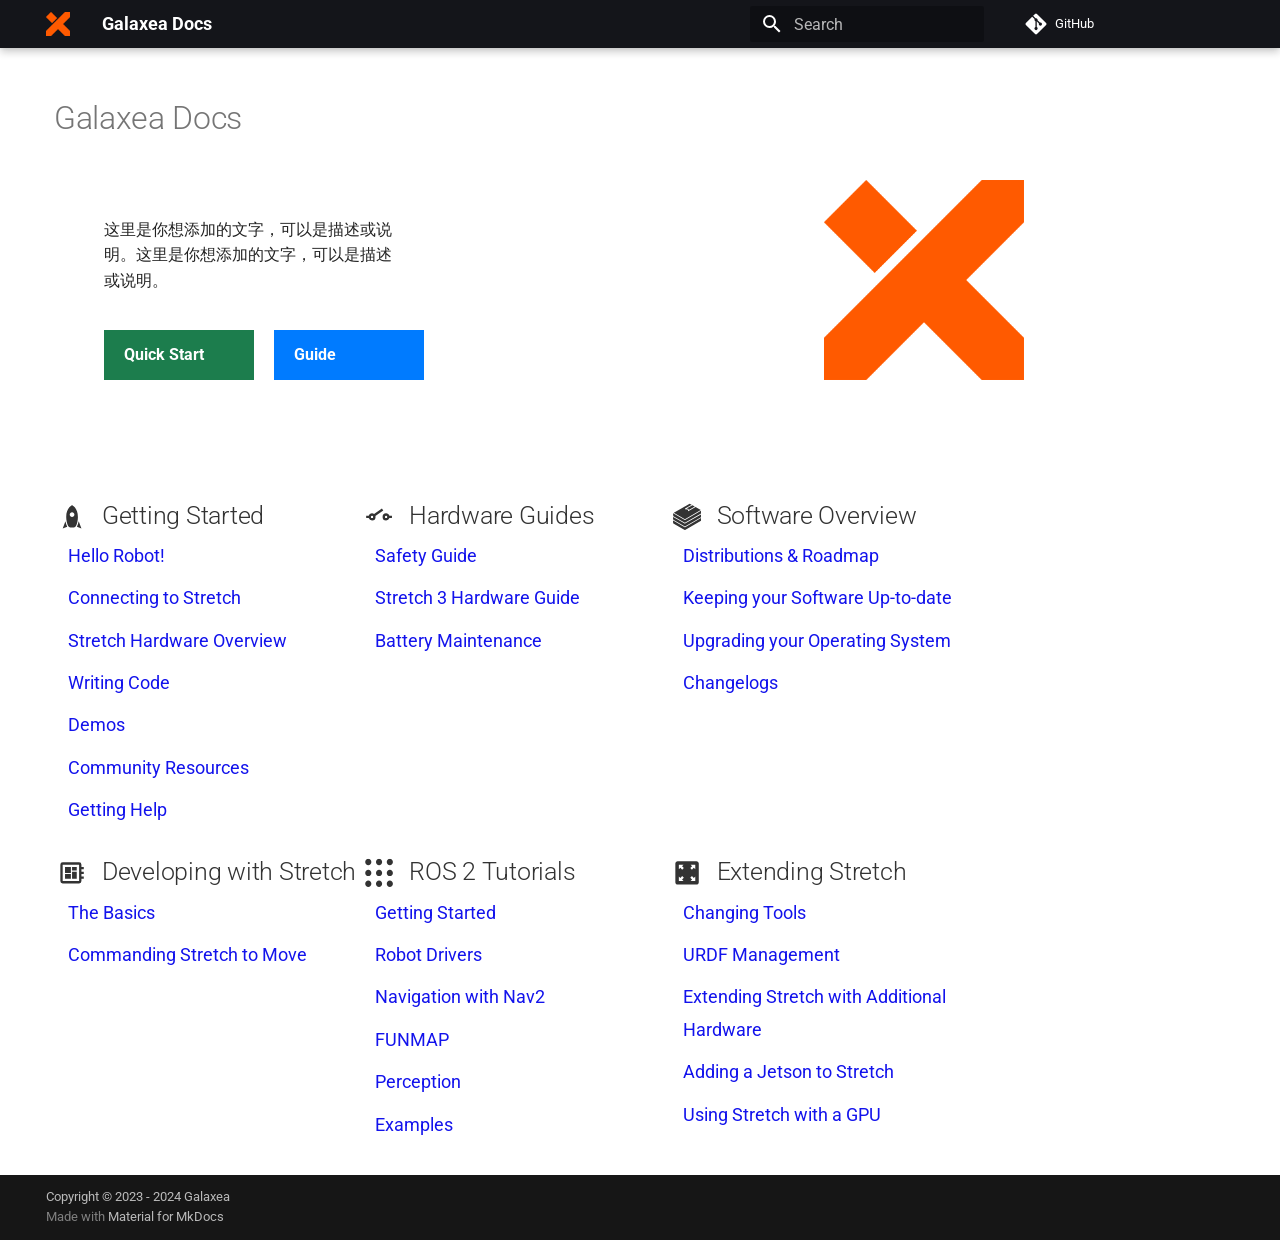
<file: site/index.html>
<!doctype html>
<html lang="en" class="no-js">
  <head>
    
      <meta charset="utf-8">
      <meta name="viewport" content="width=device-width,initial-scale=1">
      
        <meta name="description" content="Galaxea">
      
      
        <meta name="author" content="Galaxea Inc">
      
      
        <link rel="canonical" href="https://woshigerunze.github.io/galaxea/latest/">
      
      
      
      
      <link rel="icon" href="assets/images/favicon.png">
      <meta name="generator" content="mkdocs-1.6.0, mkdocs-material-9.5.30">
    
    
      
        <title>Galaxea Docs</title>
      
    
    
      <link rel="stylesheet" href="assets/stylesheets/main.3cba04c6.min.css">
      
        
        <link rel="stylesheet" href="assets/stylesheets/palette.06af60db.min.css">
      
      


    
    
      
    
    
      
        
        
        <link rel="preconnect" href="https://fonts.gstatic.com" crossorigin>
        <link rel="stylesheet" href="https://fonts.googleapis.com/css?family=Roboto:300,300i,400,400i,700,700i%7CRoboto+Mono:400,400i,700,700i&display=fallback">
        <style>:root{--md-text-font:"Roboto";--md-code-font:"Roboto Mono"}</style>
      
    
    
      <link rel="stylesheet" href="styles.css">
    
    <script>__md_scope=new URL(".",location),__md_hash=e=>[...e].reduce((e,_)=>(e<<5)-e+_.charCodeAt(0),0),__md_get=(e,_=localStorage,t=__md_scope)=>JSON.parse(_.getItem(t.pathname+"."+e)),__md_set=(e,_,t=localStorage,a=__md_scope)=>{try{t.setItem(a.pathname+"."+e,JSON.stringify(_))}catch(e){}}</script>
    
      

    
    
    
  </head>
  
  
    
    
    
    
    
    <body dir="ltr" data-md-color-scheme="default" data-md-color-primary="black" data-md-color-accent="indigo">
  
    
    <input class="md-toggle" data-md-toggle="drawer" type="checkbox" id="__drawer" autocomplete="off">
    <input class="md-toggle" data-md-toggle="search" type="checkbox" id="__search" autocomplete="off">
    <label class="md-overlay" for="__drawer"></label>
    <div data-md-component="skip">
      
    </div>
    <div data-md-component="announce">
      
    </div>
    
    
      

  

<header class="md-header md-header--shadow" data-md-component="header">
  <nav class="md-header__inner md-grid" aria-label="Header">
    <a href="." title="Galaxea Docs" class="md-header__button md-logo" aria-label="Galaxea Docs" data-md-component="logo">
      
  <img src="assets/logo.png" alt="logo">

    </a>
    <label class="md-header__button md-icon" for="__drawer">
      
      <svg xmlns="http://www.w3.org/2000/svg" viewBox="0 0 24 24"><path d="M3 6h18v2H3V6m0 5h18v2H3v-2m0 5h18v2H3v-2Z"/></svg>
    </label>
    <div class="md-header__title" data-md-component="header-title">
      <div class="md-header__ellipsis">
        <div class="md-header__topic">
          <span class="md-ellipsis">
            Galaxea Docs
          </span>
        </div>
        <div class="md-header__topic" data-md-component="header-topic">
          <span class="md-ellipsis">
            
              Galaxea Docs
            
          </span>
        </div>
      </div>
    </div>
    
      
    
    
    
    
      <label class="md-header__button md-icon" for="__search">
        
        <svg xmlns="http://www.w3.org/2000/svg" viewBox="0 0 24 24"><path d="M9.5 3A6.5 6.5 0 0 1 16 9.5c0 1.61-.59 3.09-1.56 4.23l.27.27h.79l5 5-1.5 1.5-5-5v-.79l-.27-.27A6.516 6.516 0 0 1 9.5 16 6.5 6.5 0 0 1 3 9.5 6.5 6.5 0 0 1 9.5 3m0 2C7 5 5 7 5 9.5S7 14 9.5 14 14 12 14 9.5 12 5 9.5 5Z"/></svg>
      </label>
      <div class="md-search" data-md-component="search" role="dialog">
  <label class="md-search__overlay" for="__search"></label>
  <div class="md-search__inner" role="search">
    <form class="md-search__form" name="search">
      <input type="text" class="md-search__input" name="query" aria-label="Search" placeholder="Search" autocapitalize="off" autocorrect="off" autocomplete="off" spellcheck="false" data-md-component="search-query" required>
      <label class="md-search__icon md-icon" for="__search">
        
        <svg xmlns="http://www.w3.org/2000/svg" viewBox="0 0 24 24"><path d="M9.5 3A6.5 6.5 0 0 1 16 9.5c0 1.61-.59 3.09-1.56 4.23l.27.27h.79l5 5-1.5 1.5-5-5v-.79l-.27-.27A6.516 6.516 0 0 1 9.5 16 6.5 6.5 0 0 1 3 9.5 6.5 6.5 0 0 1 9.5 3m0 2C7 5 5 7 5 9.5S7 14 9.5 14 14 12 14 9.5 12 5 9.5 5Z"/></svg>
        
        <svg xmlns="http://www.w3.org/2000/svg" viewBox="0 0 24 24"><path d="M20 11v2H8l5.5 5.5-1.42 1.42L4.16 12l7.92-7.92L13.5 5.5 8 11h12Z"/></svg>
      </label>
      <nav class="md-search__options" aria-label="Search">
        
        <button type="reset" class="md-search__icon md-icon" title="Clear" aria-label="Clear" tabindex="-1">
          
          <svg xmlns="http://www.w3.org/2000/svg" viewBox="0 0 24 24"><path d="M19 6.41 17.59 5 12 10.59 6.41 5 5 6.41 10.59 12 5 17.59 6.41 19 12 13.41 17.59 19 19 17.59 13.41 12 19 6.41Z"/></svg>
        </button>
      </nav>
      
    </form>
    <div class="md-search__output">
      <div class="md-search__scrollwrap" tabindex="0" data-md-scrollfix>
        <div class="md-search-result" data-md-component="search-result">
          <div class="md-search-result__meta">
            Initializing search
          </div>
          <ol class="md-search-result__list" role="presentation"></ol>
        </div>
      </div>
    </div>
  </div>
</div>
    
    
      <div class="md-header__source">
        <a href="https://github.com/woshigerunze/galaxea/" title="Go to repository" class="md-source" data-md-component="source">
  <div class="md-source__icon md-icon">
    
    <svg xmlns="http://www.w3.org/2000/svg" viewBox="0 0 448 512"><!--! Font Awesome Free 6.6.0 by @fontawesome - https://fontawesome.com License - https://fontawesome.com/license/free (Icons: CC BY 4.0, Fonts: SIL OFL 1.1, Code: MIT License) Copyright 2024 Fonticons, Inc.--><path d="M439.55 236.05 244 40.45a28.87 28.87 0 0 0-40.81 0l-40.66 40.63 51.52 51.52c27.06-9.14 52.68 16.77 43.39 43.68l49.66 49.66c34.23-11.8 61.18 31 35.47 56.69-26.49 26.49-70.21-2.87-56-37.34L240.22 199v121.85c25.3 12.54 22.26 41.85 9.08 55a34.34 34.34 0 0 1-48.55 0c-17.57-17.6-11.07-46.91 11.25-56v-123c-20.8-8.51-24.6-30.74-18.64-45L142.57 101 8.45 235.14a28.86 28.86 0 0 0 0 40.81l195.61 195.6a28.86 28.86 0 0 0 40.8 0l194.69-194.69a28.86 28.86 0 0 0 0-40.81z"/></svg>
  </div>
  <div class="md-source__repository">
    GitHub
  </div>
</a>
      </div>
    
  </nav>
  
</header>
    
    <div class="md-container" data-md-component="container">
      
      
        
          
        
      
      <main class="md-main" data-md-component="main">
        <div class="md-main__inner md-grid">
          
            
              
              <div class="md-sidebar md-sidebar--primary" data-md-component="sidebar" data-md-type="navigation" >
                <div class="md-sidebar__scrollwrap">
                  <div class="md-sidebar__inner">
                    



<nav class="md-nav md-nav--primary" aria-label="Navigation" data-md-level="0">
  <label class="md-nav__title" for="__drawer">
    <a href="." title="Galaxea Docs" class="md-nav__button md-logo" aria-label="Galaxea Docs" data-md-component="logo">
      
  <img src="assets/logo.png" alt="logo">

    </a>
    Galaxea Docs
  </label>
  
    <div class="md-nav__source">
      <a href="https://github.com/woshigerunze/galaxea/" title="Go to repository" class="md-source" data-md-component="source">
  <div class="md-source__icon md-icon">
    
    <svg xmlns="http://www.w3.org/2000/svg" viewBox="0 0 448 512"><!--! Font Awesome Free 6.6.0 by @fontawesome - https://fontawesome.com License - https://fontawesome.com/license/free (Icons: CC BY 4.0, Fonts: SIL OFL 1.1, Code: MIT License) Copyright 2024 Fonticons, Inc.--><path d="M439.55 236.05 244 40.45a28.87 28.87 0 0 0-40.81 0l-40.66 40.63 51.52 51.52c27.06-9.14 52.68 16.77 43.39 43.68l49.66 49.66c34.23-11.8 61.18 31 35.47 56.69-26.49 26.49-70.21-2.87-56-37.34L240.22 199v121.85c25.3 12.54 22.26 41.85 9.08 55a34.34 34.34 0 0 1-48.55 0c-17.57-17.6-11.07-46.91 11.25-56v-123c-20.8-8.51-24.6-30.74-18.64-45L142.57 101 8.45 235.14a28.86 28.86 0 0 0 0 40.81l195.61 195.6a28.86 28.86 0 0 0 40.8 0l194.69-194.69a28.86 28.86 0 0 0 0-40.81z"/></svg>
  </div>
  <div class="md-source__repository">
    GitHub
  </div>
</a>
    </div>
  
  <ul class="md-nav__list" data-md-scrollfix>
    
      
      
  
  
    
  
  
  
    <li class="md-nav__item md-nav__item--active">
      
      <input class="md-nav__toggle md-toggle" type="checkbox" id="__toc">
      
      
      
      <a href="." class="md-nav__link md-nav__link--active">
        
  
  <span class="md-ellipsis">
    Galaxea Docs
  </span>
  

      </a>
      
    </li>
  

    
  </ul>
</nav>
                  </div>
                </div>
              </div>
            
            
              
              <div class="md-sidebar md-sidebar--secondary" data-md-component="sidebar" data-md-type="toc" >
                <div class="md-sidebar__scrollwrap">
                  <div class="md-sidebar__inner">
                    

<nav class="md-nav md-nav--secondary" aria-label="Table of contents">
  
  
  
  
</nav>
                  </div>
                </div>
              </div>
            
          
          
            <div class="md-content" data-md-component="content">
              <article class="md-content__inner md-typeset">
                
                  

  
  


  <h1>Galaxea Docs</h1>

<!-- 图片和按钮容器 -->
<div class="image-button-container">
    <!-- 按钮部分 -->
    <div class="button-container">
        <!-- 文字部分 -->
        <div class="text-container">
            <p>这里是你想添加的文字，可以是描述或说明。这里是你想添加的文字，可以是描述或说明。</p>
        </div>
        <!-- 按钮包装容器 -->
        <div class="buttons-wrapper">
            <a href="page/test" class="md-button-quickstart">
                Quick Start
            </a>
            <a href="another-page.md" class="md-button-guide">
                Guide
            </a>
        </div>
    </div>
    <!-- 单独图片 -->
    <img src="assets/logo.png" alt="单独图片" class="standalone-image">
</div>

<div class="top-hr">

    <div class="feature-item" id="getting-started">
        <h2>
            <span class="twemoji" style="display: inline-block; vertical-align: -4px;">
                <svg xmlns="http://www.w3.org/2000/svg" viewBox="0 0 24 24"><path d="m20 22-3.86-1.55c.7-1.53 1.2-3.11 1.51-4.72L20 22M7.86 20.45 4 22l2.35-6.27c.31 1.61.81 3.19 1.51 4.72M12 2s5 2 5 10c0 3.1-.75 5.75-1.67 7.83A2 2 0 0 1 13.5 21h-3a2 2 0 0 1-1.83-1.17C7.76 17.75 7 15.1 7 12c0-8 5-10 5-10m0 10c1.1 0 2-.9 2-2s-.9-2-2-2-2 .9-2 2 .9 2 2 2Z"></path></svg>
            </span>
            Getting Started
        </h2>
        <a href="getting_started/hello_robot/">Hello Robot!</a>
        <a href="getting_started/connecting_to_stretch/">Connecting to Stretch</a>
        <a href="getting_started/stretch_hardware_overview/">Stretch Hardware Overview</a>
        <a href="getting_started/writing_code/">Writing Code</a>
        <a href="getting_started/demos_mapping_and_navigation/">Demos</a>
        <a href="getting_started/community_resources/">Community Resources</a>
        <a href="getting_started/getting_help/">Getting Help</a>
    </div>

    <div class="feature-item" id="hardware-guides">
        <h2>
            <span class="twemoji" style="display: inline-block; vertical-align: -4px;">
                <svg xmlns="http://www.w3.org/2000/svg" viewBox="0 0 24 24"><path d="M1 11h2.17C3.58 9.83 4.69 9 6 9c.65 0 1.25.21 1.74.56l6.7-4.69 1.14 1.63-6.69 4.7c.07.25.11.52.11.8a3 3 0 0 1-3 3 2.99 2.99 0 0 1-2.83-2H1v-2m22 0v2h-2.17A2.99 2.99 0 0 1 18 15a3 3 0 0 1-3-3 3 3 0 0 1 3-3c1.31 0 2.42.83 2.83 2H23M6 11a1 1 0 0 0-1 1 1 1 0 0 0 1 1 1 1 0 0 0 1-1 1 1 0 0 0-1-1m12 0a1 1 0 0 0-1 1 1 1 0 0 0 1 1 1 1 0 0 0 1-1 1 1 0 0 0-1-1Z"></path></svg>
            </span>
            Hardware Guides
        </h2>
        <a href="hardware/safety_guide/">Safety Guide</a>
        <a href="hardware/hardware_guide_stretch_3/">Stretch 3 Hardware Guide</a>
        <a href="hardware/battery_maintenance_guide_se3/">Battery Maintenance</a>
    </div>

    <div class="feature-item" id="software-overview">
        <h2>
            <span class="twemoji" style="display: inline-block; vertical-align: -4px;">
                <svg xmlns="http://www.w3.org/2000/svg" viewBox="0 0 24 24"><path d="M.301 17.615c-.13-.34-.522-1.512-.133-2.432l9.827 5.674a.329.329 0 0 0 .33 0L24 12.962v2.354l-13.84 7.99L.3 17.615zm-.11-8.652c-.288.877.015 2.058.124 2.426l9.845 5.684L24 9.083V6.726l-13.675 7.896a.329.329 0 0 1-.33 0L.19 8.963zm13.17-1.936a.332.332 0 0 1-.485-.207l-.28-1.133-2.126-.176a.33.33 0 0 1-.138-.614l5.578-3.22-1.702-.983-13.51 7.8 9.462 5.462 13.51-7.8-4.4-2.54-5.91 3.41zm-.182-1.729.232.938 5.198-3.001-2.04-1.178-4.993 2.884 1.31.108a.33.33 0 0 1 .293.25zM24 9.845 10.325 17.74a.329.329 0 0 1-.33 0L.168 12.067c-.39.919.003 2.091.133 2.43l9.859 5.693L24 12.2V9.844z"></path></svg>
            </span>
            Software Overview
        </h2>
        <a href="software/distributions/">Distributions &amp; Roadmap</a>
        <a href="software/updating_software/">Keeping your Software Up-to-date</a>
        <a href="installation/robot_install/">Upgrading your Operating System</a>
        <a href="software/changelogs/">Changelogs</a>
    </div>

    <div class="feature-item" id="developing-with-stretch">
        <h2>
            <span class="twemoji" style="display: inline-block; vertical-align: -4px;">
                <svg xmlns="http://www.w3.org/2000/svg" viewBox="0 0 24 24"><path d="M22 9V7h-2V5a2 2 0 0 0-2-2H4a2 2 0 0 0-2 2v14a2 2 0 0 0 2 2h14a2 2 0 0 0 2-2v-2h2v-2h-2v-2h2v-2h-2V9h2m-4 10H4V5h14v14M6 13h5v4H6v-4m6-6h4v3h-4V7M6 7h5v5H6V7m6 4h4v6h-4v-6Z"></path></svg>
            </span>
            Developing with Stretch
        </h2>
        <a href="developing/basics/">The Basics</a>
        <a href="python/moving/">Commanding Stretch to Move</a>
    </div>

    <div class="feature-item" id="ros2-tutorials">
        <h2>
            <span class="twemoji" style="display: inline-block; vertical-align: -4px;">
                <svg xmlns="http://www.w3.org/2000/svg" viewBox="0 0 24 24"><path d="M2.807 0C1.353 0 .173 1.22.173 2.722c0 1.504 1.18 2.723 2.634 2.723 1.455 0 2.635-1.22 2.635-2.723S4.262 0 2.807 0zM12 0c-1.455 0-2.634 1.22-2.634 2.722 0 1.504 1.18 2.723 2.634 2.723 1.455 0 2.634-1.22 2.634-2.723S13.454 0 12 0zm9.193 0c-1.455 0-2.635 1.22-2.635 2.722 0 1.504 1.18 2.723 2.635 2.723 1.455 0 2.634-1.22 2.634-2.723S22.647 0 21.193 0zM2.807 9.277C1.353 9.277.173 10.497.173 12s1.18 2.722 2.634 2.722c1.455 0 2.635-1.219 2.635-2.722 0-1.504-1.18-2.723-2.635-2.723zm9.193 0c-1.455 0-2.634 1.22-2.634 2.723s1.18 2.722 2.634 2.722c1.455 0 2.634-1.219 2.634-2.722 0-1.504-1.18-2.723-2.634-2.723zm9.193 0c-1.455 0-2.635 1.22-2.635 2.723s1.18 2.722 2.635 2.722c1.455 0 2.634-1.219 2.634-2.722 0-1.504-1.18-2.723-2.634-2.723zM2.807 18.555c-1.454 0-2.634 1.22-2.634 2.722C.173 22.781 1.353 24 2.807 24c1.455 0 2.635-1.22 2.635-2.723s-1.18-2.722-2.635-2.722zm9.193 0c-1.455 0-2.634 1.22-2.634 2.722C9.366 22.781 10.546 24 12 24c1.455 0 2.634-1.22 2.634-2.723s-1.18-2.722-2.634-2.722zm9.193 0c-1.455 0-2.635 1.22-2.635 2.722 0 1.504 1.18 2.723 2.635 2.723 1.455 0 2.634-1.22 2.634-2.723s-1.18-2.722-2.634-2.722z"></path></svg>
            </span>
            ROS 2 Tutorials
        </h2>
        <a href="ros2/getting_started/">Getting Started</a>
        <a href="ros2/robot_drivers/">Robot Drivers</a>
        <!-- <a href="ros2/writing_nodes/">Writing Nodes</a> -->
        <a href="ros2/navigation_overview/">Navigation with Nav2</a>
        <!-- <a href="ros2/moveit_basics/">Manipulation with MoveIt2</a> -->
        <a href="https://github.com/hello-robot/stretch_ros2/tree/humble/stretch_funmap#overview">FUNMAP</a>
        <a href="ros2/perception/">Perception</a>
        <a href="ros2/example_2/">Examples</a>
    </div>

    <div class="feature-item" id="extending-stretch">
        <h2>
            <span class="twemoji" style="display: inline-block; vertical-align: -4px;">
                <svg xmlns="http://www.w3.org/2000/svg" viewBox="0 0 24 24" width="24" height="24"><path d="M20 2H4c-1.11 0-2 .89-2 2v16c0 1.11.89 2 2 2h16c1.11 0 2-.89 2-2V4c0-1.11-.89-2-2-2M9 19H5v-4l1.29 1.29 1.54-1.54 1.42 1.42-1.54 1.54m.12-8.46L6.29 7.71 5 9V5h4L7.71 6.29l1.54 1.54M19 19h-4l1.29-1.29-1.54-1.54 1.42-1.42 1.54 1.54L19 15m0-6-1.29-1.29-1.54 1.54-1.42-1.42 1.54-1.54L15 5h4"></path></svg>
            </span>
            Extending Stretch
        </h2>
        <a href="extending_stretch/changing_tools/">Changing Tools</a>
        <a href="extending_stretch/urdf_management/">URDF Management</a>
        <a href="extending_stretch/extending_stretch_additional_hardware/">Extending Stretch with Additional Hardware</a>
        <a href="https://github.com/hello-robot/stretch_tool_share/tree/master/tool_share/jetson_orin_agx_mount">Adding a Jetson to Stretch</a>
        <a href="https://github.com/hello-robot/stretch_tutorials/blob/master/ros2/remote_compute.md">Using Stretch with a GPU</a>
    </div>

</div>












                
              </article>
            </div>
          
          
<script>var target=document.getElementById(location.hash.slice(1));target&&target.name&&(target.checked=target.name.startsWith("__tabbed_"))</script>
        </div>
        
      </main>
      
        <footer class="md-footer">
  
  <div class="md-footer-meta md-typeset">
    <div class="md-footer-meta__inner md-grid">
      <div class="md-copyright">
  
    <div class="md-copyright__highlight">
      Copyright &copy; 2023 - 2024 Galaxea
    </div>
  
  
    Made with
    <a href="https://squidfunk.github.io/mkdocs-material/" target="_blank" rel="noopener">
      Material for MkDocs
    </a>
  
</div>
      
    </div>
  </div>
</footer>
      
    </div>
    <div class="md-dialog" data-md-component="dialog">
      <div class="md-dialog__inner md-typeset"></div>
    </div>
    
    
    <script id="__config" type="application/json">{"base": ".", "features": [], "search": "assets/javascripts/workers/search.b8dbb3d2.min.js", "translations": {"clipboard.copied": "Copied to clipboard", "clipboard.copy": "Copy to clipboard", "search.result.more.one": "1 more on this page", "search.result.more.other": "# more on this page", "search.result.none": "No matching documents", "search.result.one": "1 matching document", "search.result.other": "# matching documents", "search.result.placeholder": "Type to start searching", "search.result.term.missing": "Missing", "select.version": "Select version"}}</script>
    
    
      <script src="assets/javascripts/bundle.fe8b6f2b.min.js"></script>
      
    
  </body>
</html>
</file>
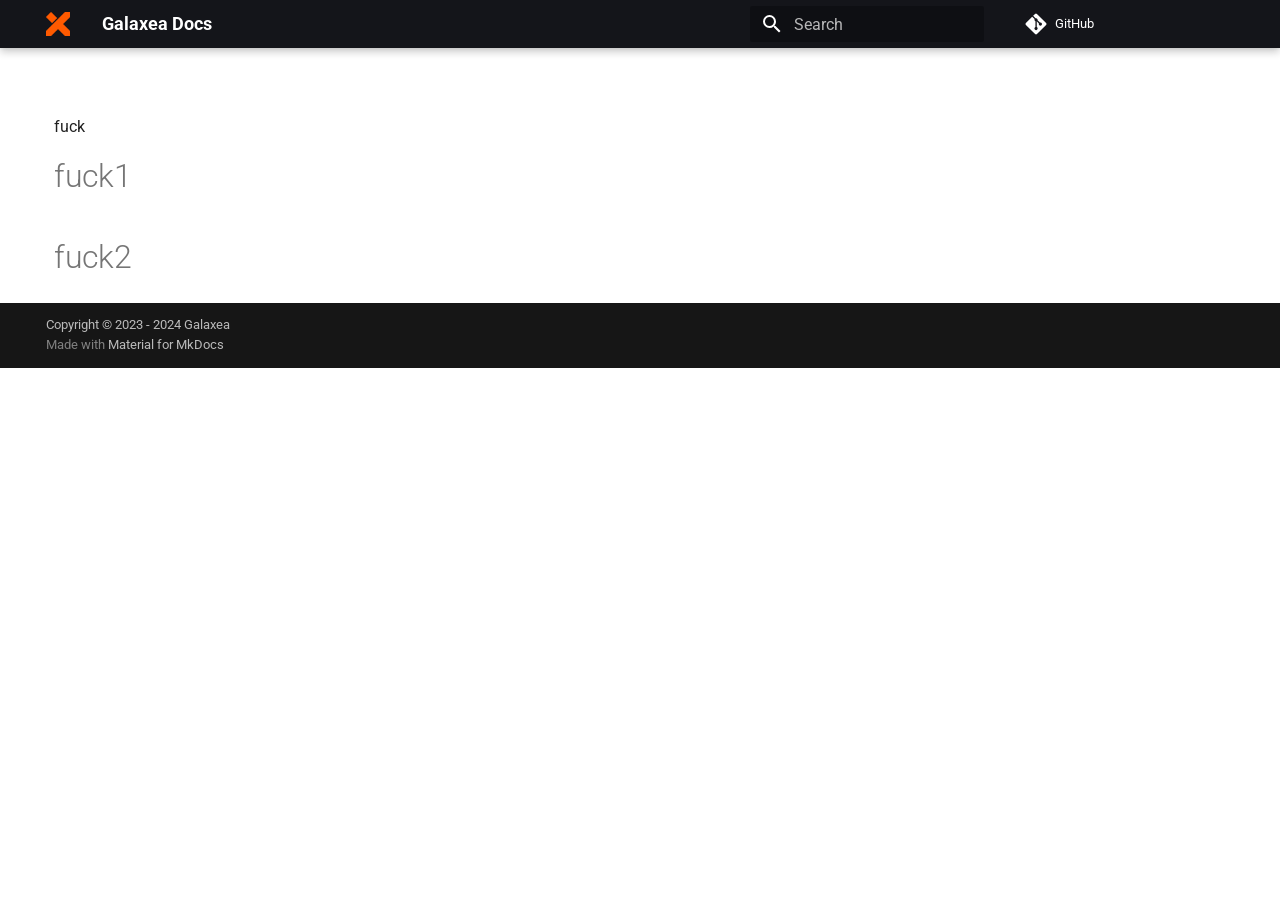
<file: site/page/test/index.html>
<!doctype html>
<html lang="en" class="no-js">
  <head>
    
      <meta charset="utf-8">
      <meta name="viewport" content="width=device-width,initial-scale=1">
      
        <meta name="description" content="Galaxea">
      
      
        <meta name="author" content="Galaxea Inc">
      
      
        <link rel="canonical" href="https://woshigerunze.github.io/galaxea/latest/page/test/">
      
      
      
      
      <link rel="icon" href="../../assets/images/favicon.png">
      <meta name="generator" content="mkdocs-1.6.0, mkdocs-material-9.5.30">
    
    
      
        <title>Test - Galaxea Docs</title>
      
    
    
      <link rel="stylesheet" href="../../assets/stylesheets/main.3cba04c6.min.css">
      
        
        <link rel="stylesheet" href="../../assets/stylesheets/palette.06af60db.min.css">
      
      


    
    
      
    
    
      
        
        
        <link rel="preconnect" href="https://fonts.gstatic.com" crossorigin>
        <link rel="stylesheet" href="https://fonts.googleapis.com/css?family=Roboto:300,300i,400,400i,700,700i%7CRoboto+Mono:400,400i,700,700i&display=fallback">
        <style>:root{--md-text-font:"Roboto";--md-code-font:"Roboto Mono"}</style>
      
    
    
      <link rel="stylesheet" href="../../styles.css">
    
    <script>__md_scope=new URL("../..",location),__md_hash=e=>[...e].reduce((e,_)=>(e<<5)-e+_.charCodeAt(0),0),__md_get=(e,_=localStorage,t=__md_scope)=>JSON.parse(_.getItem(t.pathname+"."+e)),__md_set=(e,_,t=localStorage,a=__md_scope)=>{try{t.setItem(a.pathname+"."+e,JSON.stringify(_))}catch(e){}}</script>
    
      

    
    
    
  </head>
  
  
    
    
    
    
    
    <body dir="ltr" data-md-color-scheme="default" data-md-color-primary="black" data-md-color-accent="indigo">
  
    
    <input class="md-toggle" data-md-toggle="drawer" type="checkbox" id="__drawer" autocomplete="off">
    <input class="md-toggle" data-md-toggle="search" type="checkbox" id="__search" autocomplete="off">
    <label class="md-overlay" for="__drawer"></label>
    <div data-md-component="skip">
      
        
        <a href="#fuck1" class="md-skip">
          Skip to content
        </a>
      
    </div>
    <div data-md-component="announce">
      
    </div>
    
    
      

  

<header class="md-header md-header--shadow" data-md-component="header">
  <nav class="md-header__inner md-grid" aria-label="Header">
    <a href="../.." title="Galaxea Docs" class="md-header__button md-logo" aria-label="Galaxea Docs" data-md-component="logo">
      
  <img src="../../assets/logo.png" alt="logo">

    </a>
    <label class="md-header__button md-icon" for="__drawer">
      
      <svg xmlns="http://www.w3.org/2000/svg" viewBox="0 0 24 24"><path d="M3 6h18v2H3V6m0 5h18v2H3v-2m0 5h18v2H3v-2Z"/></svg>
    </label>
    <div class="md-header__title" data-md-component="header-title">
      <div class="md-header__ellipsis">
        <div class="md-header__topic">
          <span class="md-ellipsis">
            Galaxea Docs
          </span>
        </div>
        <div class="md-header__topic" data-md-component="header-topic">
          <span class="md-ellipsis">
            
              Test
            
          </span>
        </div>
      </div>
    </div>
    
      
    
    
    
    
      <label class="md-header__button md-icon" for="__search">
        
        <svg xmlns="http://www.w3.org/2000/svg" viewBox="0 0 24 24"><path d="M9.5 3A6.5 6.5 0 0 1 16 9.5c0 1.61-.59 3.09-1.56 4.23l.27.27h.79l5 5-1.5 1.5-5-5v-.79l-.27-.27A6.516 6.516 0 0 1 9.5 16 6.5 6.5 0 0 1 3 9.5 6.5 6.5 0 0 1 9.5 3m0 2C7 5 5 7 5 9.5S7 14 9.5 14 14 12 14 9.5 12 5 9.5 5Z"/></svg>
      </label>
      <div class="md-search" data-md-component="search" role="dialog">
  <label class="md-search__overlay" for="__search"></label>
  <div class="md-search__inner" role="search">
    <form class="md-search__form" name="search">
      <input type="text" class="md-search__input" name="query" aria-label="Search" placeholder="Search" autocapitalize="off" autocorrect="off" autocomplete="off" spellcheck="false" data-md-component="search-query" required>
      <label class="md-search__icon md-icon" for="__search">
        
        <svg xmlns="http://www.w3.org/2000/svg" viewBox="0 0 24 24"><path d="M9.5 3A6.5 6.5 0 0 1 16 9.5c0 1.61-.59 3.09-1.56 4.23l.27.27h.79l5 5-1.5 1.5-5-5v-.79l-.27-.27A6.516 6.516 0 0 1 9.5 16 6.5 6.5 0 0 1 3 9.5 6.5 6.5 0 0 1 9.5 3m0 2C7 5 5 7 5 9.5S7 14 9.5 14 14 12 14 9.5 12 5 9.5 5Z"/></svg>
        
        <svg xmlns="http://www.w3.org/2000/svg" viewBox="0 0 24 24"><path d="M20 11v2H8l5.5 5.5-1.42 1.42L4.16 12l7.92-7.92L13.5 5.5 8 11h12Z"/></svg>
      </label>
      <nav class="md-search__options" aria-label="Search">
        
        <button type="reset" class="md-search__icon md-icon" title="Clear" aria-label="Clear" tabindex="-1">
          
          <svg xmlns="http://www.w3.org/2000/svg" viewBox="0 0 24 24"><path d="M19 6.41 17.59 5 12 10.59 6.41 5 5 6.41 10.59 12 5 17.59 6.41 19 12 13.41 17.59 19 19 17.59 13.41 12 19 6.41Z"/></svg>
        </button>
      </nav>
      
    </form>
    <div class="md-search__output">
      <div class="md-search__scrollwrap" tabindex="0" data-md-scrollfix>
        <div class="md-search-result" data-md-component="search-result">
          <div class="md-search-result__meta">
            Initializing search
          </div>
          <ol class="md-search-result__list" role="presentation"></ol>
        </div>
      </div>
    </div>
  </div>
</div>
    
    
      <div class="md-header__source">
        <a href="https://github.com/woshigerunze/galaxea/" title="Go to repository" class="md-source" data-md-component="source">
  <div class="md-source__icon md-icon">
    
    <svg xmlns="http://www.w3.org/2000/svg" viewBox="0 0 448 512"><!--! Font Awesome Free 6.6.0 by @fontawesome - https://fontawesome.com License - https://fontawesome.com/license/free (Icons: CC BY 4.0, Fonts: SIL OFL 1.1, Code: MIT License) Copyright 2024 Fonticons, Inc.--><path d="M439.55 236.05 244 40.45a28.87 28.87 0 0 0-40.81 0l-40.66 40.63 51.52 51.52c27.06-9.14 52.68 16.77 43.39 43.68l49.66 49.66c34.23-11.8 61.18 31 35.47 56.69-26.49 26.49-70.21-2.87-56-37.34L240.22 199v121.85c25.3 12.54 22.26 41.85 9.08 55a34.34 34.34 0 0 1-48.55 0c-17.57-17.6-11.07-46.91 11.25-56v-123c-20.8-8.51-24.6-30.74-18.64-45L142.57 101 8.45 235.14a28.86 28.86 0 0 0 0 40.81l195.61 195.6a28.86 28.86 0 0 0 40.8 0l194.69-194.69a28.86 28.86 0 0 0 0-40.81z"/></svg>
  </div>
  <div class="md-source__repository">
    GitHub
  </div>
</a>
      </div>
    
  </nav>
  
</header>
    
    <div class="md-container" data-md-component="container">
      
      
        
          
        
      
      <main class="md-main" data-md-component="main">
        <div class="md-main__inner md-grid">
          
            
              
              <div class="md-sidebar md-sidebar--primary" data-md-component="sidebar" data-md-type="navigation" >
                <div class="md-sidebar__scrollwrap">
                  <div class="md-sidebar__inner">
                    



<nav class="md-nav md-nav--primary" aria-label="Navigation" data-md-level="0">
  <label class="md-nav__title" for="__drawer">
    <a href="../.." title="Galaxea Docs" class="md-nav__button md-logo" aria-label="Galaxea Docs" data-md-component="logo">
      
  <img src="../../assets/logo.png" alt="logo">

    </a>
    Galaxea Docs
  </label>
  
    <div class="md-nav__source">
      <a href="https://github.com/woshigerunze/galaxea/" title="Go to repository" class="md-source" data-md-component="source">
  <div class="md-source__icon md-icon">
    
    <svg xmlns="http://www.w3.org/2000/svg" viewBox="0 0 448 512"><!--! Font Awesome Free 6.6.0 by @fontawesome - https://fontawesome.com License - https://fontawesome.com/license/free (Icons: CC BY 4.0, Fonts: SIL OFL 1.1, Code: MIT License) Copyright 2024 Fonticons, Inc.--><path d="M439.55 236.05 244 40.45a28.87 28.87 0 0 0-40.81 0l-40.66 40.63 51.52 51.52c27.06-9.14 52.68 16.77 43.39 43.68l49.66 49.66c34.23-11.8 61.18 31 35.47 56.69-26.49 26.49-70.21-2.87-56-37.34L240.22 199v121.85c25.3 12.54 22.26 41.85 9.08 55a34.34 34.34 0 0 1-48.55 0c-17.57-17.6-11.07-46.91 11.25-56v-123c-20.8-8.51-24.6-30.74-18.64-45L142.57 101 8.45 235.14a28.86 28.86 0 0 0 0 40.81l195.61 195.6a28.86 28.86 0 0 0 40.8 0l194.69-194.69a28.86 28.86 0 0 0 0-40.81z"/></svg>
  </div>
  <div class="md-source__repository">
    GitHub
  </div>
</a>
    </div>
  
  <ul class="md-nav__list" data-md-scrollfix>
    
      
      
  
  
  
  
    <li class="md-nav__item">
      <a href="../.." class="md-nav__link">
        
  
  <span class="md-ellipsis">
    Galaxea Docs
  </span>
  

      </a>
    </li>
  

    
  </ul>
</nav>
                  </div>
                </div>
              </div>
            
            
              
              <div class="md-sidebar md-sidebar--secondary" data-md-component="sidebar" data-md-type="toc" >
                <div class="md-sidebar__scrollwrap">
                  <div class="md-sidebar__inner">
                    

<nav class="md-nav md-nav--secondary" aria-label="Table of contents">
  
  
  
    
  
  
</nav>
                  </div>
                </div>
              </div>
            
          
          
            <div class="md-content" data-md-component="content">
              <article class="md-content__inner md-typeset">
                
                  

  
  


<p>fuck</p>
<h1 id="fuck1">fuck1</h1>
<h1 id="fuck2">fuck2</h1>












                
              </article>
            </div>
          
          
<script>var target=document.getElementById(location.hash.slice(1));target&&target.name&&(target.checked=target.name.startsWith("__tabbed_"))</script>
        </div>
        
      </main>
      
        <footer class="md-footer">
  
  <div class="md-footer-meta md-typeset">
    <div class="md-footer-meta__inner md-grid">
      <div class="md-copyright">
  
    <div class="md-copyright__highlight">
      Copyright &copy; 2023 - 2024 Galaxea
    </div>
  
  
    Made with
    <a href="https://squidfunk.github.io/mkdocs-material/" target="_blank" rel="noopener">
      Material for MkDocs
    </a>
  
</div>
      
    </div>
  </div>
</footer>
      
    </div>
    <div class="md-dialog" data-md-component="dialog">
      <div class="md-dialog__inner md-typeset"></div>
    </div>
    
    
    <script id="__config" type="application/json">{"base": "../..", "features": [], "search": "../../assets/javascripts/workers/search.b8dbb3d2.min.js", "translations": {"clipboard.copied": "Copied to clipboard", "clipboard.copy": "Copy to clipboard", "search.result.more.one": "1 more on this page", "search.result.more.other": "# more on this page", "search.result.none": "No matching documents", "search.result.one": "1 matching document", "search.result.other": "# matching documents", "search.result.placeholder": "Type to start searching", "search.result.term.missing": "Missing", "select.version": "Select version"}}</script>
    
    
      <script src="../../assets/javascripts/bundle.fe8b6f2b.min.js"></script>
      
    
  </body>
</html>
</file>
<file: site/styles.css>
.md-sidebar {
    display: none;
}

.md-nav__inner {
    display: none;
}

.md-nav {
    margin-bottom: 20px;
}

.md-header-nav__title {
    display: none !important;
}

.md-main {
    margin: 0px;
    flex-grow: 0;
}
.md-main__iner{
    display: flex;
    height: 100%;
}
/* 图片和按钮容器 */
.image-button-container {
    display: flex; /* 使用 Flexbox 布局 */
    align-items: flex-end; /* 图片和按钮底部对齐 */
    gap: 400px; /* 图片和按钮之间的间距 */
    margin-bottom: 100px; /* 底部间距 */
    margin-left: 50px;
    margin-top: 0px;
}

/* 图片样式 */
.standalone-image {
    width: 200px; /* 自定义图片宽度 */
    height: auto; /* 保持图片的原始宽高比 */
}

/* 按钮部分容器样式 */
.button-container {
    display: flex; /* 使用 Flexbox 布局 */
    flex-direction: column; /* 文字和按钮垂直排列 */
    align-items: flex-start; /* 文字和按钮左对齐 */
    gap: 10px; /* 文字和按钮之间的间距 */
}

/* 按钮包装容器样式 */
.buttons-wrapper {
    display: flex; /* 使用 Flexbox 布局 */
    gap: 20px; /* 按钮之间的间距 */
    flex-wrap: nowrap; /* 防止按钮换行 */
}

/* 按钮基础样式 */
.md-button-quickstart, .md-button-guide {
    display: inline-flex; /* 使按钮内容在同一行显示 */
    align-items: center; /* 垂直居中对齐 */
    padding: 10px 20px; /* 内边距 */
    font-size: 16px; /* 字体大小 */
    font-weight: bold; /* 字体粗细 */
    text-decoration: none; /* 去掉下划线 */
    border-radius: 0px; /* 边角圆润 */
    min-width: 150px; /* 固定按钮宽度 */
    min-height: 50px;
    text-align: center; /* 文本居中 */
    overflow: hidden; /* 隐藏超出部分 */
    white-space: nowrap; /* 防止文字换行 */
    text-overflow: ellipsis; /* 使用省略号表示超出部分 */
}

/* 按钮文字颜色 */
.md-content .md-button-quickstart {
    background-color: #1c7d4d; /* 背景颜色 */
    color: #ffffff; /* 文字颜色 */
}

.md-content .md-button-guide {
    background-color: #007bff; /* 背景颜色 */
    color: #ffffff; /* 文字颜色 */
}

.md-content .md-button-quickstart:hover{
    color: #ffffff; /* 保持文字颜色 */
    opacity: 0.8; /* 不再使用透明度效果 */
}
.md-content .md-button-guide:hover {
    color: #ffffff; /* 保持文字颜色 */
    opacity: 0.8; /* 不再使用透明度效果 */
}

/* 文字容器样式 */
.text-container {
    text-align: left; /* 文字左对齐 */
    margin-bottom: 10px; /* 文字与按钮之间的间距 */
    max-width: 300px; /* 设置最大宽度 */
}




/* Top-level container styling */
.top-hr {
    width: 100%;
    display: flex;
    max-width: 61rem;
    margin-right: auto;
    margin-left: auto;
    padding: 0 .2rem;
    flex-wrap: wrap;
}

/* Feature item styling */
.feature-item {
    /*flex: 1 1 200px; !* Adjust the width as needed *!*/
    /*border: 1px solid white; !* White border color *!*/
    /*border-radius: 8px; !* Optional: for rounded corners *!*/
    /*padding: 20px;*/
    /*background-color: white; !* White background color *!*/
    /*display: flex;*/
    /*flex-direction: column;*/
    /*align-items: flex-start; !* Align items to the start *!*/
    flex: 1 0 30%;
    min-width: 0;
}

/* Feature item headings */
.feature-item h2 {
    color: #333;
    font-weight: 300;
    font-size: 25px;
    white-space: nowrap;
    overflow: hidden;
    text-overflow: ellipsis;
    line-height: normal;
    margin-top: 20px;
    margin-bottom: 10px;
    font-family: inherit;
}

/* Feature item links */
.feature-item a {
    display: block;
    margin-bottom: 10px;
    color: #00aaff; /* Link color */
    text-decoration: none; /* Remove underline */
}

.feature-item a:hover {
    text-decoration: underline; /* Underline on hover */
}

/* Adjust the alignment for the icon and title in h2 */
/*.feature-item h2 span.twemoji {*/
/*    margin-right: 10px;*/
/*    display: inline-block;*/
/*    vertical-align: middle; !* Align icon with the middle of the text *!*/
/*}*/
.feature-item h2 svg {
    height: 30px;
    float: left;
    margin-right: 10px;
    transform: translateY(10%);
}

.feature-item a {
    font-size: 18px;
    line-height: 1.8em;
    font-weight: 400;
    text-rendering: optimizeLegibility;
    -webkit-font-smoothing: antialiased;
    color: rgb(19, 19, 236);
    margin-left: 10px;
    display: block;
}
</file>
<file: site/assets/stylesheets/main.3cba04c6.min.css>
@charset "UTF-8";html{-webkit-text-size-adjust:none;-moz-text-size-adjust:none;text-size-adjust:none;box-sizing:border-box}*,:after,:before{box-sizing:inherit}@media (prefers-reduced-motion){*,:after,:before{transition:none!important}}body{margin:0}a,button,input,label{-webkit-tap-highlight-color:transparent}a{color:inherit;text-decoration:none}hr{border:0;box-sizing:initial;display:block;height:.05rem;overflow:visible;padding:0}small{font-size:80%}sub,sup{line-height:1em}img{border-style:none}table{border-collapse:initial;border-spacing:0}td,th{font-weight:400;vertical-align:top}button{background:#0000;border:0;font-family:inherit;font-size:inherit;margin:0;padding:0}input{border:0;outline:none}:root{--md-primary-fg-color:#4051b5;--md-primary-fg-color--light:#5d6cc0;--md-primary-fg-color--dark:#303fa1;--md-primary-bg-color:#fff;--md-primary-bg-color--light:#ffffffb3;--md-accent-fg-color:#526cfe;--md-accent-fg-color--transparent:#526cfe1a;--md-accent-bg-color:#fff;--md-accent-bg-color--light:#ffffffb3}[data-md-color-scheme=default]{color-scheme:light}[data-md-color-scheme=default] img[src$="#gh-dark-mode-only"],[data-md-color-scheme=default] img[src$="#only-dark"]{display:none}:root,[data-md-color-scheme=default]{--md-hue:225deg;--md-default-fg-color:#000000de;--md-default-fg-color--light:#0000008a;--md-default-fg-color--lighter:#00000052;--md-default-fg-color--lightest:#00000012;--md-default-bg-color:#fff;--md-default-bg-color--light:#ffffffb3;--md-default-bg-color--lighter:#ffffff4d;--md-default-bg-color--lightest:#ffffff1f;--md-code-fg-color:#36464e;--md-code-bg-color:#f5f5f5;--md-code-hl-color:#4287ff;--md-code-hl-color--light:#4287ff1a;--md-code-hl-number-color:#d52a2a;--md-code-hl-special-color:#db1457;--md-code-hl-function-color:#a846b9;--md-code-hl-constant-color:#6e59d9;--md-code-hl-keyword-color:#3f6ec6;--md-code-hl-string-color:#1c7d4d;--md-code-hl-name-color:var(--md-code-fg-color);--md-code-hl-operator-color:var(--md-default-fg-color--light);--md-code-hl-punctuation-color:var(--md-default-fg-color--light);--md-code-hl-comment-color:var(--md-default-fg-color--light);--md-code-hl-generic-color:var(--md-default-fg-color--light);--md-code-hl-variable-color:var(--md-default-fg-color--light);--md-typeset-color:var(--md-default-fg-color);--md-typeset-a-color:var(--md-primary-fg-color);--md-typeset-del-color:#f5503d26;--md-typeset-ins-color:#0bd57026;--md-typeset-kbd-color:#fafafa;--md-typeset-kbd-accent-color:#fff;--md-typeset-kbd-border-color:#b8b8b8;--md-typeset-mark-color:#ffff0080;--md-typeset-table-color:#0000001f;--md-typeset-table-color--light:rgba(0,0,0,.035);--md-admonition-fg-color:var(--md-default-fg-color);--md-admonition-bg-color:var(--md-default-bg-color);--md-warning-fg-color:#000000de;--md-warning-bg-color:#ff9;--md-footer-fg-color:#fff;--md-footer-fg-color--light:#ffffffb3;--md-footer-fg-color--lighter:#ffffff73;--md-footer-bg-color:#000000de;--md-footer-bg-color--dark:#00000052;--md-shadow-z1:0 0.2rem 0.5rem #0000000d,0 0 0.05rem #0000001a;--md-shadow-z2:0 0.2rem 0.5rem #0000001a,0 0 0.05rem #00000040;--md-shadow-z3:0 0.2rem 0.5rem #0003,0 0 0.05rem #00000059}.md-icon svg{fill:currentcolor;display:block;height:1.2rem;width:1.2rem}body{-webkit-font-smoothing:antialiased;-moz-osx-font-smoothing:grayscale;--md-text-font-family:var(--md-text-font,_),-apple-system,BlinkMacSystemFont,Helvetica,Arial,sans-serif;--md-code-font-family:var(--md-code-font,_),SFMono-Regular,Consolas,Menlo,monospace}aside,body,input{font-feature-settings:"kern","liga";color:var(--md-typeset-color);font-family:var(--md-text-font-family)}code,kbd,pre{font-feature-settings:"kern";font-family:var(--md-code-font-family)}:root{--md-typeset-table-sort-icon:url('data:image/svg+xml;charset=utf-8,<svg xmlns="http://www.w3.org/2000/svg" viewBox="0 0 24 24"><path d="m18 21-4-4h3V7h-3l4-4 4 4h-3v10h3M2 19v-2h10v2M2 13v-2h7v2M2 7V5h4v2H2Z"/></svg>');--md-typeset-table-sort-icon--asc:url('data:image/svg+xml;charset=utf-8,<svg xmlns="http://www.w3.org/2000/svg" viewBox="0 0 24 24"><path d="M19 17h3l-4 4-4-4h3V3h2M2 17h10v2H2M6 5v2H2V5m0 6h7v2H2v-2Z"/></svg>');--md-typeset-table-sort-icon--desc:url('data:image/svg+xml;charset=utf-8,<svg xmlns="http://www.w3.org/2000/svg" viewBox="0 0 24 24"><path d="M19 7h3l-4-4-4 4h3v14h2M2 17h10v2H2M6 5v2H2V5m0 6h7v2H2v-2Z"/></svg>')}.md-typeset{-webkit-print-color-adjust:exact;color-adjust:exact;font-size:.8rem;line-height:1.6}@media print{.md-typeset{font-size:.68rem}}.md-typeset blockquote,.md-typeset dl,.md-typeset figure,.md-typeset ol,.md-typeset pre,.md-typeset ul{margin-bottom:1em;margin-top:1em}.md-typeset h1{color:var(--md-default-fg-color--light);font-size:2em;line-height:1.3;margin:0 0 1.25em}.md-typeset h1,.md-typeset h2{font-weight:300;letter-spacing:-.01em}.md-typeset h2{font-size:1.5625em;line-height:1.4;margin:1.6em 0 .64em}.md-typeset h3{font-size:1.25em;font-weight:400;letter-spacing:-.01em;line-height:1.5;margin:1.6em 0 .8em}.md-typeset h2+h3{margin-top:.8em}.md-typeset h4{font-weight:700;letter-spacing:-.01em;margin:1em 0}.md-typeset h5,.md-typeset h6{color:var(--md-default-fg-color--light);font-size:.8em;font-weight:700;letter-spacing:-.01em;margin:1.25em 0}.md-typeset h5{text-transform:uppercase}.md-typeset hr{border-bottom:.05rem solid var(--md-default-fg-color--lightest);display:flow-root;margin:1.5em 0}.md-typeset a{color:var(--md-typeset-a-color);word-break:break-word}.md-typeset a,.md-typeset a:before{transition:color 125ms}.md-typeset a:focus,.md-typeset a:hover{color:var(--md-accent-fg-color)}.md-typeset a:focus code,.md-typeset a:hover code{background-color:var(--md-accent-fg-color--transparent)}.md-typeset a code{color:currentcolor;transition:background-color 125ms}.md-typeset a.focus-visible{outline-color:var(--md-accent-fg-color);outline-offset:.2rem}.md-typeset code,.md-typeset kbd,.md-typeset pre{color:var(--md-code-fg-color);direction:ltr;font-variant-ligatures:none}@media print{.md-typeset code,.md-typeset kbd,.md-typeset pre{white-space:pre-wrap}}.md-typeset code{background-color:var(--md-code-bg-color);border-radius:.1rem;-webkit-box-decoration-break:clone;box-decoration-break:clone;font-size:.85em;padding:0 .2941176471em;word-break:break-word}.md-typeset code:not(.focus-visible){-webkit-tap-highlight-color:transparent;outline:none}.md-typeset pre{display:flow-root;line-height:1.4;position:relative}.md-typeset pre>code{-webkit-box-decoration-break:slice;box-decoration-break:slice;box-shadow:none;display:block;margin:0;outline-color:var(--md-accent-fg-color);overflow:auto;padding:.7720588235em 1.1764705882em;scrollbar-color:var(--md-default-fg-color--lighter) #0000;scrollbar-width:thin;touch-action:auto;word-break:normal}.md-typeset pre>code:hover{scrollbar-color:var(--md-accent-fg-color) #0000}.md-typeset pre>code::-webkit-scrollbar{height:.2rem;width:.2rem}.md-typeset pre>code::-webkit-scrollbar-thumb{background-color:var(--md-default-fg-color--lighter)}.md-typeset pre>code::-webkit-scrollbar-thumb:hover{background-color:var(--md-accent-fg-color)}.md-typeset kbd{background-color:var(--md-typeset-kbd-color);border-radius:.1rem;box-shadow:0 .1rem 0 .05rem var(--md-typeset-kbd-border-color),0 .1rem 0 var(--md-typeset-kbd-border-color),0 -.1rem .2rem var(--md-typeset-kbd-accent-color) inset;color:var(--md-default-fg-color);display:inline-block;font-size:.75em;padding:0 .6666666667em;vertical-align:text-top;word-break:break-word}.md-typeset mark{background-color:var(--md-typeset-mark-color);-webkit-box-decoration-break:clone;box-decoration-break:clone;color:inherit;word-break:break-word}.md-typeset abbr{border-bottom:.05rem dotted var(--md-default-fg-color--light);cursor:help;text-decoration:none}.md-typeset small{opacity:.75}[dir=ltr] .md-typeset sub,[dir=ltr] .md-typeset sup{margin-left:.078125em}[dir=rtl] .md-typeset sub,[dir=rtl] .md-typeset sup{margin-right:.078125em}[dir=ltr] .md-typeset blockquote{padding-left:.6rem}[dir=rtl] .md-typeset blockquote{padding-right:.6rem}[dir=ltr] .md-typeset blockquote{border-left:.2rem solid var(--md-default-fg-color--lighter)}[dir=rtl] .md-typeset blockquote{border-right:.2rem solid var(--md-default-fg-color--lighter)}.md-typeset blockquote{color:var(--md-default-fg-color--light);margin-left:0;margin-right:0}.md-typeset ul{list-style-type:disc}[dir=ltr] .md-typeset ol,[dir=ltr] .md-typeset ul{margin-left:.625em}[dir=rtl] .md-typeset ol,[dir=rtl] .md-typeset ul{margin-right:.625em}.md-typeset ol,.md-typeset ul{padding:0}.md-typeset ol:not([hidden]),.md-typeset ul:not([hidden]){display:flow-root}.md-typeset ol ol,.md-typeset ul ol{list-style-type:lower-alpha}.md-typeset ol ol ol,.md-typeset ul ol ol{list-style-type:lower-roman}[dir=ltr] .md-typeset ol li,[dir=ltr] .md-typeset ul li{margin-left:1.25em}[dir=rtl] .md-typeset ol li,[dir=rtl] .md-typeset ul li{margin-right:1.25em}.md-typeset ol li,.md-typeset ul li{margin-bottom:.5em}.md-typeset ol li blockquote,.md-typeset ol li p,.md-typeset ul li blockquote,.md-typeset ul li p{margin:.5em 0}.md-typeset ol li:last-child,.md-typeset ul li:last-child{margin-bottom:0}[dir=ltr] .md-typeset ol li ol,[dir=ltr] .md-typeset ol li ul,[dir=ltr] .md-typeset ul li ol,[dir=ltr] .md-typeset ul li ul{margin-left:.625em}[dir=rtl] .md-typeset ol li ol,[dir=rtl] .md-typeset ol li ul,[dir=rtl] .md-typeset ul li ol,[dir=rtl] .md-typeset ul li ul{margin-right:.625em}.md-typeset ol li ol,.md-typeset ol li ul,.md-typeset ul li ol,.md-typeset ul li ul{margin-bottom:.5em;margin-top:.5em}[dir=ltr] .md-typeset dd{margin-left:1.875em}[dir=rtl] .md-typeset dd{margin-right:1.875em}.md-typeset dd{margin-bottom:1.5em;margin-top:1em}.md-typeset img,.md-typeset svg,.md-typeset video{height:auto;max-width:100%}.md-typeset img[align=left]{margin:1em 1em 1em 0}.md-typeset img[align=right]{margin:1em 0 1em 1em}.md-typeset img[align]:only-child{margin-top:0}.md-typeset figure{display:flow-root;margin:1em auto;max-width:100%;text-align:center;width:-moz-fit-content;width:fit-content}.md-typeset figure img{display:block;margin:0 auto}.md-typeset figcaption{font-style:italic;margin:1em auto;max-width:24rem}.md-typeset iframe{max-width:100%}.md-typeset table:not([class]){background-color:var(--md-default-bg-color);border:.05rem solid var(--md-typeset-table-color);border-radius:.1rem;display:inline-block;font-size:.64rem;max-width:100%;overflow:auto;touch-action:auto}@media print{.md-typeset table:not([class]){display:table}}.md-typeset table:not([class])+*{margin-top:1.5em}.md-typeset table:not([class]) td>:first-child,.md-typeset table:not([class]) th>:first-child{margin-top:0}.md-typeset table:not([class]) td>:last-child,.md-typeset table:not([class]) th>:last-child{margin-bottom:0}.md-typeset table:not([class]) td:not([align]),.md-typeset table:not([class]) th:not([align]){text-align:left}[dir=rtl] .md-typeset table:not([class]) td:not([align]),[dir=rtl] .md-typeset table:not([class]) th:not([align]){text-align:right}.md-typeset table:not([class]) th{font-weight:700;min-width:5rem;padding:.9375em 1.25em;vertical-align:top}.md-typeset table:not([class]) td{border-top:.05rem solid var(--md-typeset-table-color);padding:.9375em 1.25em;vertical-align:top}.md-typeset table:not([class]) tbody tr{transition:background-color 125ms}.md-typeset table:not([class]) tbody tr:hover{background-color:var(--md-typeset-table-color--light);box-shadow:0 .05rem 0 var(--md-default-bg-color) inset}.md-typeset table:not([class]) a{word-break:normal}.md-typeset table th[role=columnheader]{cursor:pointer}[dir=ltr] .md-typeset table th[role=columnheader]:after{margin-left:.5em}[dir=rtl] .md-typeset table th[role=columnheader]:after{margin-right:.5em}.md-typeset table th[role=columnheader]:after{content:"";display:inline-block;height:1.2em;-webkit-mask-image:var(--md-typeset-table-sort-icon);mask-image:var(--md-typeset-table-sort-icon);-webkit-mask-repeat:no-repeat;mask-repeat:no-repeat;-webkit-mask-size:contain;mask-size:contain;transition:background-color 125ms;vertical-align:text-bottom;width:1.2em}.md-typeset table th[role=columnheader]:hover:after{background-color:var(--md-default-fg-color--lighter)}.md-typeset table th[role=columnheader][aria-sort=ascending]:after{background-color:var(--md-default-fg-color--light);-webkit-mask-image:var(--md-typeset-table-sort-icon--asc);mask-image:var(--md-typeset-table-sort-icon--asc)}.md-typeset table th[role=columnheader][aria-sort=descending]:after{background-color:var(--md-default-fg-color--light);-webkit-mask-image:var(--md-typeset-table-sort-icon--desc);mask-image:var(--md-typeset-table-sort-icon--desc)}.md-typeset__scrollwrap{margin:1em -.8rem;overflow-x:auto;touch-action:auto}.md-typeset__table{display:inline-block;margin-bottom:.5em;padding:0 .8rem}@media print{.md-typeset__table{display:block}}html .md-typeset__table table{display:table;margin:0;overflow:hidden;width:100%}@media screen and (max-width:44.984375em){.md-content__inner>pre{margin:1em -.8rem}.md-content__inner>pre code{border-radius:0}}.md-typeset .md-author{border-radius:100%;display:block;flex-shrink:0;height:1.6rem;overflow:hidden;position:relative;transition:color 125ms,transform 125ms;width:1.6rem}.md-typeset .md-author img{display:block}.md-typeset .md-author--more{background:var(--md-default-fg-color--lightest);color:var(--md-default-fg-color--lighter);font-size:.6rem;font-weight:700;line-height:1.6rem;text-align:center}.md-typeset .md-author--long{height:2.4rem;width:2.4rem}.md-typeset a.md-author{transform:scale(1)}.md-typeset a.md-author img{border-radius:100%;filter:grayscale(100%) opacity(75%);transition:filter 125ms}.md-typeset a.md-author:focus,.md-typeset a.md-author:hover{transform:scale(1.1);z-index:1}.md-typeset a.md-author:focus img,.md-typeset a.md-author:hover img{filter:grayscale(0)}.md-banner{background-color:var(--md-footer-bg-color);color:var(--md-footer-fg-color);overflow:auto}@media print{.md-banner{display:none}}.md-banner--warning{background-color:var(--md-warning-bg-color);color:var(--md-warning-fg-color)}.md-banner__inner{font-size:.7rem;margin:.6rem auto;padding:0 .8rem}[dir=ltr] .md-banner__button{float:right}[dir=rtl] .md-banner__button{float:left}.md-banner__button{color:inherit;cursor:pointer;transition:opacity .25s}.no-js .md-banner__button{display:none}.md-banner__button:hover{opacity:.7}html{font-size:125%;height:100%;overflow-x:hidden}@media screen and (min-width:100em){html{font-size:137.5%}}@media screen and (min-width:125em){html{font-size:150%}}body{background-color:var(--md-default-bg-color);display:flex;flex-direction:column;font-size:.5rem;min-height:100%;position:relative;width:100%}@media print{body{display:block}}@media screen and (max-width:59.984375em){body[data-md-scrolllock]{position:fixed}}.md-grid{margin-left:auto;margin-right:auto;max-width:61rem}.md-container{display:flex;flex-direction:column;flex-grow:1}@media print{.md-container{display:block}}.md-main{flex-grow:1}.md-main__inner{display:flex;height:100%;margin-top:1.5rem}.md-ellipsis{overflow:hidden;text-overflow:ellipsis}.md-toggle{display:none}.md-option{height:0;opacity:0;position:absolute;width:0}.md-option:checked+label:not([hidden]){display:block}.md-option.focus-visible+label{outline-color:var(--md-accent-fg-color);outline-style:auto}.md-skip{background-color:var(--md-default-fg-color);border-radius:.1rem;color:var(--md-default-bg-color);font-size:.64rem;margin:.5rem;opacity:0;outline-color:var(--md-accent-fg-color);padding:.3rem .5rem;position:fixed;transform:translateY(.4rem);z-index:-1}.md-skip:focus{opacity:1;transform:translateY(0);transition:transform .25s cubic-bezier(.4,0,.2,1),opacity 175ms 75ms;z-index:10}@page{margin:25mm}:root{--md-clipboard-icon:url('data:image/svg+xml;charset=utf-8,<svg xmlns="http://www.w3.org/2000/svg" viewBox="0 0 24 24"><path d="M19 21H8V7h11m0-2H8a2 2 0 0 0-2 2v14a2 2 0 0 0 2 2h11a2 2 0 0 0 2-2V7a2 2 0 0 0-2-2m-3-4H4a2 2 0 0 0-2 2v14h2V3h12V1Z"/></svg>')}.md-clipboard{border-radius:.1rem;color:var(--md-default-fg-color--lightest);cursor:pointer;height:1.5em;outline-color:var(--md-accent-fg-color);outline-offset:.1rem;position:absolute;right:.5em;top:.5em;transition:color .25s;width:1.5em;z-index:1}@media print{.md-clipboard{display:none}}.md-clipboard:not(.focus-visible){-webkit-tap-highlight-color:transparent;outline:none}:hover>.md-clipboard{color:var(--md-default-fg-color--light)}.md-clipboard:focus,.md-clipboard:hover{color:var(--md-accent-fg-color)}.md-clipboard:after{background-color:currentcolor;content:"";display:block;height:1.125em;margin:0 auto;-webkit-mask-image:var(--md-clipboard-icon);mask-image:var(--md-clipboard-icon);-webkit-mask-position:center;mask-position:center;-webkit-mask-repeat:no-repeat;mask-repeat:no-repeat;-webkit-mask-size:contain;mask-size:contain;width:1.125em}.md-clipboard--inline{cursor:pointer}.md-clipboard--inline code{transition:color .25s,background-color .25s}.md-clipboard--inline:focus code,.md-clipboard--inline:hover code{background-color:var(--md-accent-fg-color--transparent);color:var(--md-accent-fg-color)}.md-typeset .md-code__content{display:grid}@keyframes consent{0%{opacity:0;transform:translateY(100%)}to{opacity:1;transform:translateY(0)}}@keyframes overlay{0%{opacity:0}to{opacity:1}}.md-consent__overlay{animation:overlay .25s both;-webkit-backdrop-filter:blur(.1rem);backdrop-filter:blur(.1rem);background-color:#0000008a;height:100%;opacity:1;position:fixed;top:0;width:100%;z-index:5}.md-consent__inner{animation:consent .5s cubic-bezier(.1,.7,.1,1) both;background-color:var(--md-default-bg-color);border:0;border-radius:.1rem;bottom:0;box-shadow:0 0 .2rem #0000001a,0 .2rem .4rem #0003;max-height:100%;overflow:auto;padding:0;position:fixed;width:100%;z-index:5}.md-consent__form{padding:.8rem}.md-consent__settings{display:none;margin:1em 0}input:checked+.md-consent__settings{display:block}.md-consent__controls{margin-bottom:.8rem}.md-typeset .md-consent__controls .md-button{display:inline}@media screen and (max-width:44.984375em){.md-typeset .md-consent__controls .md-button{display:block;margin-top:.4rem;text-align:center;width:100%}}.md-consent label{cursor:pointer}.md-content{flex-grow:1;min-width:0}.md-content__inner{margin:0 .8rem 1.2rem;padding-top:.6rem}@media screen and (min-width:76.25em){[dir=ltr] .md-sidebar--primary:not([hidden])~.md-content>.md-content__inner{margin-left:1.2rem}[dir=ltr] .md-sidebar--secondary:not([hidden])~.md-content>.md-content__inner,[dir=rtl] .md-sidebar--primary:not([hidden])~.md-content>.md-content__inner{margin-right:1.2rem}[dir=rtl] .md-sidebar--secondary:not([hidden])~.md-content>.md-content__inner{margin-left:1.2rem}}.md-content__inner:before{content:"";display:block;height:.4rem}.md-content__inner>:last-child{margin-bottom:0}[dir=ltr] .md-content__button{float:right}[dir=rtl] .md-content__button{float:left}[dir=ltr] .md-content__button{margin-left:.4rem}[dir=rtl] .md-content__button{margin-right:.4rem}.md-content__button{margin:.4rem 0;padding:0}@media print{.md-content__button{display:none}}.md-typeset .md-content__button{color:var(--md-default-fg-color--lighter)}.md-content__button svg{display:inline;vertical-align:top}[dir=rtl] .md-content__button svg{transform:scaleX(-1)}[dir=ltr] .md-dialog{right:.8rem}[dir=rtl] .md-dialog{left:.8rem}.md-dialog{background-color:var(--md-default-fg-color);border-radius:.1rem;bottom:.8rem;box-shadow:var(--md-shadow-z3);min-width:11.1rem;opacity:0;padding:.4rem .6rem;pointer-events:none;position:fixed;transform:translateY(100%);transition:transform 0ms .4s,opacity .4s;z-index:4}@media print{.md-dialog{display:none}}.md-dialog--active{opacity:1;pointer-events:auto;transform:translateY(0);transition:transform .4s cubic-bezier(.075,.85,.175,1),opacity .4s}.md-dialog__inner{color:var(--md-default-bg-color);font-size:.7rem}.md-feedback{margin:2em 0 1em;text-align:center}.md-feedback fieldset{border:none;margin:0;padding:0}.md-feedback__title{font-weight:700;margin:1em auto}.md-feedback__inner{position:relative}.md-feedback__list{display:flex;flex-wrap:wrap;place-content:baseline center;position:relative}.md-feedback__list:hover .md-icon:not(:disabled){color:var(--md-default-fg-color--lighter)}:disabled .md-feedback__list{min-height:1.8rem}.md-feedback__icon{color:var(--md-default-fg-color--light);cursor:pointer;flex-shrink:0;margin:0 .1rem;transition:color 125ms}.md-feedback__icon:not(:disabled).md-icon:hover{color:var(--md-accent-fg-color)}.md-feedback__icon:disabled{color:var(--md-default-fg-color--lightest);pointer-events:none}.md-feedback__note{opacity:0;position:relative;transform:translateY(.4rem);transition:transform .4s cubic-bezier(.1,.7,.1,1),opacity .15s}.md-feedback__note>*{margin:0 auto;max-width:16rem}:disabled .md-feedback__note{opacity:1;transform:translateY(0)}.md-footer{background-color:var(--md-footer-bg-color);color:var(--md-footer-fg-color)}@media print{.md-footer{display:none}}.md-footer__inner{justify-content:space-between;overflow:auto;padding:.2rem}.md-footer__inner:not([hidden]){display:flex}.md-footer__link{align-items:end;display:flex;flex-grow:0.01;margin-bottom:.4rem;margin-top:1rem;max-width:100%;outline-color:var(--md-accent-fg-color);overflow:hidden;transition:opacity .25s}.md-footer__link:focus,.md-footer__link:hover{opacity:.7}[dir=rtl] .md-footer__link svg{transform:scaleX(-1)}@media screen and (max-width:44.984375em){.md-footer__link--prev{flex-shrink:0}.md-footer__link--prev .md-footer__title{display:none}}[dir=ltr] .md-footer__link--next{margin-left:auto}[dir=rtl] .md-footer__link--next{margin-right:auto}.md-footer__link--next{text-align:right}[dir=rtl] .md-footer__link--next{text-align:left}.md-footer__title{flex-grow:1;font-size:.9rem;margin-bottom:.7rem;max-width:calc(100% - 2.4rem);padding:0 1rem;white-space:nowrap}.md-footer__button{margin:.2rem;padding:.4rem}.md-footer__direction{font-size:.64rem;opacity:.7}.md-footer-meta{background-color:var(--md-footer-bg-color--dark)}.md-footer-meta__inner{display:flex;flex-wrap:wrap;justify-content:space-between;padding:.2rem}html .md-footer-meta.md-typeset a{color:var(--md-footer-fg-color--light)}html .md-footer-meta.md-typeset a:focus,html .md-footer-meta.md-typeset a:hover{color:var(--md-footer-fg-color)}.md-copyright{color:var(--md-footer-fg-color--lighter);font-size:.64rem;margin:auto .6rem;padding:.4rem 0;width:100%}@media screen and (min-width:45em){.md-copyright{width:auto}}.md-copyright__highlight{color:var(--md-footer-fg-color--light)}.md-social{display:inline-flex;gap:.2rem;margin:0 .4rem;padding:.2rem 0 .6rem}@media screen and (min-width:45em){.md-social{padding:.6rem 0}}.md-social__link{display:inline-block;height:1.6rem;text-align:center;width:1.6rem}.md-social__link:before{line-height:1.9}.md-social__link svg{fill:currentcolor;max-height:.8rem;vertical-align:-25%}.md-typeset .md-button{border:.1rem solid;border-radius:.1rem;color:var(--md-primary-fg-color);cursor:pointer;display:inline-block;font-weight:700;padding:.625em 2em;transition:color 125ms,background-color 125ms,border-color 125ms}.md-typeset .md-button--primary{background-color:var(--md-primary-fg-color);border-color:var(--md-primary-fg-color);color:var(--md-primary-bg-color)}.md-typeset .md-button:focus,.md-typeset .md-button:hover{background-color:var(--md-accent-fg-color);border-color:var(--md-accent-fg-color);color:var(--md-accent-bg-color)}[dir=ltr] .md-typeset .md-input{border-top-left-radius:.1rem}[dir=ltr] .md-typeset .md-input,[dir=rtl] .md-typeset .md-input{border-top-right-radius:.1rem}[dir=rtl] .md-typeset .md-input{border-top-left-radius:.1rem}.md-typeset .md-input{border-bottom:.1rem solid var(--md-default-fg-color--lighter);box-shadow:var(--md-shadow-z1);font-size:.8rem;height:1.8rem;padding:0 .6rem;transition:border .25s,box-shadow .25s}.md-typeset .md-input:focus,.md-typeset .md-input:hover{border-bottom-color:var(--md-accent-fg-color);box-shadow:var(--md-shadow-z2)}.md-typeset .md-input--stretch{width:100%}.md-header{background-color:var(--md-primary-fg-color);box-shadow:0 0 .2rem #0000,0 .2rem .4rem #0000;color:var(--md-primary-bg-color);display:block;left:0;position:sticky;right:0;top:0;z-index:4}@media print{.md-header{display:none}}.md-header[hidden]{transform:translateY(-100%);transition:transform .25s cubic-bezier(.8,0,.6,1),box-shadow .25s}.md-header--shadow{box-shadow:0 0 .2rem #0000001a,0 .2rem .4rem #0003;transition:transform .25s cubic-bezier(.1,.7,.1,1),box-shadow .25s}.md-header__inner{align-items:center;display:flex;padding:0 .2rem}.md-header__button{color:currentcolor;cursor:pointer;margin:.2rem;outline-color:var(--md-accent-fg-color);padding:.4rem;position:relative;transition:opacity .25s;vertical-align:middle;z-index:1}.md-header__button:hover{opacity:.7}.md-header__button:not([hidden]){display:inline-block}.md-header__button:not(.focus-visible){-webkit-tap-highlight-color:transparent;outline:none}.md-header__button.md-logo{margin:.2rem;padding:.4rem}@media screen and (max-width:76.234375em){.md-header__button.md-logo{display:none}}.md-header__button.md-logo img,.md-header__button.md-logo svg{fill:currentcolor;display:block;height:1.2rem;width:auto}@media screen and (min-width:60em){.md-header__button[for=__search]{display:none}}.no-js .md-header__button[for=__search]{display:none}[dir=rtl] .md-header__button[for=__search] svg{transform:scaleX(-1)}@media screen and (min-width:76.25em){.md-header__button[for=__drawer]{display:none}}.md-header__topic{display:flex;max-width:100%;position:absolute;transition:transform .4s cubic-bezier(.1,.7,.1,1),opacity .15s;white-space:nowrap}.md-header__topic+.md-header__topic{opacity:0;pointer-events:none;transform:translateX(1.25rem);transition:transform .4s cubic-bezier(1,.7,.1,.1),opacity .15s;z-index:-1}[dir=rtl] .md-header__topic+.md-header__topic{transform:translateX(-1.25rem)}.md-header__topic:first-child{font-weight:700}[dir=ltr] .md-header__title{margin-left:1rem;margin-right:.4rem}[dir=rtl] .md-header__title{margin-left:.4rem;margin-right:1rem}.md-header__title{flex-grow:1;font-size:.9rem;height:2.4rem;line-height:2.4rem}.md-header__title--active .md-header__topic{opacity:0;pointer-events:none;transform:translateX(-1.25rem);transition:transform .4s cubic-bezier(1,.7,.1,.1),opacity .15s;z-index:-1}[dir=rtl] .md-header__title--active .md-header__topic{transform:translateX(1.25rem)}.md-header__title--active .md-header__topic+.md-header__topic{opacity:1;pointer-events:auto;transform:translateX(0);transition:transform .4s cubic-bezier(.1,.7,.1,1),opacity .15s;z-index:0}.md-header__title>.md-header__ellipsis{height:100%;position:relative;width:100%}.md-header__option{display:flex;flex-shrink:0;max-width:100%;transition:max-width 0ms .25s,opacity .25s .25s;white-space:nowrap}[data-md-toggle=search]:checked~.md-header .md-header__option{max-width:0;opacity:0;transition:max-width 0ms,opacity 0ms}.md-header__option>input{bottom:0}.md-header__source{display:none}@media screen and (min-width:60em){[dir=ltr] .md-header__source{margin-left:1rem}[dir=rtl] .md-header__source{margin-right:1rem}.md-header__source{display:block;max-width:11.7rem;width:11.7rem}}@media screen and (min-width:76.25em){[dir=ltr] .md-header__source{margin-left:1.4rem}[dir=rtl] .md-header__source{margin-right:1.4rem}}.md-meta{color:var(--md-default-fg-color--light);font-size:.7rem;line-height:1.3}.md-meta__list{display:inline-flex;flex-wrap:wrap;list-style:none;margin:0;padding:0}.md-meta__item:not(:last-child):after{content:"·";margin-left:.2rem;margin-right:.2rem}.md-meta__link{color:var(--md-typeset-a-color)}.md-meta__link:focus,.md-meta__link:hover{color:var(--md-accent-fg-color)}.md-draft{background-color:#ff1744;border-radius:.125em;color:#fff;display:inline-block;font-weight:700;padding-left:.5714285714em;padding-right:.5714285714em}:root{--md-nav-icon--prev:url('data:image/svg+xml;charset=utf-8,<svg xmlns="http://www.w3.org/2000/svg" viewBox="0 0 24 24"><path d="M20 11v2H8l5.5 5.5-1.42 1.42L4.16 12l7.92-7.92L13.5 5.5 8 11h12Z"/></svg>');--md-nav-icon--next:url('data:image/svg+xml;charset=utf-8,<svg xmlns="http://www.w3.org/2000/svg" viewBox="0 0 24 24"><path d="M8.59 16.58 13.17 12 8.59 7.41 10 6l6 6-6 6-1.41-1.42Z"/></svg>');--md-toc-icon:url('data:image/svg+xml;charset=utf-8,<svg xmlns="http://www.w3.org/2000/svg" viewBox="0 0 24 24"><path d="M3 9h14V7H3v2m0 4h14v-2H3v2m0 4h14v-2H3v2m16 0h2v-2h-2v2m0-10v2h2V7h-2m0 6h2v-2h-2v2Z"/></svg>')}.md-nav{font-size:.7rem;line-height:1.3}.md-nav__title{color:var(--md-default-fg-color--light);display:block;font-weight:700;overflow:hidden;padding:0 .6rem;text-overflow:ellipsis}.md-nav__title .md-nav__button{display:none}.md-nav__title .md-nav__button img{height:100%;width:auto}.md-nav__title .md-nav__button.md-logo img,.md-nav__title .md-nav__button.md-logo svg{fill:currentcolor;display:block;height:2.4rem;max-width:100%;object-fit:contain;width:auto}.md-nav__list{list-style:none;margin:0;padding:0}.md-nav__link{align-items:flex-start;display:flex;gap:.4rem;margin-top:.625em;scroll-snap-align:start;transition:color 125ms}.md-nav__link--passed{color:var(--md-default-fg-color--light)}.md-nav__item .md-nav__link--active,.md-nav__item .md-nav__link--active code{color:var(--md-typeset-a-color)}.md-nav__link .md-ellipsis{position:relative}[dir=ltr] .md-nav__link .md-icon:last-child{margin-left:auto}[dir=rtl] .md-nav__link .md-icon:last-child{margin-right:auto}.md-nav__link svg{fill:currentcolor;flex-shrink:0;height:1.3em;position:relative}.md-nav__link[for]:focus,.md-nav__link[for]:hover,.md-nav__link[href]:focus,.md-nav__link[href]:hover{color:var(--md-accent-fg-color);cursor:pointer}.md-nav__link.focus-visible{outline-color:var(--md-accent-fg-color);outline-offset:.2rem}.md-nav--primary .md-nav__link[for=__toc]{display:none}.md-nav--primary .md-nav__link[for=__toc] .md-icon:after{background-color:currentcolor;display:block;height:100%;-webkit-mask-image:var(--md-toc-icon);mask-image:var(--md-toc-icon);width:100%}.md-nav--primary .md-nav__link[for=__toc]~.md-nav{display:none}.md-nav__container>.md-nav__link{margin-top:0}.md-nav__container>.md-nav__link:first-child{flex-grow:1;min-width:0}.md-nav__icon{flex-shrink:0}.md-nav__source{display:none}@media screen and (max-width:76.234375em){.md-nav--primary,.md-nav--primary .md-nav{background-color:var(--md-default-bg-color);display:flex;flex-direction:column;height:100%;left:0;position:absolute;right:0;top:0;z-index:1}.md-nav--primary .md-nav__item,.md-nav--primary .md-nav__title{font-size:.8rem;line-height:1.5}.md-nav--primary .md-nav__title{background-color:var(--md-default-fg-color--lightest);color:var(--md-default-fg-color--light);cursor:pointer;height:5.6rem;line-height:2.4rem;padding:3rem .8rem .2rem;position:relative;white-space:nowrap}[dir=ltr] .md-nav--primary .md-nav__title .md-nav__icon{left:.4rem}[dir=rtl] .md-nav--primary .md-nav__title .md-nav__icon{right:.4rem}.md-nav--primary .md-nav__title .md-nav__icon{display:block;height:1.2rem;margin:.2rem;position:absolute;top:.4rem;width:1.2rem}.md-nav--primary .md-nav__title .md-nav__icon:after{background-color:currentcolor;content:"";display:block;height:100%;-webkit-mask-image:var(--md-nav-icon--prev);mask-image:var(--md-nav-icon--prev);-webkit-mask-position:center;mask-position:center;-webkit-mask-repeat:no-repeat;mask-repeat:no-repeat;-webkit-mask-size:contain;mask-size:contain;width:100%}.md-nav--primary .md-nav__title~.md-nav__list{background-color:var(--md-default-bg-color);box-shadow:0 .05rem 0 var(--md-default-fg-color--lightest) inset;overflow-y:auto;scroll-snap-type:y mandatory;touch-action:pan-y}.md-nav--primary .md-nav__title~.md-nav__list>:first-child{border-top:0}.md-nav--primary .md-nav__title[for=__drawer]{background-color:var(--md-primary-fg-color);color:var(--md-primary-bg-color);font-weight:700}.md-nav--primary .md-nav__title .md-logo{display:block;left:.2rem;margin:.2rem;padding:.4rem;position:absolute;right:.2rem;top:.2rem}.md-nav--primary .md-nav__list{flex:1}.md-nav--primary .md-nav__item{border-top:.05rem solid var(--md-default-fg-color--lightest)}.md-nav--primary .md-nav__item--active>.md-nav__link{color:var(--md-typeset-a-color)}.md-nav--primary .md-nav__item--active>.md-nav__link:focus,.md-nav--primary .md-nav__item--active>.md-nav__link:hover{color:var(--md-accent-fg-color)}.md-nav--primary .md-nav__link{margin-top:0;padding:.6rem .8rem}.md-nav--primary .md-nav__link svg{margin-top:.1em}.md-nav--primary .md-nav__link>.md-nav__link{padding:0}[dir=ltr] .md-nav--primary .md-nav__link .md-nav__icon{margin-right:-.2rem}[dir=rtl] .md-nav--primary .md-nav__link .md-nav__icon{margin-left:-.2rem}.md-nav--primary .md-nav__link .md-nav__icon{font-size:1.2rem;height:1.2rem;width:1.2rem}.md-nav--primary .md-nav__link .md-nav__icon:after{background-color:currentcolor;content:"";display:block;height:100%;-webkit-mask-image:var(--md-nav-icon--next);mask-image:var(--md-nav-icon--next);-webkit-mask-position:center;mask-position:center;-webkit-mask-repeat:no-repeat;mask-repeat:no-repeat;-webkit-mask-size:contain;mask-size:contain;width:100%}[dir=rtl] .md-nav--primary .md-nav__icon:after{transform:scale(-1)}.md-nav--primary .md-nav--secondary .md-nav{background-color:initial;position:static}[dir=ltr] .md-nav--primary .md-nav--secondary .md-nav .md-nav__link{padding-left:1.4rem}[dir=rtl] .md-nav--primary .md-nav--secondary .md-nav .md-nav__link{padding-right:1.4rem}[dir=ltr] .md-nav--primary .md-nav--secondary .md-nav .md-nav .md-nav__link{padding-left:2rem}[dir=rtl] .md-nav--primary .md-nav--secondary .md-nav .md-nav .md-nav__link{padding-right:2rem}[dir=ltr] .md-nav--primary .md-nav--secondary .md-nav .md-nav .md-nav .md-nav__link{padding-left:2.6rem}[dir=rtl] .md-nav--primary .md-nav--secondary .md-nav .md-nav .md-nav .md-nav__link{padding-right:2.6rem}[dir=ltr] .md-nav--primary .md-nav--secondary .md-nav .md-nav .md-nav .md-nav .md-nav__link{padding-left:3.2rem}[dir=rtl] .md-nav--primary .md-nav--secondary .md-nav .md-nav .md-nav .md-nav .md-nav__link{padding-right:3.2rem}.md-nav--secondary{background-color:initial}.md-nav__toggle~.md-nav{display:flex;opacity:0;transform:translateX(100%);transition:transform .25s cubic-bezier(.8,0,.6,1),opacity 125ms 50ms}[dir=rtl] .md-nav__toggle~.md-nav{transform:translateX(-100%)}.md-nav__toggle:checked~.md-nav{opacity:1;transform:translateX(0);transition:transform .25s cubic-bezier(.4,0,.2,1),opacity 125ms 125ms}.md-nav__toggle:checked~.md-nav>.md-nav__list{-webkit-backface-visibility:hidden;backface-visibility:hidden}}@media screen and (max-width:59.984375em){.md-nav--primary .md-nav__link[for=__toc]{display:flex}.md-nav--primary .md-nav__link[for=__toc] .md-icon:after{content:""}.md-nav--primary .md-nav__link[for=__toc]+.md-nav__link{display:none}.md-nav--primary .md-nav__link[for=__toc]~.md-nav{display:flex}.md-nav__source{background-color:var(--md-primary-fg-color--dark);color:var(--md-primary-bg-color);display:block;padding:0 .2rem}}@media screen and (min-width:60em) and (max-width:76.234375em){.md-nav--integrated .md-nav__link[for=__toc]{display:flex}.md-nav--integrated .md-nav__link[for=__toc] .md-icon:after{content:""}.md-nav--integrated .md-nav__link[for=__toc]+.md-nav__link{display:none}.md-nav--integrated .md-nav__link[for=__toc]~.md-nav{display:flex}}@media screen and (min-width:60em){.md-nav{margin-bottom:-.4rem}.md-nav--secondary .md-nav__title{background:var(--md-default-bg-color);box-shadow:0 0 .4rem .4rem var(--md-default-bg-color);position:sticky;top:0;z-index:1}.md-nav--secondary .md-nav__title[for=__toc]{scroll-snap-align:start}.md-nav--secondary .md-nav__title .md-nav__icon{display:none}[dir=ltr] .md-nav--secondary .md-nav__list{padding-left:.6rem}[dir=rtl] .md-nav--secondary .md-nav__list{padding-right:.6rem}.md-nav--secondary .md-nav__list{padding-bottom:.4rem}[dir=ltr] .md-nav--secondary .md-nav__item>.md-nav__link{margin-right:.4rem}[dir=rtl] .md-nav--secondary .md-nav__item>.md-nav__link{margin-left:.4rem}}@media screen and (min-width:76.25em){.md-nav{margin-bottom:-.4rem;transition:max-height .25s cubic-bezier(.86,0,.07,1)}.md-nav--primary .md-nav__title{background:var(--md-default-bg-color);box-shadow:0 0 .4rem .4rem var(--md-default-bg-color);position:sticky;top:0;z-index:1}.md-nav--primary .md-nav__title[for=__drawer]{scroll-snap-align:start}.md-nav--primary .md-nav__title .md-nav__icon{display:none}[dir=ltr] .md-nav--primary .md-nav__list{padding-left:.6rem}[dir=rtl] .md-nav--primary .md-nav__list{padding-right:.6rem}.md-nav--primary .md-nav__list{padding-bottom:.4rem}[dir=ltr] .md-nav--primary .md-nav__item>.md-nav__link{margin-right:.4rem}[dir=rtl] .md-nav--primary .md-nav__item>.md-nav__link{margin-left:.4rem}.md-nav__toggle~.md-nav{display:grid;grid-template-rows:0fr;opacity:0;transition:grid-template-rows .25s cubic-bezier(.86,0,.07,1),opacity .25s,visibility 0ms .25s;visibility:collapse}.md-nav__toggle~.md-nav>.md-nav__list{overflow:hidden}.md-nav__toggle.md-toggle--indeterminate~.md-nav,.md-nav__toggle:checked~.md-nav{grid-template-rows:1fr;opacity:1;transition:grid-template-rows .25s cubic-bezier(.86,0,.07,1),opacity .15s .1s,visibility 0ms;visibility:visible}.md-nav__toggle.md-toggle--indeterminate~.md-nav{transition:none}.md-nav__item--nested>.md-nav>.md-nav__title{display:none}.md-nav__item--section{display:block;margin:1.25em 0}.md-nav__item--section:last-child{margin-bottom:0}.md-nav__item--section>.md-nav__link{font-weight:700}.md-nav__item--section>.md-nav__link[for]{color:var(--md-default-fg-color--light)}.md-nav__item--section>.md-nav__link:not(.md-nav__container){pointer-events:none}.md-nav__item--section>.md-nav__link .md-icon,.md-nav__item--section>.md-nav__link>[for]{display:none}[dir=ltr] .md-nav__item--section>.md-nav{margin-left:-.6rem}[dir=rtl] .md-nav__item--section>.md-nav{margin-right:-.6rem}.md-nav__item--section>.md-nav{display:block;opacity:1;visibility:visible}.md-nav__item--section>.md-nav>.md-nav__list>.md-nav__item{padding:0}.md-nav__icon{border-radius:100%;height:.9rem;transition:background-color .25s;width:.9rem}.md-nav__icon:hover{background-color:var(--md-accent-fg-color--transparent)}.md-nav__icon:after{background-color:currentcolor;border-radius:100%;content:"";display:inline-block;height:100%;-webkit-mask-image:var(--md-nav-icon--next);mask-image:var(--md-nav-icon--next);-webkit-mask-position:center;mask-position:center;-webkit-mask-repeat:no-repeat;mask-repeat:no-repeat;-webkit-mask-size:contain;mask-size:contain;transition:transform .25s;vertical-align:-.1rem;width:100%}[dir=rtl] .md-nav__icon:after{transform:rotate(180deg)}.md-nav__item--nested .md-nav__toggle:checked~.md-nav__link .md-nav__icon:after,.md-nav__item--nested .md-toggle--indeterminate~.md-nav__link .md-nav__icon:after{transform:rotate(90deg)}.md-nav--lifted>.md-nav__list>.md-nav__item,.md-nav--lifted>.md-nav__title{display:none}.md-nav--lifted>.md-nav__list>.md-nav__item--active{display:block}.md-nav--lifted>.md-nav__list>.md-nav__item--active>.md-nav__link{background:var(--md-default-bg-color);box-shadow:0 0 .4rem .4rem var(--md-default-bg-color);margin-top:0;position:sticky;top:0;z-index:1}.md-nav--lifted>.md-nav__list>.md-nav__item--active>.md-nav__link:not(.md-nav__container){pointer-events:none}.md-nav--lifted>.md-nav__list>.md-nav__item--active.md-nav__item--section{margin:0}[dir=ltr] .md-nav--lifted>.md-nav__list>.md-nav__item>.md-nav:not(.md-nav--secondary){margin-left:-.6rem}[dir=rtl] .md-nav--lifted>.md-nav__list>.md-nav__item>.md-nav:not(.md-nav--secondary){margin-right:-.6rem}.md-nav--lifted>.md-nav__list>.md-nav__item>[for]{color:var(--md-default-fg-color--light)}.md-nav--lifted .md-nav[data-md-level="1"]{grid-template-rows:1fr;opacity:1;visibility:visible}[dir=ltr] .md-nav--integrated>.md-nav__list>.md-nav__item--active .md-nav--secondary{border-left:.05rem solid var(--md-primary-fg-color)}[dir=rtl] .md-nav--integrated>.md-nav__list>.md-nav__item--active .md-nav--secondary{border-right:.05rem solid var(--md-primary-fg-color)}.md-nav--integrated>.md-nav__list>.md-nav__item--active .md-nav--secondary{display:block;margin-bottom:1.25em;opacity:1;visibility:visible}.md-nav--integrated>.md-nav__list>.md-nav__item--active .md-nav--secondary>.md-nav__list{overflow:visible;padding-bottom:0}.md-nav--integrated>.md-nav__list>.md-nav__item--active .md-nav--secondary>.md-nav__title{display:none}}.md-pagination{font-size:.8rem;font-weight:700;gap:.4rem}.md-pagination,.md-pagination>*{align-items:center;display:flex;justify-content:center}.md-pagination>*{border-radius:.2rem;height:1.8rem;min-width:1.8rem;text-align:center}.md-pagination__current{background-color:var(--md-default-fg-color--lightest);color:var(--md-default-fg-color--light)}.md-pagination__link{transition:color 125ms,background-color 125ms}.md-pagination__link:focus,.md-pagination__link:hover{background-color:var(--md-accent-fg-color--transparent);color:var(--md-accent-fg-color)}.md-pagination__link:focus svg,.md-pagination__link:hover svg{color:var(--md-accent-fg-color)}.md-pagination__link.focus-visible{outline-color:var(--md-accent-fg-color);outline-offset:.2rem}.md-pagination__link svg{fill:currentcolor;color:var(--md-default-fg-color--lighter);display:block;max-height:100%;width:1.2rem}.md-post__back{border-bottom:.05rem solid var(--md-default-fg-color--lightest);margin-bottom:1.2rem;padding-bottom:1.2rem}@media screen and (max-width:76.234375em){.md-post__back{display:none}}[dir=rtl] .md-post__back svg{transform:scaleX(-1)}.md-post__authors{display:flex;flex-direction:column;gap:.6rem;margin:0 .6rem 1.2rem}.md-post .md-post__meta a{transition:color 125ms}.md-post .md-post__meta a:focus,.md-post .md-post__meta a:hover{color:var(--md-accent-fg-color)}.md-post__title{color:var(--md-default-fg-color--light);font-weight:700}.md-post--excerpt{margin-bottom:3.2rem}.md-post--excerpt .md-post__header{align-items:center;display:flex;gap:.6rem;min-height:1.6rem}.md-post--excerpt .md-post__authors{align-items:center;display:inline-flex;flex-direction:row;gap:.2rem;margin:0;min-height:2.4rem}[dir=ltr] .md-post--excerpt .md-post__meta .md-meta__list{margin-right:.4rem}[dir=rtl] .md-post--excerpt .md-post__meta .md-meta__list{margin-left:.4rem}.md-post--excerpt .md-post__content>:first-child{--md-scroll-margin:6rem;margin-top:0}.md-post>.md-nav--secondary{margin:1em 0}.md-profile{align-items:center;display:flex;font-size:.7rem;gap:.6rem;line-height:1.4;width:100%}.md-profile__description{flex-grow:1}.md-content--post{display:flex}@media screen and (max-width:76.234375em){.md-content--post{flex-flow:column-reverse}}.md-content--post>.md-content__inner{min-width:0}@media screen and (min-width:76.25em){[dir=ltr] .md-content--post>.md-content__inner{margin-left:1.2rem}[dir=rtl] .md-content--post>.md-content__inner{margin-right:1.2rem}}@media screen and (max-width:76.234375em){.md-sidebar.md-sidebar--post{padding:0;position:static;width:100%}.md-sidebar.md-sidebar--post .md-sidebar__scrollwrap{overflow:visible}.md-sidebar.md-sidebar--post .md-sidebar__inner{padding:0}.md-sidebar.md-sidebar--post .md-post__meta{margin-left:.6rem;margin-right:.6rem}.md-sidebar.md-sidebar--post .md-nav__item{border:none;display:inline}.md-sidebar.md-sidebar--post .md-nav__list{display:inline-flex;flex-wrap:wrap;gap:.6rem;padding-bottom:.6rem;padding-top:.6rem}.md-sidebar.md-sidebar--post .md-nav__link{padding:0}.md-sidebar.md-sidebar--post .md-nav{height:auto;margin-bottom:0;position:static}}:root{--md-progress-value:0;--md-progress-delay:400ms}.md-progress{background:var(--md-primary-bg-color);height:.075rem;opacity:min(clamp(0,var(--md-progress-value),1),clamp(0,100 - var(--md-progress-value),1));position:fixed;top:0;transform:scaleX(calc(var(--md-progress-value)*1%));transform-origin:left;transition:transform .5s cubic-bezier(.19,1,.22,1),opacity .25s var(--md-progress-delay);width:100%;z-index:4}:root{--md-search-result-icon:url('data:image/svg+xml;charset=utf-8,<svg xmlns="http://www.w3.org/2000/svg" viewBox="0 0 24 24"><path d="M14 2H6a2 2 0 0 0-2 2v16a2 2 0 0 0 2 2h7c-.41-.25-.8-.56-1.14-.9-.33-.33-.61-.7-.86-1.1H6V4h7v5h5v1.18c.71.16 1.39.43 2 .82V8l-6-6m6.31 16.9c1.33-2.11.69-4.9-1.4-6.22-2.11-1.33-4.91-.68-6.22 1.4-1.34 2.11-.69 4.89 1.4 6.22 1.46.93 3.32.93 4.79.02L22 23.39 23.39 22l-3.08-3.1m-3.81.1a2.5 2.5 0 0 1-2.5-2.5 2.5 2.5 0 0 1 2.5-2.5 2.5 2.5 0 0 1 2.5 2.5 2.5 2.5 0 0 1-2.5 2.5Z"/></svg>')}.md-search{position:relative}@media screen and (min-width:60em){.md-search{padding:.2rem 0}}.no-js .md-search{display:none}.md-search__overlay{opacity:0;z-index:1}@media screen and (max-width:59.984375em){[dir=ltr] .md-search__overlay{left:-2.2rem}[dir=rtl] .md-search__overlay{right:-2.2rem}.md-search__overlay{background-color:var(--md-default-bg-color);border-radius:1rem;height:2rem;overflow:hidden;pointer-events:none;position:absolute;top:-1rem;transform-origin:center;transition:transform .3s .1s,opacity .2s .2s;width:2rem}[data-md-toggle=search]:checked~.md-header .md-search__overlay{opacity:1;transition:transform .4s,opacity .1s}}@media screen and (min-width:60em){[dir=ltr] .md-search__overlay{left:0}[dir=rtl] .md-search__overlay{right:0}.md-search__overlay{background-color:#0000008a;cursor:pointer;height:0;position:fixed;top:0;transition:width 0ms .25s,height 0ms .25s,opacity .25s;width:0}[data-md-toggle=search]:checked~.md-header .md-search__overlay{height:200vh;opacity:1;transition:width 0ms,height 0ms,opacity .25s;width:100%}}@media screen and (max-width:29.984375em){[data-md-toggle=search]:checked~.md-header .md-search__overlay{transform:scale(45)}}@media screen and (min-width:30em) and (max-width:44.984375em){[data-md-toggle=search]:checked~.md-header .md-search__overlay{transform:scale(60)}}@media screen and (min-width:45em) and (max-width:59.984375em){[data-md-toggle=search]:checked~.md-header .md-search__overlay{transform:scale(75)}}.md-search__inner{-webkit-backface-visibility:hidden;backface-visibility:hidden}@media screen and (max-width:59.984375em){[dir=ltr] .md-search__inner{left:0}[dir=rtl] .md-search__inner{right:0}.md-search__inner{height:0;opacity:0;overflow:hidden;position:fixed;top:0;transform:translateX(5%);transition:width 0ms .3s,height 0ms .3s,transform .15s cubic-bezier(.4,0,.2,1) .15s,opacity .15s .15s;width:0;z-index:2}[dir=rtl] .md-search__inner{transform:translateX(-5%)}[data-md-toggle=search]:checked~.md-header .md-search__inner{height:100%;opacity:1;transform:translateX(0);transition:width 0ms 0ms,height 0ms 0ms,transform .15s cubic-bezier(.1,.7,.1,1) .15s,opacity .15s .15s;width:100%}}@media screen and (min-width:60em){[dir=ltr] .md-search__inner{float:right}[dir=rtl] .md-search__inner{float:left}.md-search__inner{padding:.1rem 0;position:relative;transition:width .25s cubic-bezier(.1,.7,.1,1);width:11.7rem}}@media screen and (min-width:60em) and (max-width:76.234375em){[data-md-toggle=search]:checked~.md-header .md-search__inner{width:23.4rem}}@media screen and (min-width:76.25em){[data-md-toggle=search]:checked~.md-header .md-search__inner{width:34.4rem}}.md-search__form{background-color:var(--md-default-bg-color);box-shadow:0 0 .6rem #0000;height:2.4rem;position:relative;transition:color .25s,background-color .25s;z-index:2}@media screen and (min-width:60em){.md-search__form{background-color:#00000042;border-radius:.1rem;height:1.8rem}.md-search__form:hover{background-color:#ffffff1f}}[data-md-toggle=search]:checked~.md-header .md-search__form{background-color:var(--md-default-bg-color);border-radius:.1rem .1rem 0 0;box-shadow:0 0 .6rem #00000012;color:var(--md-default-fg-color)}[dir=ltr] .md-search__input{padding-left:3.6rem;padding-right:2.2rem}[dir=rtl] .md-search__input{padding-left:2.2rem;padding-right:3.6rem}.md-search__input{background:#0000;font-size:.9rem;height:100%;position:relative;text-overflow:ellipsis;width:100%;z-index:2}.md-search__input::placeholder{transition:color .25s}.md-search__input::placeholder,.md-search__input~.md-search__icon{color:var(--md-default-fg-color--light)}.md-search__input::-ms-clear{display:none}@media screen and (max-width:59.984375em){.md-search__input{font-size:.9rem;height:2.4rem;width:100%}}@media screen and (min-width:60em){[dir=ltr] .md-search__input{padding-left:2.2rem}[dir=rtl] .md-search__input{padding-right:2.2rem}.md-search__input{color:inherit;font-size:.8rem}.md-search__input::placeholder{color:var(--md-primary-bg-color--light)}.md-search__input+.md-search__icon{color:var(--md-primary-bg-color)}[data-md-toggle=search]:checked~.md-header .md-search__input{text-overflow:clip}[data-md-toggle=search]:checked~.md-header .md-search__input+.md-search__icon{color:var(--md-default-fg-color--light)}[data-md-toggle=search]:checked~.md-header .md-search__input::placeholder{color:#0000}}.md-search__icon{cursor:pointer;display:inline-block;height:1.2rem;transition:color .25s,opacity .25s;width:1.2rem}.md-search__icon:hover{opacity:.7}[dir=ltr] .md-search__icon[for=__search]{left:.5rem}[dir=rtl] .md-search__icon[for=__search]{right:.5rem}.md-search__icon[for=__search]{position:absolute;top:.3rem;z-index:2}[dir=rtl] .md-search__icon[for=__search] svg{transform:scaleX(-1)}@media screen and (max-width:59.984375em){[dir=ltr] .md-search__icon[for=__search]{left:.8rem}[dir=rtl] .md-search__icon[for=__search]{right:.8rem}.md-search__icon[for=__search]{top:.6rem}.md-search__icon[for=__search] svg:first-child{display:none}}@media screen and (min-width:60em){.md-search__icon[for=__search]{pointer-events:none}.md-search__icon[for=__search] svg:last-child{display:none}}[dir=ltr] .md-search__options{right:.5rem}[dir=rtl] .md-search__options{left:.5rem}.md-search__options{pointer-events:none;position:absolute;top:.3rem;z-index:2}@media screen and (max-width:59.984375em){[dir=ltr] .md-search__options{right:.8rem}[dir=rtl] .md-search__options{left:.8rem}.md-search__options{top:.6rem}}[dir=ltr] .md-search__options>.md-icon{margin-left:.2rem}[dir=rtl] .md-search__options>.md-icon{margin-right:.2rem}.md-search__options>.md-icon{color:var(--md-default-fg-color--light);opacity:0;transform:scale(.75);transition:transform .15s cubic-bezier(.1,.7,.1,1),opacity .15s}.md-search__options>.md-icon:not(.focus-visible){-webkit-tap-highlight-color:transparent;outline:none}[data-md-toggle=search]:checked~.md-header .md-search__input:valid~.md-search__options>.md-icon{opacity:1;pointer-events:auto;transform:scale(1)}[data-md-toggle=search]:checked~.md-header .md-search__input:valid~.md-search__options>.md-icon:hover{opacity:.7}[dir=ltr] .md-search__suggest{padding-left:3.6rem;padding-right:2.2rem}[dir=rtl] .md-search__suggest{padding-left:2.2rem;padding-right:3.6rem}.md-search__suggest{align-items:center;color:var(--md-default-fg-color--lighter);display:flex;font-size:.9rem;height:100%;opacity:0;position:absolute;top:0;transition:opacity 50ms;white-space:nowrap;width:100%}@media screen and (min-width:60em){[dir=ltr] .md-search__suggest{padding-left:2.2rem}[dir=rtl] .md-search__suggest{padding-right:2.2rem}.md-search__suggest{font-size:.8rem}}[data-md-toggle=search]:checked~.md-header .md-search__suggest{opacity:1;transition:opacity .3s .1s}[dir=ltr] .md-search__output{border-bottom-left-radius:.1rem}[dir=ltr] .md-search__output,[dir=rtl] .md-search__output{border-bottom-right-radius:.1rem}[dir=rtl] .md-search__output{border-bottom-left-radius:.1rem}.md-search__output{overflow:hidden;position:absolute;width:100%;z-index:1}@media screen and (max-width:59.984375em){.md-search__output{bottom:0;top:2.4rem}}@media screen and (min-width:60em){.md-search__output{opacity:0;top:1.9rem;transition:opacity .4s}[data-md-toggle=search]:checked~.md-header .md-search__output{box-shadow:var(--md-shadow-z3);opacity:1}}.md-search__scrollwrap{-webkit-backface-visibility:hidden;backface-visibility:hidden;background-color:var(--md-default-bg-color);height:100%;overflow-y:auto;touch-action:pan-y}@media (-webkit-max-device-pixel-ratio:1),(max-resolution:1dppx){.md-search__scrollwrap{transform:translateZ(0)}}@media screen and (min-width:60em) and (max-width:76.234375em){.md-search__scrollwrap{width:23.4rem}}@media screen and (min-width:76.25em){.md-search__scrollwrap{width:34.4rem}}@media screen and (min-width:60em){.md-search__scrollwrap{max-height:0;scrollbar-color:var(--md-default-fg-color--lighter) #0000;scrollbar-width:thin}[data-md-toggle=search]:checked~.md-header .md-search__scrollwrap{max-height:75vh}.md-search__scrollwrap:hover{scrollbar-color:var(--md-accent-fg-color) #0000}.md-search__scrollwrap::-webkit-scrollbar{height:.2rem;width:.2rem}.md-search__scrollwrap::-webkit-scrollbar-thumb{background-color:var(--md-default-fg-color--lighter)}.md-search__scrollwrap::-webkit-scrollbar-thumb:hover{background-color:var(--md-accent-fg-color)}}.md-search-result{color:var(--md-default-fg-color);word-break:break-word}.md-search-result__meta{background-color:var(--md-default-fg-color--lightest);color:var(--md-default-fg-color--light);font-size:.64rem;line-height:1.8rem;padding:0 .8rem;scroll-snap-align:start}@media screen and (min-width:60em){[dir=ltr] .md-search-result__meta{padding-left:2.2rem}[dir=rtl] .md-search-result__meta{padding-right:2.2rem}}.md-search-result__list{list-style:none;margin:0;padding:0;-webkit-user-select:none;user-select:none}.md-search-result__item{box-shadow:0 -.05rem var(--md-default-fg-color--lightest)}.md-search-result__item:first-child{box-shadow:none}.md-search-result__link{display:block;outline:none;scroll-snap-align:start;transition:background-color .25s}.md-search-result__link:focus,.md-search-result__link:hover{background-color:var(--md-accent-fg-color--transparent)}.md-search-result__link:last-child p:last-child{margin-bottom:.6rem}.md-search-result__more>summary{cursor:pointer;display:block;outline:none;position:sticky;scroll-snap-align:start;top:0;z-index:1}.md-search-result__more>summary::marker{display:none}.md-search-result__more>summary::-webkit-details-marker{display:none}.md-search-result__more>summary>div{color:var(--md-typeset-a-color);font-size:.64rem;padding:.75em .8rem;transition:color .25s,background-color .25s}@media screen and (min-width:60em){[dir=ltr] .md-search-result__more>summary>div{padding-left:2.2rem}[dir=rtl] .md-search-result__more>summary>div{padding-right:2.2rem}}.md-search-result__more>summary:focus>div,.md-search-result__more>summary:hover>div{background-color:var(--md-accent-fg-color--transparent);color:var(--md-accent-fg-color)}.md-search-result__more[open]>summary{background-color:var(--md-default-bg-color)}.md-search-result__article{overflow:hidden;padding:0 .8rem;position:relative}@media screen and (min-width:60em){[dir=ltr] .md-search-result__article{padding-left:2.2rem}[dir=rtl] .md-search-result__article{padding-right:2.2rem}}[dir=ltr] .md-search-result__icon{left:0}[dir=rtl] .md-search-result__icon{right:0}.md-search-result__icon{color:var(--md-default-fg-color--light);height:1.2rem;margin:.5rem;position:absolute;width:1.2rem}@media screen and (max-width:59.984375em){.md-search-result__icon{display:none}}.md-search-result__icon:after{background-color:currentcolor;content:"";display:inline-block;height:100%;-webkit-mask-image:var(--md-search-result-icon);mask-image:var(--md-search-result-icon);-webkit-mask-position:center;mask-position:center;-webkit-mask-repeat:no-repeat;mask-repeat:no-repeat;-webkit-mask-size:contain;mask-size:contain;width:100%}[dir=rtl] .md-search-result__icon:after{transform:scaleX(-1)}.md-search-result .md-typeset{color:var(--md-default-fg-color--light);font-size:.64rem;line-height:1.6}.md-search-result .md-typeset h1{color:var(--md-default-fg-color);font-size:.8rem;font-weight:400;line-height:1.4;margin:.55rem 0}.md-search-result .md-typeset h1 mark{text-decoration:none}.md-search-result .md-typeset h2{color:var(--md-default-fg-color);font-size:.64rem;font-weight:700;line-height:1.6;margin:.5em 0}.md-search-result .md-typeset h2 mark{text-decoration:none}.md-search-result__terms{color:var(--md-default-fg-color);display:block;font-size:.64rem;font-style:italic;margin:.5em 0}.md-search-result mark{background-color:initial;color:var(--md-accent-fg-color);text-decoration:underline}.md-select{position:relative;z-index:1}.md-select__inner{background-color:var(--md-default-bg-color);border-radius:.1rem;box-shadow:var(--md-shadow-z2);color:var(--md-default-fg-color);left:50%;margin-top:.2rem;max-height:0;opacity:0;position:absolute;top:calc(100% - .2rem);transform:translate3d(-50%,.3rem,0);transition:transform .25s 375ms,opacity .25s .25s,max-height 0ms .5s}.md-select:focus-within .md-select__inner,.md-select:hover .md-select__inner{max-height:10rem;opacity:1;transform:translate3d(-50%,0,0);transition:transform .25s cubic-bezier(.1,.7,.1,1),opacity .25s,max-height 0ms}.md-select__inner:after{border-bottom:.2rem solid #0000;border-bottom-color:var(--md-default-bg-color);border-left:.2rem solid #0000;border-right:.2rem solid #0000;border-top:0;content:"";height:0;left:50%;margin-left:-.2rem;margin-top:-.2rem;position:absolute;top:0;width:0}.md-select__list{border-radius:.1rem;font-size:.8rem;list-style-type:none;margin:0;max-height:inherit;overflow:auto;padding:0}.md-select__item{line-height:1.8rem}[dir=ltr] .md-select__link{padding-left:.6rem;padding-right:1.2rem}[dir=rtl] .md-select__link{padding-left:1.2rem;padding-right:.6rem}.md-select__link{cursor:pointer;display:block;outline:none;scroll-snap-align:start;transition:background-color .25s,color .25s;width:100%}.md-select__link:focus,.md-select__link:hover{color:var(--md-accent-fg-color)}.md-select__link:focus{background-color:var(--md-default-fg-color--lightest)}.md-sidebar{align-self:flex-start;flex-shrink:0;padding:1.2rem 0;position:sticky;top:2.4rem;width:12.1rem}@media print{.md-sidebar{display:none}}@media screen and (max-width:76.234375em){[dir=ltr] .md-sidebar--primary{left:-12.1rem}[dir=rtl] .md-sidebar--primary{right:-12.1rem}.md-sidebar--primary{background-color:var(--md-default-bg-color);display:block;height:100%;position:fixed;top:0;transform:translateX(0);transition:transform .25s cubic-bezier(.4,0,.2,1),box-shadow .25s;width:12.1rem;z-index:5}[data-md-toggle=drawer]:checked~.md-container .md-sidebar--primary{box-shadow:var(--md-shadow-z3);transform:translateX(12.1rem)}[dir=rtl] [data-md-toggle=drawer]:checked~.md-container .md-sidebar--primary{transform:translateX(-12.1rem)}.md-sidebar--primary .md-sidebar__scrollwrap{bottom:0;left:0;margin:0;overflow:hidden;position:absolute;right:0;scroll-snap-type:none;top:0}}@media screen and (min-width:76.25em){.md-sidebar{height:0}.no-js .md-sidebar{height:auto}.md-header--lifted~.md-container .md-sidebar{top:4.8rem}}.md-sidebar--secondary{display:none;order:2}@media screen and (min-width:60em){.md-sidebar--secondary{height:0}.no-js .md-sidebar--secondary{height:auto}.md-sidebar--secondary:not([hidden]){display:block}.md-sidebar--secondary .md-sidebar__scrollwrap{touch-action:pan-y}}.md-sidebar__scrollwrap{scrollbar-gutter:stable;-webkit-backface-visibility:hidden;backface-visibility:hidden;margin:0 .2rem;overflow-y:auto;scrollbar-color:var(--md-default-fg-color--lighter) #0000;scrollbar-width:thin}.md-sidebar__scrollwrap::-webkit-scrollbar{height:.2rem;width:.2rem}.md-sidebar__scrollwrap:focus-within,.md-sidebar__scrollwrap:hover{scrollbar-color:var(--md-accent-fg-color) #0000}.md-sidebar__scrollwrap:focus-within::-webkit-scrollbar-thumb,.md-sidebar__scrollwrap:hover::-webkit-scrollbar-thumb{background-color:var(--md-default-fg-color--lighter)}.md-sidebar__scrollwrap:focus-within::-webkit-scrollbar-thumb:hover,.md-sidebar__scrollwrap:hover::-webkit-scrollbar-thumb:hover{background-color:var(--md-accent-fg-color)}@supports selector(::-webkit-scrollbar){.md-sidebar__scrollwrap{scrollbar-gutter:auto}[dir=ltr] .md-sidebar__inner{padding-right:calc(100% - 11.5rem)}[dir=rtl] .md-sidebar__inner{padding-left:calc(100% - 11.5rem)}}@media screen and (max-width:76.234375em){.md-overlay{background-color:#0000008a;height:0;opacity:0;position:fixed;top:0;transition:width 0ms .25s,height 0ms .25s,opacity .25s;width:0;z-index:5}[data-md-toggle=drawer]:checked~.md-overlay{height:100%;opacity:1;transition:width 0ms,height 0ms,opacity .25s;width:100%}}@keyframes facts{0%{height:0}to{height:.65rem}}@keyframes fact{0%{opacity:0;transform:translateY(100%)}50%{opacity:0}to{opacity:1;transform:translateY(0)}}:root{--md-source-forks-icon:url('data:image/svg+xml;charset=utf-8,<svg xmlns="http://www.w3.org/2000/svg" viewBox="0 0 16 16"><path d="M5 5.372v.878c0 .414.336.75.75.75h4.5a.75.75 0 0 0 .75-.75v-.878a2.25 2.25 0 1 1 1.5 0v.878a2.25 2.25 0 0 1-2.25 2.25h-1.5v2.128a2.251 2.251 0 1 1-1.5 0V8.5h-1.5A2.25 2.25 0 0 1 3.5 6.25v-.878a2.25 2.25 0 1 1 1.5 0ZM5 3.25a.75.75 0 1 0-1.5 0 .75.75 0 0 0 1.5 0Zm6.75.75a.75.75 0 1 0 0-1.5.75.75 0 0 0 0 1.5Zm-3 8.75a.75.75 0 1 0-1.5 0 .75.75 0 0 0 1.5 0Z"/></svg>');--md-source-repositories-icon:url('data:image/svg+xml;charset=utf-8,<svg xmlns="http://www.w3.org/2000/svg" viewBox="0 0 16 16"><path d="M2 2.5A2.5 2.5 0 0 1 4.5 0h8.75a.75.75 0 0 1 .75.75v12.5a.75.75 0 0 1-.75.75h-2.5a.75.75 0 0 1 0-1.5h1.75v-2h-8a1 1 0 0 0-.714 1.7.75.75 0 1 1-1.072 1.05A2.495 2.495 0 0 1 2 11.5Zm10.5-1h-8a1 1 0 0 0-1 1v6.708A2.486 2.486 0 0 1 4.5 9h8ZM5 12.25a.25.25 0 0 1 .25-.25h3.5a.25.25 0 0 1 .25.25v3.25a.25.25 0 0 1-.4.2l-1.45-1.087a.249.249 0 0 0-.3 0L5.4 15.7a.25.25 0 0 1-.4-.2Z"/></svg>');--md-source-stars-icon:url('data:image/svg+xml;charset=utf-8,<svg xmlns="http://www.w3.org/2000/svg" viewBox="0 0 16 16"><path d="M8 .25a.75.75 0 0 1 .673.418l1.882 3.815 4.21.612a.75.75 0 0 1 .416 1.279l-3.046 2.97.719 4.192a.751.751 0 0 1-1.088.791L8 12.347l-3.766 1.98a.75.75 0 0 1-1.088-.79l.72-4.194L.818 6.374a.75.75 0 0 1 .416-1.28l4.21-.611L7.327.668A.75.75 0 0 1 8 .25Zm0 2.445L6.615 5.5a.75.75 0 0 1-.564.41l-3.097.45 2.24 2.184a.75.75 0 0 1 .216.664l-.528 3.084 2.769-1.456a.75.75 0 0 1 .698 0l2.77 1.456-.53-3.084a.75.75 0 0 1 .216-.664l2.24-2.183-3.096-.45a.75.75 0 0 1-.564-.41L8 2.694Z"/></svg>');--md-source-version-icon:url('data:image/svg+xml;charset=utf-8,<svg xmlns="http://www.w3.org/2000/svg" viewBox="0 0 16 16"><path d="M1 7.775V2.75C1 1.784 1.784 1 2.75 1h5.025c.464 0 .91.184 1.238.513l6.25 6.25a1.75 1.75 0 0 1 0 2.474l-5.026 5.026a1.75 1.75 0 0 1-2.474 0l-6.25-6.25A1.752 1.752 0 0 1 1 7.775Zm1.5 0c0 .066.026.13.073.177l6.25 6.25a.25.25 0 0 0 .354 0l5.025-5.025a.25.25 0 0 0 0-.354l-6.25-6.25a.25.25 0 0 0-.177-.073H2.75a.25.25 0 0 0-.25.25ZM6 5a1 1 0 1 1 0 2 1 1 0 0 1 0-2Z"/></svg>')}.md-source{-webkit-backface-visibility:hidden;backface-visibility:hidden;display:block;font-size:.65rem;line-height:1.2;outline-color:var(--md-accent-fg-color);transition:opacity .25s;white-space:nowrap}.md-source:hover{opacity:.7}.md-source__icon{display:inline-block;height:2.4rem;vertical-align:middle;width:2rem}[dir=ltr] .md-source__icon svg{margin-left:.6rem}[dir=rtl] .md-source__icon svg{margin-right:.6rem}.md-source__icon svg{margin-top:.6rem}[dir=ltr] .md-source__icon+.md-source__repository{padding-left:2rem}[dir=rtl] .md-source__icon+.md-source__repository{padding-right:2rem}[dir=ltr] .md-source__icon+.md-source__repository{margin-left:-2rem}[dir=rtl] .md-source__icon+.md-source__repository{margin-right:-2rem}[dir=ltr] .md-source__repository{margin-left:.6rem}[dir=rtl] .md-source__repository{margin-right:.6rem}.md-source__repository{display:inline-block;max-width:calc(100% - 1.2rem);overflow:hidden;text-overflow:ellipsis;vertical-align:middle}.md-source__facts{display:flex;font-size:.55rem;gap:.4rem;list-style-type:none;margin:.1rem 0 0;opacity:.75;overflow:hidden;padding:0;width:100%}.md-source__repository--active .md-source__facts{animation:facts .25s ease-in}.md-source__fact{overflow:hidden;text-overflow:ellipsis}.md-source__repository--active .md-source__fact{animation:fact .4s ease-out}[dir=ltr] .md-source__fact:before{margin-right:.1rem}[dir=rtl] .md-source__fact:before{margin-left:.1rem}.md-source__fact:before{background-color:currentcolor;content:"";display:inline-block;height:.6rem;-webkit-mask-position:center;mask-position:center;-webkit-mask-repeat:no-repeat;mask-repeat:no-repeat;-webkit-mask-size:contain;mask-size:contain;vertical-align:text-top;width:.6rem}.md-source__fact:nth-child(1n+2){flex-shrink:0}.md-source__fact--version:before{-webkit-mask-image:var(--md-source-version-icon);mask-image:var(--md-source-version-icon)}.md-source__fact--stars:before{-webkit-mask-image:var(--md-source-stars-icon);mask-image:var(--md-source-stars-icon)}.md-source__fact--forks:before{-webkit-mask-image:var(--md-source-forks-icon);mask-image:var(--md-source-forks-icon)}.md-source__fact--repositories:before{-webkit-mask-image:var(--md-source-repositories-icon);mask-image:var(--md-source-repositories-icon)}.md-source-file{margin:1em 0}[dir=ltr] .md-source-file__fact{margin-right:.6rem}[dir=rtl] .md-source-file__fact{margin-left:.6rem}.md-source-file__fact{align-items:center;color:var(--md-default-fg-color--light);display:inline-flex;font-size:.68rem;gap:.3rem}.md-source-file__fact .md-icon{flex-shrink:0;margin-bottom:.05rem}[dir=ltr] .md-source-file__fact .md-author{float:left}[dir=rtl] .md-source-file__fact .md-author{float:right}.md-source-file__fact .md-author{margin-right:.2rem}.md-source-file__fact svg{width:.9rem}:root{--md-status:url('data:image/svg+xml;charset=utf-8,<svg xmlns="http://www.w3.org/2000/svg" viewBox="0 0 24 24"><path d="M11 9h2V7h-2m1 13c-4.41 0-8-3.59-8-8s3.59-8 8-8 8 3.59 8 8-3.59 8-8 8m0-18A10 10 0 0 0 2 12a10 10 0 0 0 10 10 10 10 0 0 0 10-10A10 10 0 0 0 12 2m-1 15h2v-6h-2v6Z"/></svg>');--md-status--new:url('data:image/svg+xml;charset=utf-8,<svg xmlns="http://www.w3.org/2000/svg" viewBox="0 0 24 24"><path d="m23 12-2.44-2.78.34-3.68-3.61-.82-1.89-3.18L12 3 8.6 1.54 6.71 4.72l-3.61.81.34 3.68L1 12l2.44 2.78-.34 3.69 3.61.82 1.89 3.18L12 21l3.4 1.46 1.89-3.18 3.61-.82-.34-3.68L23 12m-10 5h-2v-2h2v2m0-4h-2V7h2v6Z"/></svg>');--md-status--deprecated:url('data:image/svg+xml;charset=utf-8,<svg xmlns="http://www.w3.org/2000/svg" viewBox="0 0 24 24"><path d="M9 3v1H4v2h1v13a2 2 0 0 0 2 2h10a2 2 0 0 0 2-2V6h1V4h-5V3H9m0 5h2v9H9V8m4 0h2v9h-2V8Z"/></svg>');--md-status--encrypted:url('data:image/svg+xml;charset=utf-8,<svg xmlns="http://www.w3.org/2000/svg" viewBox="0 0 24 24"><path d="M12 1 3 5v6c0 5.55 3.84 10.74 9 12 5.16-1.26 9-6.45 9-12V5l-9-4m0 6c1.4 0 2.8 1.1 2.8 2.5V11c.6 0 1.2.6 1.2 1.3v3.5c0 .6-.6 1.2-1.3 1.2H9.2c-.6 0-1.2-.6-1.2-1.3v-3.5c0-.6.6-1.2 1.2-1.2V9.5C9.2 8.1 10.6 7 12 7m0 1.2c-.8 0-1.5.5-1.5 1.3V11h3V9.5c0-.8-.7-1.3-1.5-1.3Z"/></svg>')}.md-status:after{background-color:var(--md-default-fg-color--light);content:"";display:inline-block;height:1.125em;-webkit-mask-image:var(--md-status);mask-image:var(--md-status);-webkit-mask-position:center;mask-position:center;-webkit-mask-repeat:no-repeat;mask-repeat:no-repeat;-webkit-mask-size:contain;mask-size:contain;vertical-align:text-bottom;width:1.125em}.md-status:hover:after{background-color:currentcolor}.md-status--new:after{-webkit-mask-image:var(--md-status--new);mask-image:var(--md-status--new)}.md-status--deprecated:after{-webkit-mask-image:var(--md-status--deprecated);mask-image:var(--md-status--deprecated)}.md-status--encrypted:after{-webkit-mask-image:var(--md-status--encrypted);mask-image:var(--md-status--encrypted)}.md-tabs{background-color:var(--md-primary-fg-color);color:var(--md-primary-bg-color);display:block;line-height:1.3;overflow:auto;width:100%;z-index:3}@media print{.md-tabs{display:none}}@media screen and (max-width:76.234375em){.md-tabs{display:none}}.md-tabs[hidden]{pointer-events:none}[dir=ltr] .md-tabs__list{margin-left:.2rem}[dir=rtl] .md-tabs__list{margin-right:.2rem}.md-tabs__list{contain:content;display:flex;list-style:none;margin:0;overflow:auto;padding:0;scrollbar-width:none;white-space:nowrap}.md-tabs__list::-webkit-scrollbar{display:none}.md-tabs__item{height:2.4rem;padding-left:.6rem;padding-right:.6rem}.md-tabs__item--active .md-tabs__link{color:inherit;opacity:1}.md-tabs__link{-webkit-backface-visibility:hidden;backface-visibility:hidden;display:flex;font-size:.7rem;margin-top:.8rem;opacity:.7;outline-color:var(--md-accent-fg-color);outline-offset:.2rem;transition:transform .4s cubic-bezier(.1,.7,.1,1),opacity .25s}.md-tabs__link:focus,.md-tabs__link:hover{color:inherit;opacity:1}[dir=ltr] .md-tabs__link svg{margin-right:.4rem}[dir=rtl] .md-tabs__link svg{margin-left:.4rem}.md-tabs__link svg{fill:currentcolor;height:1.3em}.md-tabs__item:nth-child(2) .md-tabs__link{transition-delay:20ms}.md-tabs__item:nth-child(3) .md-tabs__link{transition-delay:40ms}.md-tabs__item:nth-child(4) .md-tabs__link{transition-delay:60ms}.md-tabs__item:nth-child(5) .md-tabs__link{transition-delay:80ms}.md-tabs__item:nth-child(6) .md-tabs__link{transition-delay:.1s}.md-tabs__item:nth-child(7) .md-tabs__link{transition-delay:.12s}.md-tabs__item:nth-child(8) .md-tabs__link{transition-delay:.14s}.md-tabs__item:nth-child(9) .md-tabs__link{transition-delay:.16s}.md-tabs__item:nth-child(10) .md-tabs__link{transition-delay:.18s}.md-tabs__item:nth-child(11) .md-tabs__link{transition-delay:.2s}.md-tabs__item:nth-child(12) .md-tabs__link{transition-delay:.22s}.md-tabs__item:nth-child(13) .md-tabs__link{transition-delay:.24s}.md-tabs__item:nth-child(14) .md-tabs__link{transition-delay:.26s}.md-tabs__item:nth-child(15) .md-tabs__link{transition-delay:.28s}.md-tabs__item:nth-child(16) .md-tabs__link{transition-delay:.3s}.md-tabs[hidden] .md-tabs__link{opacity:0;transform:translateY(50%);transition:transform 0ms .1s,opacity .1s}:root{--md-tag-icon:url('data:image/svg+xml;charset=utf-8,<svg xmlns="http://www.w3.org/2000/svg" viewBox="0 0 24 24"><path d="m5.41 21 .71-4h-4l.35-2h4l1.06-6h-4l.35-2h4l.71-4h2l-.71 4h6l.71-4h2l-.71 4h4l-.35 2h-4l-1.06 6h4l-.35 2h-4l-.71 4h-2l.71-4h-6l-.71 4h-2M9.53 9l-1.06 6h6l1.06-6h-6Z"/></svg>')}.md-typeset .md-tags:not([hidden]){display:inline-flex;flex-wrap:wrap;gap:.5em;margin-bottom:.75em;margin-top:-.125em}.md-typeset .md-tag{align-items:center;background:var(--md-default-fg-color--lightest);border-radius:2.4rem;display:inline-flex;font-size:.64rem;font-size:min(.8em,.64rem);font-weight:700;gap:.5em;letter-spacing:normal;line-height:1.6;padding:.3125em .78125em}.md-typeset .md-tag[href]{-webkit-tap-highlight-color:transparent;color:inherit;outline:none;transition:color 125ms,background-color 125ms}.md-typeset .md-tag[href]:focus,.md-typeset .md-tag[href]:hover{background-color:var(--md-accent-fg-color);color:var(--md-accent-bg-color)}[id]>.md-typeset .md-tag{vertical-align:text-top}.md-typeset .md-tag-icon:before{background-color:var(--md-default-fg-color--lighter);content:"";display:inline-block;height:1.2em;-webkit-mask-image:var(--md-tag-icon);mask-image:var(--md-tag-icon);-webkit-mask-position:center;mask-position:center;-webkit-mask-repeat:no-repeat;mask-repeat:no-repeat;-webkit-mask-size:contain;mask-size:contain;transition:background-color 125ms;vertical-align:text-bottom;width:1.2em}.md-typeset .md-tag-icon[href]:focus:before,.md-typeset .md-tag-icon[href]:hover:before{background-color:var(--md-accent-bg-color)}@keyframes pulse{0%{transform:scale(.95)}75%{transform:scale(1)}to{transform:scale(.95)}}:root{--md-annotation-bg-icon:url('data:image/svg+xml;charset=utf-8,<svg xmlns="http://www.w3.org/2000/svg" viewBox="0 0 24 24"><path d="M12 2A10 10 0 0 0 2 12a10 10 0 0 0 10 10 10 10 0 0 0 10-10A10 10 0 0 0 12 2Z"/></svg>');--md-annotation-icon:url('data:image/svg+xml;charset=utf-8,<svg xmlns="http://www.w3.org/2000/svg" viewBox="0 0 24 24"><path d="M17 13h-4v4h-2v-4H7v-2h4V7h2v4h4m-5-9A10 10 0 0 0 2 12a10 10 0 0 0 10 10 10 10 0 0 0 10-10A10 10 0 0 0 12 2Z"/></svg>')}.md-tooltip{-webkit-backface-visibility:hidden;backface-visibility:hidden;background-color:var(--md-default-bg-color);border-radius:.1rem;box-shadow:var(--md-shadow-z2);color:var(--md-default-fg-color);font-family:var(--md-text-font-family);left:clamp(var(--md-tooltip-0,0rem) + .8rem,var(--md-tooltip-x),100vw + var(--md-tooltip-0,0rem) + .8rem - var(--md-tooltip-width) - 2 * .8rem);max-width:calc(100vw - 1.6rem);opacity:0;position:absolute;top:var(--md-tooltip-y);transform:translateY(-.4rem);transition:transform 0ms .25s,opacity .25s,z-index .25s;width:var(--md-tooltip-width);z-index:0}.md-tooltip--active{opacity:1;transform:translateY(0);transition:transform .25s cubic-bezier(.1,.7,.1,1),opacity .25s,z-index 0ms;z-index:2}.md-tooltip--inline{font-weight:700;-webkit-user-select:none;user-select:none;width:auto}.md-tooltip--inline:not(.md-tooltip--active){transform:translateY(.2rem) scale(.9)}.md-tooltip--inline .md-tooltip__inner{font-size:.5rem;padding:.2rem .4rem}[hidden]+.md-tooltip--inline{display:none}.focus-visible>.md-tooltip,.md-tooltip:target{outline:var(--md-accent-fg-color) auto}.md-tooltip__inner{font-size:.64rem;padding:.8rem}.md-tooltip__inner.md-typeset>:first-child{margin-top:0}.md-tooltip__inner.md-typeset>:last-child{margin-bottom:0}.md-annotation{font-style:normal;font-weight:400;outline:none;text-align:initial;vertical-align:text-bottom;white-space:normal}[dir=rtl] .md-annotation{direction:rtl}code .md-annotation{font-family:var(--md-code-font-family);font-size:inherit}.md-annotation:not([hidden]){display:inline-block;line-height:1.25}.md-annotation__index{border-radius:.01px;cursor:pointer;display:inline-block;margin-left:.4ch;margin-right:.4ch;outline:none;overflow:hidden;position:relative;-webkit-user-select:none;user-select:none;vertical-align:text-top;z-index:0}.md-annotation .md-annotation__index{transition:z-index .25s}@media screen{.md-annotation__index{width:2.2ch}[data-md-visible]>.md-annotation__index{animation:pulse 2s infinite}.md-annotation__index:before{background:var(--md-default-bg-color);-webkit-mask-image:var(--md-annotation-bg-icon);mask-image:var(--md-annotation-bg-icon)}.md-annotation__index:after,.md-annotation__index:before{content:"";height:2.2ch;-webkit-mask-position:center;mask-position:center;-webkit-mask-repeat:no-repeat;mask-repeat:no-repeat;-webkit-mask-size:contain;mask-size:contain;position:absolute;top:-.1ch;width:2.2ch;z-index:-1}.md-annotation__index:after{background-color:var(--md-default-fg-color--lighter);-webkit-mask-image:var(--md-annotation-icon);mask-image:var(--md-annotation-icon);transform:scale(1.0001);transition:background-color .25s,transform .25s}.md-tooltip--active+.md-annotation__index:after{transform:rotate(45deg)}.md-tooltip--active+.md-annotation__index:after,:hover>.md-annotation__index:after{background-color:var(--md-accent-fg-color)}}.md-tooltip--active+.md-annotation__index{animation-play-state:paused;transition-duration:0ms;z-index:2}.md-annotation__index [data-md-annotation-id]{display:inline-block}@media print{.md-annotation__index [data-md-annotation-id]{background:var(--md-default-fg-color--lighter);border-radius:2ch;color:var(--md-default-bg-color);font-weight:700;padding:0 .6ch;white-space:nowrap}.md-annotation__index [data-md-annotation-id]:after{content:attr(data-md-annotation-id)}}.md-typeset .md-annotation-list{counter-reset:xxx;list-style:none}.md-typeset .md-annotation-list li{position:relative}[dir=ltr] .md-typeset .md-annotation-list li:before{left:-2.125em}[dir=rtl] .md-typeset .md-annotation-list li:before{right:-2.125em}.md-typeset .md-annotation-list li:before{background:var(--md-default-fg-color--lighter);border-radius:2ch;color:var(--md-default-bg-color);content:counter(xxx);counter-increment:xxx;font-size:.8875em;font-weight:700;height:2ch;line-height:1.25;min-width:2ch;padding:0 .6ch;position:absolute;text-align:center;top:.25em}:root{--md-tooltip-width:20rem;--md-tooltip-tail:0.3rem}.md-tooltip2{-webkit-backface-visibility:hidden;backface-visibility:hidden;color:var(--md-default-fg-color);font-family:var(--md-text-font-family);opacity:0;pointer-events:none;position:absolute;top:calc(var(--md-tooltip-host-y) + var(--md-tooltip-y));transform:translateY(-.4rem);transform-origin:calc(var(--md-tooltip-host-x) + var(--md-tooltip-x)) 0;transition:transform 0ms .25s,opacity .25s,z-index .25s;width:100%;z-index:0}.md-tooltip2:before{border-left:var(--md-tooltip-tail) solid #0000;border-right:var(--md-tooltip-tail) solid #0000;content:"";display:block;left:clamp(1.5 * .8rem,var(--md-tooltip-host-x) + var(--md-tooltip-x) - var(--md-tooltip-tail),100vw - 2 * var(--md-tooltip-tail) - 1.5 * .8rem);position:absolute;z-index:1}.md-tooltip2--top:before{border-top:var(--md-tooltip-tail) solid var(--md-default-bg-color);bottom:calc(var(--md-tooltip-tail)*-1 + .025rem);filter:drop-shadow(0 1px 0 hsla(0,0%,0%,.05))}.md-tooltip2--bottom:before{border-bottom:var(--md-tooltip-tail) solid var(--md-default-bg-color);filter:drop-shadow(0 -1px 0 hsla(0,0%,0%,.05));top:calc(var(--md-tooltip-tail)*-1 + .025rem)}.md-tooltip2--active{opacity:1;transform:translateY(0);transition:transform .4s cubic-bezier(0,1,.5,1),opacity .25s,z-index 0ms;z-index:2}.md-tooltip2__inner{scrollbar-gutter:stable;background-color:var(--md-default-bg-color);border-radius:.1rem;box-shadow:var(--md-shadow-z2);left:clamp(.8rem,var(--md-tooltip-host-x) - .8rem,100vw - var(--md-tooltip-width) - .8rem);max-height:40vh;max-width:calc(100vw - 1.6rem);position:relative;scrollbar-width:thin}.md-tooltip2__inner::-webkit-scrollbar{height:.2rem;width:.2rem}.md-tooltip2__inner::-webkit-scrollbar-thumb{background-color:var(--md-default-fg-color--lighter)}.md-tooltip2__inner::-webkit-scrollbar-thumb:hover{background-color:var(--md-accent-fg-color)}[role=tooltip]>.md-tooltip2__inner{font-size:.5rem;font-weight:700;left:clamp(.8rem,var(--md-tooltip-host-x) + var(--md-tooltip-x) - var(--md-tooltip-width)/2,100vw - var(--md-tooltip-width) - .8rem);max-width:min(100vw - 2 * .8rem,400px);padding:.2rem .4rem;-webkit-user-select:none;user-select:none;width:-moz-fit-content;width:fit-content}.md-tooltip2__inner.md-typeset>:first-child{margin-top:0}.md-tooltip2__inner.md-typeset>:last-child{margin-bottom:0}[dir=ltr] .md-top{margin-left:50%}[dir=rtl] .md-top{margin-right:50%}.md-top{background-color:var(--md-default-bg-color);border-radius:1.6rem;box-shadow:var(--md-shadow-z2);color:var(--md-default-fg-color--light);cursor:pointer;display:block;font-size:.7rem;outline:none;padding:.4rem .8rem;position:fixed;top:3.2rem;transform:translate(-50%);transition:color 125ms,background-color 125ms,transform 125ms cubic-bezier(.4,0,.2,1),opacity 125ms;z-index:2}@media print{.md-top{display:none}}[dir=rtl] .md-top{transform:translate(50%)}.md-top[hidden]{opacity:0;pointer-events:none;transform:translate(-50%,.2rem);transition-duration:0ms}[dir=rtl] .md-top[hidden]{transform:translate(50%,.2rem)}.md-top:focus,.md-top:hover{background-color:var(--md-accent-fg-color);color:var(--md-accent-bg-color)}.md-top svg{display:inline-block;vertical-align:-.5em}@keyframes hoverfix{0%{pointer-events:none}}:root{--md-version-icon:url('data:image/svg+xml;charset=utf-8,<svg xmlns="http://www.w3.org/2000/svg" viewBox="0 0 320 512"><!--! Font Awesome Free 6.6.0 by @fontawesome - https://fontawesome.com License - https://fontawesome.com/license/free (Icons: CC BY 4.0, Fonts: SIL OFL 1.1, Code: MIT License) Copyright 2024 Fonticons, Inc.--><path d="M137.4 374.6c12.5 12.5 32.8 12.5 45.3 0l128-128c9.2-9.2 11.9-22.9 6.9-34.9S301 191.9 288 191.9L32 192c-12.9 0-24.6 7.8-29.6 19.8s-2.2 25.7 6.9 34.9l128 128z"/></svg>')}.md-version{flex-shrink:0;font-size:.8rem;height:2.4rem}[dir=ltr] .md-version__current{margin-left:1.4rem;margin-right:.4rem}[dir=rtl] .md-version__current{margin-left:.4rem;margin-right:1.4rem}.md-version__current{color:inherit;cursor:pointer;outline:none;position:relative;top:.05rem}[dir=ltr] .md-version__current:after{margin-left:.4rem}[dir=rtl] .md-version__current:after{margin-right:.4rem}.md-version__current:after{background-color:currentcolor;content:"";display:inline-block;height:.6rem;-webkit-mask-image:var(--md-version-icon);mask-image:var(--md-version-icon);-webkit-mask-position:center;mask-position:center;-webkit-mask-repeat:no-repeat;mask-repeat:no-repeat;-webkit-mask-size:contain;mask-size:contain;width:.4rem}.md-version__alias{margin-left:.3rem;opacity:.7}.md-version__list{background-color:var(--md-default-bg-color);border-radius:.1rem;box-shadow:var(--md-shadow-z2);color:var(--md-default-fg-color);list-style-type:none;margin:.2rem .8rem;max-height:0;opacity:0;overflow:auto;padding:0;position:absolute;scroll-snap-type:y mandatory;top:.15rem;transition:max-height 0ms .5s,opacity .25s .25s;z-index:3}.md-version:focus-within .md-version__list,.md-version:hover .md-version__list{max-height:10rem;opacity:1;transition:max-height 0ms,opacity .25s}@media (hover:none),(pointer:coarse){.md-version:hover .md-version__list{animation:hoverfix .25s forwards}.md-version:focus-within .md-version__list{animation:none}}.md-version__item{line-height:1.8rem}[dir=ltr] .md-version__link{padding-left:.6rem;padding-right:1.2rem}[dir=rtl] .md-version__link{padding-left:1.2rem;padding-right:.6rem}.md-version__link{cursor:pointer;display:block;outline:none;scroll-snap-align:start;transition:color .25s,background-color .25s;white-space:nowrap;width:100%}.md-version__link:focus,.md-version__link:hover{color:var(--md-accent-fg-color)}.md-version__link:focus{background-color:var(--md-default-fg-color--lightest)}:root{--md-admonition-icon--note:url('data:image/svg+xml;charset=utf-8,<svg xmlns="http://www.w3.org/2000/svg" viewBox="0 0 24 24"><path d="M12 2C6.47 2 2 6.47 2 12s4.47 10 10 10 10-4.47 10-10S17.53 2 12 2m3.1 5.07c.14 0 .28.05.4.16l1.27 1.27c.23.22.23.57 0 .78l-1 1-2.05-2.05 1-1c.1-.11.24-.16.38-.16m-1.97 1.74 2.06 2.06-6.06 6.06H7.07v-2.06l6.06-6.06Z"/></svg>');--md-admonition-icon--abstract:url('data:image/svg+xml;charset=utf-8,<svg xmlns="http://www.w3.org/2000/svg" viewBox="0 0 24 24"><path d="M17 9H7V7h10m0 6H7v-2h10m-3 6H7v-2h7M12 3a1 1 0 0 1 1 1 1 1 0 0 1-1 1 1 1 0 0 1-1-1 1 1 0 0 1 1-1m7 0h-4.18C14.4 1.84 13.3 1 12 1c-1.3 0-2.4.84-2.82 2H5a2 2 0 0 0-2 2v14a2 2 0 0 0 2 2h14a2 2 0 0 0 2-2V5a2 2 0 0 0-2-2Z"/></svg>');--md-admonition-icon--info:url('data:image/svg+xml;charset=utf-8,<svg xmlns="http://www.w3.org/2000/svg" viewBox="0 0 24 24"><path d="M13 9h-2V7h2m0 10h-2v-6h2m-1-9A10 10 0 0 0 2 12a10 10 0 0 0 10 10 10 10 0 0 0 10-10A10 10 0 0 0 12 2Z"/></svg>');--md-admonition-icon--tip:url('data:image/svg+xml;charset=utf-8,<svg xmlns="http://www.w3.org/2000/svg" viewBox="0 0 24 24"><path d="M17.66 11.2c-.23-.3-.51-.56-.77-.82-.67-.6-1.43-1.03-2.07-1.66C13.33 7.26 13 4.85 13.95 3c-.95.23-1.78.75-2.49 1.32-2.59 2.08-3.61 5.75-2.39 8.9.04.1.08.2.08.33 0 .22-.15.42-.35.5-.23.1-.47.04-.66-.12a.58.58 0 0 1-.14-.17c-1.13-1.43-1.31-3.48-.55-5.12C5.78 10 4.87 12.3 5 14.47c.06.5.12 1 .29 1.5.14.6.41 1.2.71 1.73 1.08 1.73 2.95 2.97 4.96 3.22 2.14.27 4.43-.12 6.07-1.6 1.83-1.66 2.47-4.32 1.53-6.6l-.13-.26c-.21-.46-.77-1.26-.77-1.26m-3.16 6.3c-.28.24-.74.5-1.1.6-1.12.4-2.24-.16-2.9-.82 1.19-.28 1.9-1.16 2.11-2.05.17-.8-.15-1.46-.28-2.23-.12-.74-.1-1.37.17-2.06.19.38.39.76.63 1.06.77 1 1.98 1.44 2.24 2.8.04.14.06.28.06.43.03.82-.33 1.72-.93 2.27Z"/></svg>');--md-admonition-icon--success:url('data:image/svg+xml;charset=utf-8,<svg xmlns="http://www.w3.org/2000/svg" viewBox="0 0 24 24"><path d="M21 7 9 19l-5.5-5.5 1.41-1.41L9 16.17 19.59 5.59 21 7Z"/></svg>');--md-admonition-icon--question:url('data:image/svg+xml;charset=utf-8,<svg xmlns="http://www.w3.org/2000/svg" viewBox="0 0 24 24"><path d="m15.07 11.25-.9.92C13.45 12.89 13 13.5 13 15h-2v-.5c0-1.11.45-2.11 1.17-2.83l1.24-1.26c.37-.36.59-.86.59-1.41a2 2 0 0 0-2-2 2 2 0 0 0-2 2H8a4 4 0 0 1 4-4 4 4 0 0 1 4 4 3.2 3.2 0 0 1-.93 2.25M13 19h-2v-2h2M12 2A10 10 0 0 0 2 12a10 10 0 0 0 10 10 10 10 0 0 0 10-10c0-5.53-4.5-10-10-10Z"/></svg>');--md-admonition-icon--warning:url('data:image/svg+xml;charset=utf-8,<svg xmlns="http://www.w3.org/2000/svg" viewBox="0 0 24 24"><path d="M13 14h-2V9h2m0 9h-2v-2h2M1 21h22L12 2 1 21Z"/></svg>');--md-admonition-icon--failure:url('data:image/svg+xml;charset=utf-8,<svg xmlns="http://www.w3.org/2000/svg" viewBox="0 0 24 24"><path d="M19 6.41 17.59 5 12 10.59 6.41 5 5 6.41 10.59 12 5 17.59 6.41 19 12 13.41 17.59 19 19 17.59 13.41 12 19 6.41Z"/></svg>');--md-admonition-icon--danger:url('data:image/svg+xml;charset=utf-8,<svg xmlns="http://www.w3.org/2000/svg" viewBox="0 0 24 24"><path d="m11.5 20 4.86-9.73H13V4l-5 9.73h3.5V20M12 2c2.75 0 5.1 1 7.05 2.95C21 6.9 22 9.25 22 12s-1 5.1-2.95 7.05C17.1 21 14.75 22 12 22s-5.1-1-7.05-2.95C3 17.1 2 14.75 2 12s1-5.1 2.95-7.05C6.9 3 9.25 2 12 2Z"/></svg>');--md-admonition-icon--bug:url('data:image/svg+xml;charset=utf-8,<svg xmlns="http://www.w3.org/2000/svg" viewBox="0 0 24 24"><path d="M11 13h2v1h-2v-1m10-8v6c0 5.5-3.8 10.7-9 12-5.2-1.3-9-6.5-9-12V5l9-4 9 4m-4 5h-2.2c-.2-.6-.6-1.1-1.1-1.5l1.2-1.2-.7-.7L12.8 8H12c-.2 0-.5 0-.7.1L9.9 6.6l-.8.8 1.2 1.2c-.5.3-.9.8-1.1 1.4H7v1h2v1H7v1h2v1H7v1h2.2c.4 1.2 1.5 2 2.8 2s2.4-.8 2.8-2H17v-1h-2v-1h2v-1h-2v-1h2v-1m-6 2h2v-1h-2v1Z"/></svg>');--md-admonition-icon--example:url('data:image/svg+xml;charset=utf-8,<svg xmlns="http://www.w3.org/2000/svg" viewBox="0 0 24 24"><path d="M7 2v2h1v14a4 4 0 0 0 4 4 4 4 0 0 0 4-4V4h1V2H7m4 14c-.6 0-1-.4-1-1s.4-1 1-1 1 .4 1 1-.4 1-1 1m2-4c-.6 0-1-.4-1-1s.4-1 1-1 1 .4 1 1-.4 1-1 1m1-5h-4V4h4v3Z"/></svg>');--md-admonition-icon--quote:url('data:image/svg+xml;charset=utf-8,<svg xmlns="http://www.w3.org/2000/svg" viewBox="0 0 24 24"><path d="M14 17h3l2-4V7h-6v6h3M6 17h3l2-4V7H5v6h3l-2 4Z"/></svg>')}.md-typeset .admonition,.md-typeset details{background-color:var(--md-admonition-bg-color);border:.075rem solid #448aff;border-radius:.2rem;box-shadow:var(--md-shadow-z1);color:var(--md-admonition-fg-color);display:flow-root;font-size:.64rem;margin:1.5625em 0;padding:0 .6rem;page-break-inside:avoid;transition:box-shadow 125ms}@media print{.md-typeset .admonition,.md-typeset details{box-shadow:none}}.md-typeset .admonition:focus-within,.md-typeset details:focus-within{box-shadow:0 0 0 .2rem #448aff1a}.md-typeset .admonition>*,.md-typeset details>*{box-sizing:border-box}.md-typeset .admonition .admonition,.md-typeset .admonition details,.md-typeset details .admonition,.md-typeset details details{margin-bottom:1em;margin-top:1em}.md-typeset .admonition .md-typeset__scrollwrap,.md-typeset details .md-typeset__scrollwrap{margin:1em -.6rem}.md-typeset .admonition .md-typeset__table,.md-typeset details .md-typeset__table{padding:0 .6rem}.md-typeset .admonition>.tabbed-set:only-child,.md-typeset details>.tabbed-set:only-child{margin-top:0}html .md-typeset .admonition>:last-child,html .md-typeset details>:last-child{margin-bottom:.6rem}[dir=ltr] .md-typeset .admonition-title,[dir=ltr] .md-typeset summary{padding-left:2rem;padding-right:.6rem}[dir=rtl] .md-typeset .admonition-title,[dir=rtl] .md-typeset summary{padding-left:.6rem;padding-right:2rem}[dir=ltr] .md-typeset .admonition-title,[dir=ltr] .md-typeset summary{border-left-width:.2rem}[dir=rtl] .md-typeset .admonition-title,[dir=rtl] .md-typeset summary{border-right-width:.2rem}[dir=ltr] .md-typeset .admonition-title,[dir=ltr] .md-typeset summary{border-top-left-radius:.1rem}[dir=ltr] .md-typeset .admonition-title,[dir=ltr] .md-typeset summary,[dir=rtl] .md-typeset .admonition-title,[dir=rtl] .md-typeset summary{border-top-right-radius:.1rem}[dir=rtl] .md-typeset .admonition-title,[dir=rtl] .md-typeset summary{border-top-left-radius:.1rem}.md-typeset .admonition-title,.md-typeset summary{background-color:#448aff1a;border:none;font-weight:700;margin:0 -.6rem;padding-bottom:.4rem;padding-top:.4rem;position:relative}html .md-typeset .admonition-title:last-child,html .md-typeset summary:last-child{margin-bottom:0}[dir=ltr] .md-typeset .admonition-title:before,[dir=ltr] .md-typeset summary:before{left:.6rem}[dir=rtl] .md-typeset .admonition-title:before,[dir=rtl] .md-typeset summary:before{right:.6rem}.md-typeset .admonition-title:before,.md-typeset summary:before{background-color:#448aff;content:"";height:1rem;-webkit-mask-image:var(--md-admonition-icon--note);mask-image:var(--md-admonition-icon--note);-webkit-mask-position:center;mask-position:center;-webkit-mask-repeat:no-repeat;mask-repeat:no-repeat;-webkit-mask-size:contain;mask-size:contain;position:absolute;top:.625em;width:1rem}.md-typeset .admonition-title code,.md-typeset summary code{box-shadow:0 0 0 .05rem var(--md-default-fg-color--lightest)}.md-typeset .admonition.note,.md-typeset details.note{border-color:#448aff}.md-typeset .admonition.note:focus-within,.md-typeset details.note:focus-within{box-shadow:0 0 0 .2rem #448aff1a}.md-typeset .note>.admonition-title,.md-typeset .note>summary{background-color:#448aff1a}.md-typeset .note>.admonition-title:before,.md-typeset .note>summary:before{background-color:#448aff;-webkit-mask-image:var(--md-admonition-icon--note);mask-image:var(--md-admonition-icon--note)}.md-typeset .note>.admonition-title:after,.md-typeset .note>summary:after{color:#448aff}.md-typeset .admonition.abstract,.md-typeset details.abstract{border-color:#00b0ff}.md-typeset .admonition.abstract:focus-within,.md-typeset details.abstract:focus-within{box-shadow:0 0 0 .2rem #00b0ff1a}.md-typeset .abstract>.admonition-title,.md-typeset .abstract>summary{background-color:#00b0ff1a}.md-typeset .abstract>.admonition-title:before,.md-typeset .abstract>summary:before{background-color:#00b0ff;-webkit-mask-image:var(--md-admonition-icon--abstract);mask-image:var(--md-admonition-icon--abstract)}.md-typeset .abstract>.admonition-title:after,.md-typeset .abstract>summary:after{color:#00b0ff}.md-typeset .admonition.info,.md-typeset details.info{border-color:#00b8d4}.md-typeset .admonition.info:focus-within,.md-typeset details.info:focus-within{box-shadow:0 0 0 .2rem #00b8d41a}.md-typeset .info>.admonition-title,.md-typeset .info>summary{background-color:#00b8d41a}.md-typeset .info>.admonition-title:before,.md-typeset .info>summary:before{background-color:#00b8d4;-webkit-mask-image:var(--md-admonition-icon--info);mask-image:var(--md-admonition-icon--info)}.md-typeset .info>.admonition-title:after,.md-typeset .info>summary:after{color:#00b8d4}.md-typeset .admonition.tip,.md-typeset details.tip{border-color:#00bfa5}.md-typeset .admonition.tip:focus-within,.md-typeset details.tip:focus-within{box-shadow:0 0 0 .2rem #00bfa51a}.md-typeset .tip>.admonition-title,.md-typeset .tip>summary{background-color:#00bfa51a}.md-typeset .tip>.admonition-title:before,.md-typeset .tip>summary:before{background-color:#00bfa5;-webkit-mask-image:var(--md-admonition-icon--tip);mask-image:var(--md-admonition-icon--tip)}.md-typeset .tip>.admonition-title:after,.md-typeset .tip>summary:after{color:#00bfa5}.md-typeset .admonition.success,.md-typeset details.success{border-color:#00c853}.md-typeset .admonition.success:focus-within,.md-typeset details.success:focus-within{box-shadow:0 0 0 .2rem #00c8531a}.md-typeset .success>.admonition-title,.md-typeset .success>summary{background-color:#00c8531a}.md-typeset .success>.admonition-title:before,.md-typeset .success>summary:before{background-color:#00c853;-webkit-mask-image:var(--md-admonition-icon--success);mask-image:var(--md-admonition-icon--success)}.md-typeset .success>.admonition-title:after,.md-typeset .success>summary:after{color:#00c853}.md-typeset .admonition.question,.md-typeset details.question{border-color:#64dd17}.md-typeset .admonition.question:focus-within,.md-typeset details.question:focus-within{box-shadow:0 0 0 .2rem #64dd171a}.md-typeset .question>.admonition-title,.md-typeset .question>summary{background-color:#64dd171a}.md-typeset .question>.admonition-title:before,.md-typeset .question>summary:before{background-color:#64dd17;-webkit-mask-image:var(--md-admonition-icon--question);mask-image:var(--md-admonition-icon--question)}.md-typeset .question>.admonition-title:after,.md-typeset .question>summary:after{color:#64dd17}.md-typeset .admonition.warning,.md-typeset details.warning{border-color:#ff9100}.md-typeset .admonition.warning:focus-within,.md-typeset details.warning:focus-within{box-shadow:0 0 0 .2rem #ff91001a}.md-typeset .warning>.admonition-title,.md-typeset .warning>summary{background-color:#ff91001a}.md-typeset .warning>.admonition-title:before,.md-typeset .warning>summary:before{background-color:#ff9100;-webkit-mask-image:var(--md-admonition-icon--warning);mask-image:var(--md-admonition-icon--warning)}.md-typeset .warning>.admonition-title:after,.md-typeset .warning>summary:after{color:#ff9100}.md-typeset .admonition.failure,.md-typeset details.failure{border-color:#ff5252}.md-typeset .admonition.failure:focus-within,.md-typeset details.failure:focus-within{box-shadow:0 0 0 .2rem #ff52521a}.md-typeset .failure>.admonition-title,.md-typeset .failure>summary{background-color:#ff52521a}.md-typeset .failure>.admonition-title:before,.md-typeset .failure>summary:before{background-color:#ff5252;-webkit-mask-image:var(--md-admonition-icon--failure);mask-image:var(--md-admonition-icon--failure)}.md-typeset .failure>.admonition-title:after,.md-typeset .failure>summary:after{color:#ff5252}.md-typeset .admonition.danger,.md-typeset details.danger{border-color:#ff1744}.md-typeset .admonition.danger:focus-within,.md-typeset details.danger:focus-within{box-shadow:0 0 0 .2rem #ff17441a}.md-typeset .danger>.admonition-title,.md-typeset .danger>summary{background-color:#ff17441a}.md-typeset .danger>.admonition-title:before,.md-typeset .danger>summary:before{background-color:#ff1744;-webkit-mask-image:var(--md-admonition-icon--danger);mask-image:var(--md-admonition-icon--danger)}.md-typeset .danger>.admonition-title:after,.md-typeset .danger>summary:after{color:#ff1744}.md-typeset .admonition.bug,.md-typeset details.bug{border-color:#f50057}.md-typeset .admonition.bug:focus-within,.md-typeset details.bug:focus-within{box-shadow:0 0 0 .2rem #f500571a}.md-typeset .bug>.admonition-title,.md-typeset .bug>summary{background-color:#f500571a}.md-typeset .bug>.admonition-title:before,.md-typeset .bug>summary:before{background-color:#f50057;-webkit-mask-image:var(--md-admonition-icon--bug);mask-image:var(--md-admonition-icon--bug)}.md-typeset .bug>.admonition-title:after,.md-typeset .bug>summary:after{color:#f50057}.md-typeset .admonition.example,.md-typeset details.example{border-color:#7c4dff}.md-typeset .admonition.example:focus-within,.md-typeset details.example:focus-within{box-shadow:0 0 0 .2rem #7c4dff1a}.md-typeset .example>.admonition-title,.md-typeset .example>summary{background-color:#7c4dff1a}.md-typeset .example>.admonition-title:before,.md-typeset .example>summary:before{background-color:#7c4dff;-webkit-mask-image:var(--md-admonition-icon--example);mask-image:var(--md-admonition-icon--example)}.md-typeset .example>.admonition-title:after,.md-typeset .example>summary:after{color:#7c4dff}.md-typeset .admonition.quote,.md-typeset details.quote{border-color:#9e9e9e}.md-typeset .admonition.quote:focus-within,.md-typeset details.quote:focus-within{box-shadow:0 0 0 .2rem #9e9e9e1a}.md-typeset .quote>.admonition-title,.md-typeset .quote>summary{background-color:#9e9e9e1a}.md-typeset .quote>.admonition-title:before,.md-typeset .quote>summary:before{background-color:#9e9e9e;-webkit-mask-image:var(--md-admonition-icon--quote);mask-image:var(--md-admonition-icon--quote)}.md-typeset .quote>.admonition-title:after,.md-typeset .quote>summary:after{color:#9e9e9e}:root{--md-footnotes-icon:url('data:image/svg+xml;charset=utf-8,<svg xmlns="http://www.w3.org/2000/svg" viewBox="0 0 24 24"><path d="M19 7v4H5.83l3.58-3.59L8 6l-6 6 6 6 1.41-1.42L5.83 13H21V7h-2Z"/></svg>')}.md-typeset .footnote{color:var(--md-default-fg-color--light);font-size:.64rem}[dir=ltr] .md-typeset .footnote>ol{margin-left:0}[dir=rtl] .md-typeset .footnote>ol{margin-right:0}.md-typeset .footnote>ol>li{transition:color 125ms}.md-typeset .footnote>ol>li:target{color:var(--md-default-fg-color)}.md-typeset .footnote>ol>li:focus-within .footnote-backref{opacity:1;transform:translateX(0);transition:none}.md-typeset .footnote>ol>li:hover .footnote-backref,.md-typeset .footnote>ol>li:target .footnote-backref{opacity:1;transform:translateX(0)}.md-typeset .footnote>ol>li>:first-child{margin-top:0}.md-typeset .footnote-ref{font-size:.75em;font-weight:700}html .md-typeset .footnote-ref{outline-offset:.1rem}.md-typeset [id^="fnref:"]:target>.footnote-ref{outline:auto}.md-typeset .footnote-backref{color:var(--md-typeset-a-color);display:inline-block;font-size:0;opacity:0;transform:translateX(.25rem);transition:color .25s,transform .25s .25s,opacity 125ms .25s;vertical-align:text-bottom}@media print{.md-typeset .footnote-backref{color:var(--md-typeset-a-color);opacity:1;transform:translateX(0)}}[dir=rtl] .md-typeset .footnote-backref{transform:translateX(-.25rem)}.md-typeset .footnote-backref:hover{color:var(--md-accent-fg-color)}.md-typeset .footnote-backref:before{background-color:currentcolor;content:"";display:inline-block;height:.8rem;-webkit-mask-image:var(--md-footnotes-icon);mask-image:var(--md-footnotes-icon);-webkit-mask-position:center;mask-position:center;-webkit-mask-repeat:no-repeat;mask-repeat:no-repeat;-webkit-mask-size:contain;mask-size:contain;width:.8rem}[dir=rtl] .md-typeset .footnote-backref:before svg{transform:scaleX(-1)}[dir=ltr] .md-typeset .headerlink{margin-left:.5rem}[dir=rtl] .md-typeset .headerlink{margin-right:.5rem}.md-typeset .headerlink{color:var(--md-default-fg-color--lighter);display:inline-block;opacity:0;transition:color .25s,opacity 125ms}@media print{.md-typeset .headerlink{display:none}}.md-typeset .headerlink:focus,.md-typeset :hover>.headerlink,.md-typeset :target>.headerlink{opacity:1;transition:color .25s,opacity 125ms}.md-typeset .headerlink:focus,.md-typeset .headerlink:hover,.md-typeset :target>.headerlink{color:var(--md-accent-fg-color)}.md-typeset :target{--md-scroll-margin:3.6rem;--md-scroll-offset:0rem;scroll-margin-top:calc(var(--md-scroll-margin) - var(--md-scroll-offset))}@media screen and (min-width:76.25em){.md-header--lifted~.md-container .md-typeset :target{--md-scroll-margin:6rem}}.md-typeset h1:target,.md-typeset h2:target,.md-typeset h3:target{--md-scroll-offset:0.2rem}.md-typeset h4:target{--md-scroll-offset:0.15rem}.md-typeset div.arithmatex{overflow:auto}@media screen and (max-width:44.984375em){.md-typeset div.arithmatex{margin:0 -.8rem}.md-typeset div.arithmatex>*{width:min-content}}.md-typeset div.arithmatex>*{margin-left:auto!important;margin-right:auto!important;padding:0 .8rem;touch-action:auto}.md-typeset div.arithmatex>* mjx-container{margin:0!important}.md-typeset div.arithmatex mjx-assistive-mml{height:0}.md-typeset del.critic{background-color:var(--md-typeset-del-color)}.md-typeset del.critic,.md-typeset ins.critic{-webkit-box-decoration-break:clone;box-decoration-break:clone}.md-typeset ins.critic{background-color:var(--md-typeset-ins-color)}.md-typeset .critic.comment{-webkit-box-decoration-break:clone;box-decoration-break:clone;color:var(--md-code-hl-comment-color)}.md-typeset .critic.comment:before{content:"/* "}.md-typeset .critic.comment:after{content:" */"}.md-typeset .critic.block{box-shadow:none;display:block;margin:1em 0;overflow:auto;padding-left:.8rem;padding-right:.8rem}.md-typeset .critic.block>:first-child{margin-top:.5em}.md-typeset .critic.block>:last-child{margin-bottom:.5em}:root{--md-details-icon:url('data:image/svg+xml;charset=utf-8,<svg xmlns="http://www.w3.org/2000/svg" viewBox="0 0 24 24"><path d="M8.59 16.58 13.17 12 8.59 7.41 10 6l6 6-6 6-1.41-1.42Z"/></svg>')}.md-typeset details{display:flow-root;overflow:visible;padding-top:0}.md-typeset details[open]>summary:after{transform:rotate(90deg)}.md-typeset details:not([open]){box-shadow:none;padding-bottom:0}.md-typeset details:not([open])>summary{border-radius:.1rem}[dir=ltr] .md-typeset summary{padding-right:1.8rem}[dir=rtl] .md-typeset summary{padding-left:1.8rem}[dir=ltr] .md-typeset summary{border-top-left-radius:.1rem}[dir=ltr] .md-typeset summary,[dir=rtl] .md-typeset summary{border-top-right-radius:.1rem}[dir=rtl] .md-typeset summary{border-top-left-radius:.1rem}.md-typeset summary{cursor:pointer;display:block;min-height:1rem;overflow:hidden}.md-typeset summary.focus-visible{outline-color:var(--md-accent-fg-color);outline-offset:.2rem}.md-typeset summary:not(.focus-visible){-webkit-tap-highlight-color:transparent;outline:none}[dir=ltr] .md-typeset summary:after{right:.4rem}[dir=rtl] .md-typeset summary:after{left:.4rem}.md-typeset summary:after{background-color:currentcolor;content:"";height:1rem;-webkit-mask-image:var(--md-details-icon);mask-image:var(--md-details-icon);-webkit-mask-position:center;mask-position:center;-webkit-mask-repeat:no-repeat;mask-repeat:no-repeat;-webkit-mask-size:contain;mask-size:contain;position:absolute;top:.625em;transform:rotate(0deg);transition:transform .25s;width:1rem}[dir=rtl] .md-typeset summary:after{transform:rotate(180deg)}.md-typeset summary::marker{display:none}.md-typeset summary::-webkit-details-marker{display:none}.md-typeset .emojione,.md-typeset .gemoji,.md-typeset .twemoji{--md-icon-size:1.125em;display:inline-flex;height:var(--md-icon-size);vertical-align:text-top}.md-typeset .emojione svg,.md-typeset .gemoji svg,.md-typeset .twemoji svg{fill:currentcolor;max-height:100%;width:var(--md-icon-size)}.md-typeset .lg,.md-typeset .xl,.md-typeset .xxl,.md-typeset .xxxl{vertical-align:text-bottom}.md-typeset .middle{vertical-align:middle}.md-typeset .lg{--md-icon-size:1.5em}.md-typeset .xl{--md-icon-size:2.25em}.md-typeset .xxl{--md-icon-size:3em}.md-typeset .xxxl{--md-icon-size:4em}.highlight .o,.highlight .ow{color:var(--md-code-hl-operator-color)}.highlight .p{color:var(--md-code-hl-punctuation-color)}.highlight .cpf,.highlight .l,.highlight .s,.highlight .s1,.highlight .s2,.highlight .sb,.highlight .sc,.highlight .si,.highlight .ss{color:var(--md-code-hl-string-color)}.highlight .cp,.highlight .se,.highlight .sh,.highlight .sr,.highlight .sx{color:var(--md-code-hl-special-color)}.highlight .il,.highlight .m,.highlight .mb,.highlight .mf,.highlight .mh,.highlight .mi,.highlight .mo{color:var(--md-code-hl-number-color)}.highlight .k,.highlight .kd,.highlight .kn,.highlight .kp,.highlight .kr,.highlight .kt{color:var(--md-code-hl-keyword-color)}.highlight .kc,.highlight .n{color:var(--md-code-hl-name-color)}.highlight .bp,.highlight .nb,.highlight .no{color:var(--md-code-hl-constant-color)}.highlight .nc,.highlight .ne,.highlight .nf,.highlight .nn{color:var(--md-code-hl-function-color)}.highlight .nd,.highlight .ni,.highlight .nl,.highlight .nt{color:var(--md-code-hl-keyword-color)}.highlight .c,.highlight .c1,.highlight .ch,.highlight .cm,.highlight .cs,.highlight .sd{color:var(--md-code-hl-comment-color)}.highlight .na,.highlight .nv,.highlight .vc,.highlight .vg,.highlight .vi{color:var(--md-code-hl-variable-color)}.highlight .ge,.highlight .gh,.highlight .go,.highlight .gp,.highlight .gr,.highlight .gs,.highlight .gt,.highlight .gu{color:var(--md-code-hl-generic-color)}.highlight .gd,.highlight .gi{border-radius:.1rem;margin:0 -.125em;padding:0 .125em}.highlight .gd{background-color:var(--md-typeset-del-color)}.highlight .gi{background-color:var(--md-typeset-ins-color)}.highlight .hll{background-color:var(--md-code-hl-color--light);box-shadow:2px 0 0 0 var(--md-code-hl-color) inset;display:block;margin:0 -1.1764705882em;padding:0 1.1764705882em}.highlight span.filename{background-color:var(--md-code-bg-color);border-bottom:.05rem solid var(--md-default-fg-color--lightest);border-top-left-radius:.1rem;border-top-right-radius:.1rem;display:flow-root;font-size:.85em;font-weight:700;margin-top:1em;padding:.6617647059em 1.1764705882em;position:relative}.highlight span.filename+pre{margin-top:0}.highlight span.filename+pre>code{border-top-left-radius:0;border-top-right-radius:0}.highlight [data-linenos]:before{background-color:var(--md-code-bg-color);box-shadow:-.05rem 0 var(--md-default-fg-color--lightest) inset;color:var(--md-default-fg-color--light);content:attr(data-linenos);float:left;left:-1.1764705882em;margin-left:-1.1764705882em;margin-right:1.1764705882em;padding-left:1.1764705882em;position:sticky;-webkit-user-select:none;user-select:none;z-index:3}.highlight code a[id]{position:absolute;visibility:hidden}.highlight code[data-md-copying]{display:initial}.highlight code[data-md-copying] .hll{display:contents}.highlight code[data-md-copying] .md-annotation{display:none}.highlighttable{display:flow-root}.highlighttable tbody,.highlighttable td{display:block;padding:0}.highlighttable tr{display:flex}.highlighttable pre{margin:0}.highlighttable th.filename{flex-grow:1;padding:0;text-align:left}.highlighttable th.filename span.filename{margin-top:0}.highlighttable .linenos{background-color:var(--md-code-bg-color);border-bottom-left-radius:.1rem;border-top-left-radius:.1rem;font-size:.85em;padding:.7720588235em 0 .7720588235em 1.1764705882em;-webkit-user-select:none;user-select:none}.highlighttable .linenodiv{box-shadow:-.05rem 0 var(--md-default-fg-color--lightest) inset;padding-right:.5882352941em}.highlighttable .linenodiv pre{color:var(--md-default-fg-color--light);text-align:right}.highlighttable .code{flex:1;min-width:0}.linenodiv a{color:inherit}.md-typeset .highlighttable{direction:ltr;margin:1em 0}.md-typeset .highlighttable>tbody>tr>.code>div>pre>code{border-bottom-left-radius:0;border-top-left-radius:0}.md-typeset .highlight+.result{border:.05rem solid var(--md-code-bg-color);border-bottom-left-radius:.1rem;border-bottom-right-radius:.1rem;border-top-width:.1rem;margin-top:-1.125em;overflow:visible;padding:0 1em}.md-typeset .highlight+.result:after{clear:both;content:"";display:block}@media screen and (max-width:44.984375em){.md-content__inner>.highlight{margin:1em -.8rem}.md-content__inner>.highlight>.filename,.md-content__inner>.highlight>.highlighttable>tbody>tr>.code>div>pre>code,.md-content__inner>.highlight>.highlighttable>tbody>tr>.filename span.filename,.md-content__inner>.highlight>.highlighttable>tbody>tr>.linenos,.md-content__inner>.highlight>pre>code{border-radius:0}.md-content__inner>.highlight+.result{border-left-width:0;border-radius:0;border-right-width:0;margin-left:-.8rem;margin-right:-.8rem}}.md-typeset .keys kbd:after,.md-typeset .keys kbd:before{-moz-osx-font-smoothing:initial;-webkit-font-smoothing:initial;color:inherit;margin:0;position:relative}.md-typeset .keys span{color:var(--md-default-fg-color--light);padding:0 .2em}.md-typeset .keys .key-alt:before,.md-typeset .keys .key-left-alt:before,.md-typeset .keys .key-right-alt:before{content:"⎇";padding-right:.4em}.md-typeset .keys .key-command:before,.md-typeset .keys .key-left-command:before,.md-typeset .keys .key-right-command:before{content:"⌘";padding-right:.4em}.md-typeset .keys .key-control:before,.md-typeset .keys .key-left-control:before,.md-typeset .keys .key-right-control:before{content:"⌃";padding-right:.4em}.md-typeset .keys .key-left-meta:before,.md-typeset .keys .key-meta:before,.md-typeset .keys .key-right-meta:before{content:"◆";padding-right:.4em}.md-typeset .keys .key-left-option:before,.md-typeset .keys .key-option:before,.md-typeset .keys .key-right-option:before{content:"⌥";padding-right:.4em}.md-typeset .keys .key-left-shift:before,.md-typeset .keys .key-right-shift:before,.md-typeset .keys .key-shift:before{content:"⇧";padding-right:.4em}.md-typeset .keys .key-left-super:before,.md-typeset .keys .key-right-super:before,.md-typeset .keys .key-super:before{content:"❖";padding-right:.4em}.md-typeset .keys .key-left-windows:before,.md-typeset .keys .key-right-windows:before,.md-typeset .keys .key-windows:before{content:"⊞";padding-right:.4em}.md-typeset .keys .key-arrow-down:before{content:"↓";padding-right:.4em}.md-typeset .keys .key-arrow-left:before{content:"←";padding-right:.4em}.md-typeset .keys .key-arrow-right:before{content:"→";padding-right:.4em}.md-typeset .keys .key-arrow-up:before{content:"↑";padding-right:.4em}.md-typeset .keys .key-backspace:before{content:"⌫";padding-right:.4em}.md-typeset .keys .key-backtab:before{content:"⇤";padding-right:.4em}.md-typeset .keys .key-caps-lock:before{content:"⇪";padding-right:.4em}.md-typeset .keys .key-clear:before{content:"⌧";padding-right:.4em}.md-typeset .keys .key-context-menu:before{content:"☰";padding-right:.4em}.md-typeset .keys .key-delete:before{content:"⌦";padding-right:.4em}.md-typeset .keys .key-eject:before{content:"⏏";padding-right:.4em}.md-typeset .keys .key-end:before{content:"⤓";padding-right:.4em}.md-typeset .keys .key-escape:before{content:"⎋";padding-right:.4em}.md-typeset .keys .key-home:before{content:"⤒";padding-right:.4em}.md-typeset .keys .key-insert:before{content:"⎀";padding-right:.4em}.md-typeset .keys .key-page-down:before{content:"⇟";padding-right:.4em}.md-typeset .keys .key-page-up:before{content:"⇞";padding-right:.4em}.md-typeset .keys .key-print-screen:before{content:"⎙";padding-right:.4em}.md-typeset .keys .key-tab:after{content:"⇥";padding-left:.4em}.md-typeset .keys .key-num-enter:after{content:"⌤";padding-left:.4em}.md-typeset .keys .key-enter:after{content:"⏎";padding-left:.4em}:root{--md-tabbed-icon--prev:url('data:image/svg+xml;charset=utf-8,<svg xmlns="http://www.w3.org/2000/svg" viewBox="0 0 24 24"><path d="M15.41 16.58 10.83 12l4.58-4.59L14 6l-6 6 6 6 1.41-1.42Z"/></svg>');--md-tabbed-icon--next:url('data:image/svg+xml;charset=utf-8,<svg xmlns="http://www.w3.org/2000/svg" viewBox="0 0 24 24"><path d="M8.59 16.58 13.17 12 8.59 7.41 10 6l6 6-6 6-1.41-1.42Z"/></svg>')}.md-typeset .tabbed-set{border-radius:.1rem;display:flex;flex-flow:column wrap;margin:1em 0;position:relative}.md-typeset .tabbed-set>input{height:0;opacity:0;position:absolute;width:0}.md-typeset .tabbed-set>input:target{--md-scroll-offset:0.625em}.md-typeset .tabbed-set>input.focus-visible~.tabbed-labels:before{background-color:var(--md-accent-fg-color)}.md-typeset .tabbed-labels{-ms-overflow-style:none;box-shadow:0 -.05rem var(--md-default-fg-color--lightest) inset;display:flex;max-width:100%;overflow:auto;scrollbar-width:none}@media print{.md-typeset .tabbed-labels{display:contents}}@media screen{.js .md-typeset .tabbed-labels{position:relative}.js .md-typeset .tabbed-labels:before{background:var(--md-default-fg-color);bottom:0;content:"";display:block;height:2px;left:0;position:absolute;transform:translateX(var(--md-indicator-x));transition:width 225ms,background-color .25s,transform .25s;transition-timing-function:cubic-bezier(.4,0,.2,1);width:var(--md-indicator-width)}}.md-typeset .tabbed-labels::-webkit-scrollbar{display:none}.md-typeset .tabbed-labels>label{border-bottom:.1rem solid #0000;border-radius:.1rem .1rem 0 0;color:var(--md-default-fg-color--light);cursor:pointer;flex-shrink:0;font-size:.64rem;font-weight:700;padding:.78125em 1.25em .625em;scroll-margin-inline-start:1rem;transition:background-color .25s,color .25s;white-space:nowrap;width:auto}@media print{.md-typeset .tabbed-labels>label:first-child{order:1}.md-typeset .tabbed-labels>label:nth-child(2){order:2}.md-typeset .tabbed-labels>label:nth-child(3){order:3}.md-typeset .tabbed-labels>label:nth-child(4){order:4}.md-typeset .tabbed-labels>label:nth-child(5){order:5}.md-typeset .tabbed-labels>label:nth-child(6){order:6}.md-typeset .tabbed-labels>label:nth-child(7){order:7}.md-typeset .tabbed-labels>label:nth-child(8){order:8}.md-typeset .tabbed-labels>label:nth-child(9){order:9}.md-typeset .tabbed-labels>label:nth-child(10){order:10}.md-typeset .tabbed-labels>label:nth-child(11){order:11}.md-typeset .tabbed-labels>label:nth-child(12){order:12}.md-typeset .tabbed-labels>label:nth-child(13){order:13}.md-typeset .tabbed-labels>label:nth-child(14){order:14}.md-typeset .tabbed-labels>label:nth-child(15){order:15}.md-typeset .tabbed-labels>label:nth-child(16){order:16}.md-typeset .tabbed-labels>label:nth-child(17){order:17}.md-typeset .tabbed-labels>label:nth-child(18){order:18}.md-typeset .tabbed-labels>label:nth-child(19){order:19}.md-typeset .tabbed-labels>label:nth-child(20){order:20}}.md-typeset .tabbed-labels>label:hover{color:var(--md-default-fg-color)}.md-typeset .tabbed-labels>label>[href]:first-child{color:inherit}.md-typeset .tabbed-labels--linked>label{padding:0}.md-typeset .tabbed-labels--linked>label>a{display:block;padding:.78125em 1.25em .625em}.md-typeset .tabbed-content{width:100%}@media print{.md-typeset .tabbed-content{display:contents}}.md-typeset .tabbed-block{display:none}@media print{.md-typeset .tabbed-block{display:block}.md-typeset .tabbed-block:first-child{order:1}.md-typeset .tabbed-block:nth-child(2){order:2}.md-typeset .tabbed-block:nth-child(3){order:3}.md-typeset .tabbed-block:nth-child(4){order:4}.md-typeset .tabbed-block:nth-child(5){order:5}.md-typeset .tabbed-block:nth-child(6){order:6}.md-typeset .tabbed-block:nth-child(7){order:7}.md-typeset .tabbed-block:nth-child(8){order:8}.md-typeset .tabbed-block:nth-child(9){order:9}.md-typeset .tabbed-block:nth-child(10){order:10}.md-typeset .tabbed-block:nth-child(11){order:11}.md-typeset .tabbed-block:nth-child(12){order:12}.md-typeset .tabbed-block:nth-child(13){order:13}.md-typeset .tabbed-block:nth-child(14){order:14}.md-typeset .tabbed-block:nth-child(15){order:15}.md-typeset .tabbed-block:nth-child(16){order:16}.md-typeset .tabbed-block:nth-child(17){order:17}.md-typeset .tabbed-block:nth-child(18){order:18}.md-typeset .tabbed-block:nth-child(19){order:19}.md-typeset .tabbed-block:nth-child(20){order:20}}.md-typeset .tabbed-block>.highlight:first-child>pre,.md-typeset .tabbed-block>pre:first-child{margin:0}.md-typeset .tabbed-block>.highlight:first-child>pre>code,.md-typeset .tabbed-block>pre:first-child>code{border-top-left-radius:0;border-top-right-radius:0}.md-typeset .tabbed-block>.highlight:first-child>.filename{border-top-left-radius:0;border-top-right-radius:0;margin:0}.md-typeset .tabbed-block>.highlight:first-child>.highlighttable{margin:0}.md-typeset .tabbed-block>.highlight:first-child>.highlighttable>tbody>tr>.filename span.filename,.md-typeset .tabbed-block>.highlight:first-child>.highlighttable>tbody>tr>.linenos{border-top-left-radius:0;border-top-right-radius:0;margin:0}.md-typeset .tabbed-block>.highlight:first-child>.highlighttable>tbody>tr>.code>div>pre>code{border-top-left-radius:0;border-top-right-radius:0}.md-typeset .tabbed-block>.highlight:first-child+.result{margin-top:-.125em}.md-typeset .tabbed-block>.tabbed-set{margin:0}.md-typeset .tabbed-button{align-self:center;border-radius:100%;color:var(--md-default-fg-color--light);cursor:pointer;display:block;height:.9rem;margin-top:.1rem;pointer-events:auto;transition:background-color .25s;width:.9rem}.md-typeset .tabbed-button:hover{background-color:var(--md-accent-fg-color--transparent);color:var(--md-accent-fg-color)}.md-typeset .tabbed-button:after{background-color:currentcolor;content:"";display:block;height:100%;-webkit-mask-image:var(--md-tabbed-icon--prev);mask-image:var(--md-tabbed-icon--prev);-webkit-mask-position:center;mask-position:center;-webkit-mask-repeat:no-repeat;mask-repeat:no-repeat;-webkit-mask-size:contain;mask-size:contain;transition:background-color .25s,transform .25s;width:100%}.md-typeset .tabbed-control{background:linear-gradient(to right,var(--md-default-bg-color) 60%,#0000);display:flex;height:1.9rem;justify-content:start;pointer-events:none;position:absolute;transition:opacity 125ms;width:1.2rem}[dir=rtl] .md-typeset .tabbed-control{transform:rotate(180deg)}.md-typeset .tabbed-control[hidden]{opacity:0}.md-typeset .tabbed-control--next{background:linear-gradient(to left,var(--md-default-bg-color) 60%,#0000);justify-content:end;right:0}.md-typeset .tabbed-control--next .tabbed-button:after{-webkit-mask-image:var(--md-tabbed-icon--next);mask-image:var(--md-tabbed-icon--next)}@media screen and (max-width:44.984375em){[dir=ltr] .md-content__inner>.tabbed-set .tabbed-labels{padding-left:.8rem}[dir=rtl] .md-content__inner>.tabbed-set .tabbed-labels{padding-right:.8rem}.md-content__inner>.tabbed-set .tabbed-labels{margin:0 -.8rem;max-width:100vw;scroll-padding-inline-start:.8rem}[dir=ltr] .md-content__inner>.tabbed-set .tabbed-labels:after{padding-right:.8rem}[dir=rtl] .md-content__inner>.tabbed-set .tabbed-labels:after{padding-left:.8rem}.md-content__inner>.tabbed-set .tabbed-labels:after{content:""}[dir=ltr] .md-content__inner>.tabbed-set .tabbed-labels~.tabbed-control--prev{padding-left:.8rem}[dir=rtl] .md-content__inner>.tabbed-set .tabbed-labels~.tabbed-control--prev{padding-right:.8rem}[dir=ltr] .md-content__inner>.tabbed-set .tabbed-labels~.tabbed-control--prev{margin-left:-.8rem}[dir=rtl] .md-content__inner>.tabbed-set .tabbed-labels~.tabbed-control--prev{margin-right:-.8rem}.md-content__inner>.tabbed-set .tabbed-labels~.tabbed-control--prev{width:2rem}[dir=ltr] .md-content__inner>.tabbed-set .tabbed-labels~.tabbed-control--next{padding-right:.8rem}[dir=rtl] .md-content__inner>.tabbed-set .tabbed-labels~.tabbed-control--next{padding-left:.8rem}[dir=ltr] .md-content__inner>.tabbed-set .tabbed-labels~.tabbed-control--next{margin-right:-.8rem}[dir=rtl] .md-content__inner>.tabbed-set .tabbed-labels~.tabbed-control--next{margin-left:-.8rem}.md-content__inner>.tabbed-set .tabbed-labels~.tabbed-control--next{width:2rem}}@media screen{.md-typeset .tabbed-set>input:first-child:checked~.tabbed-labels>:first-child,.md-typeset .tabbed-set>input:nth-child(10):checked~.tabbed-labels>:nth-child(10),.md-typeset .tabbed-set>input:nth-child(11):checked~.tabbed-labels>:nth-child(11),.md-typeset .tabbed-set>input:nth-child(12):checked~.tabbed-labels>:nth-child(12),.md-typeset .tabbed-set>input:nth-child(13):checked~.tabbed-labels>:nth-child(13),.md-typeset .tabbed-set>input:nth-child(14):checked~.tabbed-labels>:nth-child(14),.md-typeset .tabbed-set>input:nth-child(15):checked~.tabbed-labels>:nth-child(15),.md-typeset .tabbed-set>input:nth-child(16):checked~.tabbed-labels>:nth-child(16),.md-typeset .tabbed-set>input:nth-child(17):checked~.tabbed-labels>:nth-child(17),.md-typeset .tabbed-set>input:nth-child(18):checked~.tabbed-labels>:nth-child(18),.md-typeset .tabbed-set>input:nth-child(19):checked~.tabbed-labels>:nth-child(19),.md-typeset .tabbed-set>input:nth-child(2):checked~.tabbed-labels>:nth-child(2),.md-typeset .tabbed-set>input:nth-child(20):checked~.tabbed-labels>:nth-child(20),.md-typeset .tabbed-set>input:nth-child(3):checked~.tabbed-labels>:nth-child(3),.md-typeset .tabbed-set>input:nth-child(4):checked~.tabbed-labels>:nth-child(4),.md-typeset .tabbed-set>input:nth-child(5):checked~.tabbed-labels>:nth-child(5),.md-typeset .tabbed-set>input:nth-child(6):checked~.tabbed-labels>:nth-child(6),.md-typeset .tabbed-set>input:nth-child(7):checked~.tabbed-labels>:nth-child(7),.md-typeset .tabbed-set>input:nth-child(8):checked~.tabbed-labels>:nth-child(8),.md-typeset .tabbed-set>input:nth-child(9):checked~.tabbed-labels>:nth-child(9){color:var(--md-default-fg-color)}.md-typeset .no-js .tabbed-set>input:first-child:checked~.tabbed-labels>:first-child,.md-typeset .no-js .tabbed-set>input:nth-child(10):checked~.tabbed-labels>:nth-child(10),.md-typeset .no-js .tabbed-set>input:nth-child(11):checked~.tabbed-labels>:nth-child(11),.md-typeset .no-js .tabbed-set>input:nth-child(12):checked~.tabbed-labels>:nth-child(12),.md-typeset .no-js .tabbed-set>input:nth-child(13):checked~.tabbed-labels>:nth-child(13),.md-typeset .no-js .tabbed-set>input:nth-child(14):checked~.tabbed-labels>:nth-child(14),.md-typeset .no-js .tabbed-set>input:nth-child(15):checked~.tabbed-labels>:nth-child(15),.md-typeset .no-js .tabbed-set>input:nth-child(16):checked~.tabbed-labels>:nth-child(16),.md-typeset .no-js .tabbed-set>input:nth-child(17):checked~.tabbed-labels>:nth-child(17),.md-typeset .no-js .tabbed-set>input:nth-child(18):checked~.tabbed-labels>:nth-child(18),.md-typeset .no-js .tabbed-set>input:nth-child(19):checked~.tabbed-labels>:nth-child(19),.md-typeset .no-js .tabbed-set>input:nth-child(2):checked~.tabbed-labels>:nth-child(2),.md-typeset .no-js .tabbed-set>input:nth-child(20):checked~.tabbed-labels>:nth-child(20),.md-typeset .no-js .tabbed-set>input:nth-child(3):checked~.tabbed-labels>:nth-child(3),.md-typeset .no-js .tabbed-set>input:nth-child(4):checked~.tabbed-labels>:nth-child(4),.md-typeset .no-js .tabbed-set>input:nth-child(5):checked~.tabbed-labels>:nth-child(5),.md-typeset .no-js .tabbed-set>input:nth-child(6):checked~.tabbed-labels>:nth-child(6),.md-typeset .no-js .tabbed-set>input:nth-child(7):checked~.tabbed-labels>:nth-child(7),.md-typeset .no-js .tabbed-set>input:nth-child(8):checked~.tabbed-labels>:nth-child(8),.md-typeset .no-js .tabbed-set>input:nth-child(9):checked~.tabbed-labels>:nth-child(9),.no-js .md-typeset .tabbed-set>input:first-child:checked~.tabbed-labels>:first-child,.no-js .md-typeset .tabbed-set>input:nth-child(10):checked~.tabbed-labels>:nth-child(10),.no-js .md-typeset .tabbed-set>input:nth-child(11):checked~.tabbed-labels>:nth-child(11),.no-js .md-typeset .tabbed-set>input:nth-child(12):checked~.tabbed-labels>:nth-child(12),.no-js .md-typeset .tabbed-set>input:nth-child(13):checked~.tabbed-labels>:nth-child(13),.no-js .md-typeset .tabbed-set>input:nth-child(14):checked~.tabbed-labels>:nth-child(14),.no-js .md-typeset .tabbed-set>input:nth-child(15):checked~.tabbed-labels>:nth-child(15),.no-js .md-typeset .tabbed-set>input:nth-child(16):checked~.tabbed-labels>:nth-child(16),.no-js .md-typeset .tabbed-set>input:nth-child(17):checked~.tabbed-labels>:nth-child(17),.no-js .md-typeset .tabbed-set>input:nth-child(18):checked~.tabbed-labels>:nth-child(18),.no-js .md-typeset .tabbed-set>input:nth-child(19):checked~.tabbed-labels>:nth-child(19),.no-js .md-typeset .tabbed-set>input:nth-child(2):checked~.tabbed-labels>:nth-child(2),.no-js .md-typeset .tabbed-set>input:nth-child(20):checked~.tabbed-labels>:nth-child(20),.no-js .md-typeset .tabbed-set>input:nth-child(3):checked~.tabbed-labels>:nth-child(3),.no-js .md-typeset .tabbed-set>input:nth-child(4):checked~.tabbed-labels>:nth-child(4),.no-js .md-typeset .tabbed-set>input:nth-child(5):checked~.tabbed-labels>:nth-child(5),.no-js .md-typeset .tabbed-set>input:nth-child(6):checked~.tabbed-labels>:nth-child(6),.no-js .md-typeset .tabbed-set>input:nth-child(7):checked~.tabbed-labels>:nth-child(7),.no-js .md-typeset .tabbed-set>input:nth-child(8):checked~.tabbed-labels>:nth-child(8),.no-js .md-typeset .tabbed-set>input:nth-child(9):checked~.tabbed-labels>:nth-child(9){border-color:var(--md-default-fg-color)}}.md-typeset .tabbed-set>input:first-child.focus-visible~.tabbed-labels>:first-child,.md-typeset .tabbed-set>input:nth-child(10).focus-visible~.tabbed-labels>:nth-child(10),.md-typeset .tabbed-set>input:nth-child(11).focus-visible~.tabbed-labels>:nth-child(11),.md-typeset .tabbed-set>input:nth-child(12).focus-visible~.tabbed-labels>:nth-child(12),.md-typeset .tabbed-set>input:nth-child(13).focus-visible~.tabbed-labels>:nth-child(13),.md-typeset .tabbed-set>input:nth-child(14).focus-visible~.tabbed-labels>:nth-child(14),.md-typeset .tabbed-set>input:nth-child(15).focus-visible~.tabbed-labels>:nth-child(15),.md-typeset .tabbed-set>input:nth-child(16).focus-visible~.tabbed-labels>:nth-child(16),.md-typeset .tabbed-set>input:nth-child(17).focus-visible~.tabbed-labels>:nth-child(17),.md-typeset .tabbed-set>input:nth-child(18).focus-visible~.tabbed-labels>:nth-child(18),.md-typeset .tabbed-set>input:nth-child(19).focus-visible~.tabbed-labels>:nth-child(19),.md-typeset .tabbed-set>input:nth-child(2).focus-visible~.tabbed-labels>:nth-child(2),.md-typeset .tabbed-set>input:nth-child(20).focus-visible~.tabbed-labels>:nth-child(20),.md-typeset .tabbed-set>input:nth-child(3).focus-visible~.tabbed-labels>:nth-child(3),.md-typeset .tabbed-set>input:nth-child(4).focus-visible~.tabbed-labels>:nth-child(4),.md-typeset .tabbed-set>input:nth-child(5).focus-visible~.tabbed-labels>:nth-child(5),.md-typeset .tabbed-set>input:nth-child(6).focus-visible~.tabbed-labels>:nth-child(6),.md-typeset .tabbed-set>input:nth-child(7).focus-visible~.tabbed-labels>:nth-child(7),.md-typeset .tabbed-set>input:nth-child(8).focus-visible~.tabbed-labels>:nth-child(8),.md-typeset .tabbed-set>input:nth-child(9).focus-visible~.tabbed-labels>:nth-child(9){color:var(--md-accent-fg-color)}.md-typeset .tabbed-set>input:first-child:checked~.tabbed-content>:first-child,.md-typeset .tabbed-set>input:nth-child(10):checked~.tabbed-content>:nth-child(10),.md-typeset .tabbed-set>input:nth-child(11):checked~.tabbed-content>:nth-child(11),.md-typeset .tabbed-set>input:nth-child(12):checked~.tabbed-content>:nth-child(12),.md-typeset .tabbed-set>input:nth-child(13):checked~.tabbed-content>:nth-child(13),.md-typeset .tabbed-set>input:nth-child(14):checked~.tabbed-content>:nth-child(14),.md-typeset .tabbed-set>input:nth-child(15):checked~.tabbed-content>:nth-child(15),.md-typeset .tabbed-set>input:nth-child(16):checked~.tabbed-content>:nth-child(16),.md-typeset .tabbed-set>input:nth-child(17):checked~.tabbed-content>:nth-child(17),.md-typeset .tabbed-set>input:nth-child(18):checked~.tabbed-content>:nth-child(18),.md-typeset .tabbed-set>input:nth-child(19):checked~.tabbed-content>:nth-child(19),.md-typeset .tabbed-set>input:nth-child(2):checked~.tabbed-content>:nth-child(2),.md-typeset .tabbed-set>input:nth-child(20):checked~.tabbed-content>:nth-child(20),.md-typeset .tabbed-set>input:nth-child(3):checked~.tabbed-content>:nth-child(3),.md-typeset .tabbed-set>input:nth-child(4):checked~.tabbed-content>:nth-child(4),.md-typeset .tabbed-set>input:nth-child(5):checked~.tabbed-content>:nth-child(5),.md-typeset .tabbed-set>input:nth-child(6):checked~.tabbed-content>:nth-child(6),.md-typeset .tabbed-set>input:nth-child(7):checked~.tabbed-content>:nth-child(7),.md-typeset .tabbed-set>input:nth-child(8):checked~.tabbed-content>:nth-child(8),.md-typeset .tabbed-set>input:nth-child(9):checked~.tabbed-content>:nth-child(9){display:block}:root{--md-tasklist-icon:url('data:image/svg+xml;charset=utf-8,<svg xmlns="http://www.w3.org/2000/svg" viewBox="0 0 24 24"><path d="M1 12C1 5.925 5.925 1 12 1s11 4.925 11 11-4.925 11-11 11S1 18.075 1 12Zm16.28-2.72a.751.751 0 0 0-.018-1.042.751.751 0 0 0-1.042-.018l-5.97 5.97-2.47-2.47a.751.751 0 0 0-1.042.018.751.751 0 0 0-.018 1.042l3 3a.75.75 0 0 0 1.06 0Z"/></svg>');--md-tasklist-icon--checked:url('data:image/svg+xml;charset=utf-8,<svg xmlns="http://www.w3.org/2000/svg" viewBox="0 0 24 24"><path d="M1 12C1 5.925 5.925 1 12 1s11 4.925 11 11-4.925 11-11 11S1 18.075 1 12Zm16.28-2.72a.751.751 0 0 0-.018-1.042.751.751 0 0 0-1.042-.018l-5.97 5.97-2.47-2.47a.751.751 0 0 0-1.042.018.751.751 0 0 0-.018 1.042l3 3a.75.75 0 0 0 1.06 0Z"/></svg>')}.md-typeset .task-list-item{list-style-type:none;position:relative}[dir=ltr] .md-typeset .task-list-item [type=checkbox]{left:-2em}[dir=rtl] .md-typeset .task-list-item [type=checkbox]{right:-2em}.md-typeset .task-list-item [type=checkbox]{position:absolute;top:.45em}.md-typeset .task-list-control [type=checkbox]{opacity:0;z-index:-1}[dir=ltr] .md-typeset .task-list-indicator:before{left:-1.5em}[dir=rtl] .md-typeset .task-list-indicator:before{right:-1.5em}.md-typeset .task-list-indicator:before{background-color:var(--md-default-fg-color--lightest);content:"";height:1.25em;-webkit-mask-image:var(--md-tasklist-icon);mask-image:var(--md-tasklist-icon);-webkit-mask-position:center;mask-position:center;-webkit-mask-repeat:no-repeat;mask-repeat:no-repeat;-webkit-mask-size:contain;mask-size:contain;position:absolute;top:.15em;width:1.25em}.md-typeset [type=checkbox]:checked+.task-list-indicator:before{background-color:#00e676;-webkit-mask-image:var(--md-tasklist-icon--checked);mask-image:var(--md-tasklist-icon--checked)}:root>*{--md-mermaid-font-family:var(--md-text-font-family),sans-serif;--md-mermaid-edge-color:var(--md-code-fg-color);--md-mermaid-node-bg-color:var(--md-accent-fg-color--transparent);--md-mermaid-node-fg-color:var(--md-accent-fg-color);--md-mermaid-label-bg-color:var(--md-default-bg-color);--md-mermaid-label-fg-color:var(--md-code-fg-color);--md-mermaid-sequence-actor-bg-color:var(--md-mermaid-label-bg-color);--md-mermaid-sequence-actor-fg-color:var(--md-mermaid-label-fg-color);--md-mermaid-sequence-actor-border-color:var(--md-mermaid-node-fg-color);--md-mermaid-sequence-actor-line-color:var(--md-default-fg-color--lighter);--md-mermaid-sequence-actorman-bg-color:var(--md-mermaid-label-bg-color);--md-mermaid-sequence-actorman-line-color:var(--md-mermaid-node-fg-color);--md-mermaid-sequence-box-bg-color:var(--md-mermaid-node-bg-color);--md-mermaid-sequence-box-fg-color:var(--md-mermaid-edge-color);--md-mermaid-sequence-label-bg-color:var(--md-mermaid-node-bg-color);--md-mermaid-sequence-label-fg-color:var(--md-mermaid-node-fg-color);--md-mermaid-sequence-loop-bg-color:var(--md-mermaid-node-bg-color);--md-mermaid-sequence-loop-fg-color:var(--md-mermaid-edge-color);--md-mermaid-sequence-loop-border-color:var(--md-mermaid-node-fg-color);--md-mermaid-sequence-message-fg-color:var(--md-mermaid-edge-color);--md-mermaid-sequence-message-line-color:var(--md-mermaid-edge-color);--md-mermaid-sequence-note-bg-color:var(--md-mermaid-label-bg-color);--md-mermaid-sequence-note-fg-color:var(--md-mermaid-edge-color);--md-mermaid-sequence-note-border-color:var(--md-mermaid-label-fg-color);--md-mermaid-sequence-number-bg-color:var(--md-mermaid-node-fg-color);--md-mermaid-sequence-number-fg-color:var(--md-accent-bg-color)}.mermaid{line-height:normal;margin:1em 0}.md-typeset .grid{grid-gap:.4rem;display:grid;grid-template-columns:repeat(auto-fit,minmax(min(100%,16rem),1fr));margin:1em 0}.md-typeset .grid.cards>ol,.md-typeset .grid.cards>ul{display:contents}.md-typeset .grid.cards>ol>li,.md-typeset .grid.cards>ul>li,.md-typeset .grid>.card{border:.05rem solid var(--md-default-fg-color--lightest);border-radius:.1rem;display:block;margin:0;padding:.8rem;transition:border .25s,box-shadow .25s}.md-typeset .grid.cards>ol>li:focus-within,.md-typeset .grid.cards>ol>li:hover,.md-typeset .grid.cards>ul>li:focus-within,.md-typeset .grid.cards>ul>li:hover,.md-typeset .grid>.card:focus-within,.md-typeset .grid>.card:hover{border-color:#0000;box-shadow:var(--md-shadow-z2)}.md-typeset .grid.cards>ol>li>hr,.md-typeset .grid.cards>ul>li>hr,.md-typeset .grid>.card>hr{margin-bottom:1em;margin-top:1em}.md-typeset .grid.cards>ol>li>:first-child,.md-typeset .grid.cards>ul>li>:first-child,.md-typeset .grid>.card>:first-child{margin-top:0}.md-typeset .grid.cards>ol>li>:last-child,.md-typeset .grid.cards>ul>li>:last-child,.md-typeset .grid>.card>:last-child{margin-bottom:0}.md-typeset .grid>*,.md-typeset .grid>.admonition,.md-typeset .grid>.highlight>*,.md-typeset .grid>.highlighttable,.md-typeset .grid>.md-typeset details,.md-typeset .grid>details,.md-typeset .grid>pre{margin-bottom:0;margin-top:0}.md-typeset .grid>.highlight>pre:only-child,.md-typeset .grid>.highlight>pre>code,.md-typeset .grid>.highlighttable,.md-typeset .grid>.highlighttable>tbody,.md-typeset .grid>.highlighttable>tbody>tr,.md-typeset .grid>.highlighttable>tbody>tr>.code,.md-typeset .grid>.highlighttable>tbody>tr>.code>.highlight,.md-typeset .grid>.highlighttable>tbody>tr>.code>.highlight>pre,.md-typeset .grid>.highlighttable>tbody>tr>.code>.highlight>pre>code{height:100%}.md-typeset .grid>.tabbed-set{margin-bottom:0;margin-top:0}@media screen and (min-width:45em){[dir=ltr] .md-typeset .inline{float:left}[dir=rtl] .md-typeset .inline{float:right}[dir=ltr] .md-typeset .inline{margin-right:.8rem}[dir=rtl] .md-typeset .inline{margin-left:.8rem}.md-typeset .inline{margin-bottom:.8rem;margin-top:0;width:11.7rem}[dir=ltr] .md-typeset .inline.end{float:right}[dir=rtl] .md-typeset .inline.end{float:left}[dir=ltr] .md-typeset .inline.end{margin-left:.8rem;margin-right:0}[dir=rtl] .md-typeset .inline.end{margin-left:0;margin-right:.8rem}}
</file>
<file: site/assets/stylesheets/palette.06af60db.min.css>
@media screen{[data-md-color-scheme=slate]{--md-default-fg-color:hsla(var(--md-hue),15%,90%,0.82);--md-default-fg-color--light:hsla(var(--md-hue),15%,90%,0.56);--md-default-fg-color--lighter:hsla(var(--md-hue),15%,90%,0.32);--md-default-fg-color--lightest:hsla(var(--md-hue),15%,90%,0.12);--md-default-bg-color:hsla(var(--md-hue),15%,14%,1);--md-default-bg-color--light:hsla(var(--md-hue),15%,14%,0.54);--md-default-bg-color--lighter:hsla(var(--md-hue),15%,14%,0.26);--md-default-bg-color--lightest:hsla(var(--md-hue),15%,14%,0.07);--md-code-fg-color:hsla(var(--md-hue),18%,86%,0.82);--md-code-bg-color:hsla(var(--md-hue),15%,18%,1);--md-code-hl-color:#2977ff;--md-code-hl-color--light:#2977ff1a;--md-code-hl-number-color:#e6695b;--md-code-hl-special-color:#f06090;--md-code-hl-function-color:#c973d9;--md-code-hl-constant-color:#9383e2;--md-code-hl-keyword-color:#6791e0;--md-code-hl-string-color:#2fb170;--md-code-hl-name-color:var(--md-code-fg-color);--md-code-hl-operator-color:var(--md-default-fg-color--light);--md-code-hl-punctuation-color:var(--md-default-fg-color--light);--md-code-hl-comment-color:var(--md-default-fg-color--light);--md-code-hl-generic-color:var(--md-default-fg-color--light);--md-code-hl-variable-color:var(--md-default-fg-color--light);--md-typeset-color:var(--md-default-fg-color);--md-typeset-a-color:var(--md-primary-fg-color);--md-typeset-kbd-color:hsla(var(--md-hue),15%,90%,0.12);--md-typeset-kbd-accent-color:hsla(var(--md-hue),15%,90%,0.2);--md-typeset-kbd-border-color:hsla(var(--md-hue),15%,14%,1);--md-typeset-mark-color:#4287ff4d;--md-typeset-table-color:hsla(var(--md-hue),15%,95%,0.12);--md-typeset-table-color--light:hsla(var(--md-hue),15%,95%,0.035);--md-admonition-fg-color:var(--md-default-fg-color);--md-admonition-bg-color:var(--md-default-bg-color);--md-footer-bg-color:hsla(var(--md-hue),15%,10%,0.87);--md-footer-bg-color--dark:hsla(var(--md-hue),15%,8%,1);--md-shadow-z1:0 0.2rem 0.5rem #0000000d,0 0 0.05rem #0000001a;--md-shadow-z2:0 0.2rem 0.5rem #00000040,0 0 0.05rem #00000040;--md-shadow-z3:0 0.2rem 0.5rem #0006,0 0 0.05rem #00000059;color-scheme:dark}[data-md-color-scheme=slate] img[src$="#gh-light-mode-only"],[data-md-color-scheme=slate] img[src$="#only-light"]{display:none}[data-md-color-scheme=slate][data-md-color-primary=pink]{--md-typeset-a-color:#ed5487}[data-md-color-scheme=slate][data-md-color-primary=purple]{--md-typeset-a-color:#c46fd3}[data-md-color-scheme=slate][data-md-color-primary=deep-purple]{--md-typeset-a-color:#a47bea}[data-md-color-scheme=slate][data-md-color-primary=indigo]{--md-typeset-a-color:#5488e8}[data-md-color-scheme=slate][data-md-color-primary=teal]{--md-typeset-a-color:#00ccb8}[data-md-color-scheme=slate][data-md-color-primary=green]{--md-typeset-a-color:#71c174}[data-md-color-scheme=slate][data-md-color-primary=deep-orange]{--md-typeset-a-color:#ff764d}[data-md-color-scheme=slate][data-md-color-primary=brown]{--md-typeset-a-color:#c1775c}[data-md-color-scheme=slate][data-md-color-primary=black],[data-md-color-scheme=slate][data-md-color-primary=blue-grey],[data-md-color-scheme=slate][data-md-color-primary=grey],[data-md-color-scheme=slate][data-md-color-primary=white]{--md-typeset-a-color:#5e8bde}[data-md-color-switching] *,[data-md-color-switching] :after,[data-md-color-switching] :before{transition-duration:0ms!important}}[data-md-color-accent=red]{--md-accent-fg-color:#ff1947;--md-accent-fg-color--transparent:#ff19471a;--md-accent-bg-color:#fff;--md-accent-bg-color--light:#ffffffb3}[data-md-color-accent=pink]{--md-accent-fg-color:#f50056;--md-accent-fg-color--transparent:#f500561a;--md-accent-bg-color:#fff;--md-accent-bg-color--light:#ffffffb3}[data-md-color-accent=purple]{--md-accent-fg-color:#df41fb;--md-accent-fg-color--transparent:#df41fb1a;--md-accent-bg-color:#fff;--md-accent-bg-color--light:#ffffffb3}[data-md-color-accent=deep-purple]{--md-accent-fg-color:#7c4dff;--md-accent-fg-color--transparent:#7c4dff1a;--md-accent-bg-color:#fff;--md-accent-bg-color--light:#ffffffb3}[data-md-color-accent=indigo]{--md-accent-fg-color:#526cfe;--md-accent-fg-color--transparent:#526cfe1a;--md-accent-bg-color:#fff;--md-accent-bg-color--light:#ffffffb3}[data-md-color-accent=blue]{--md-accent-fg-color:#4287ff;--md-accent-fg-color--transparent:#4287ff1a;--md-accent-bg-color:#fff;--md-accent-bg-color--light:#ffffffb3}[data-md-color-accent=light-blue]{--md-accent-fg-color:#0091eb;--md-accent-fg-color--transparent:#0091eb1a;--md-accent-bg-color:#fff;--md-accent-bg-color--light:#ffffffb3}[data-md-color-accent=cyan]{--md-accent-fg-color:#00bad6;--md-accent-fg-color--transparent:#00bad61a;--md-accent-bg-color:#fff;--md-accent-bg-color--light:#ffffffb3}[data-md-color-accent=teal]{--md-accent-fg-color:#00bda4;--md-accent-fg-color--transparent:#00bda41a;--md-accent-bg-color:#fff;--md-accent-bg-color--light:#ffffffb3}[data-md-color-accent=green]{--md-accent-fg-color:#00c753;--md-accent-fg-color--transparent:#00c7531a;--md-accent-bg-color:#fff;--md-accent-bg-color--light:#ffffffb3}[data-md-color-accent=light-green]{--md-accent-fg-color:#63de17;--md-accent-fg-color--transparent:#63de171a;--md-accent-bg-color:#fff;--md-accent-bg-color--light:#ffffffb3}[data-md-color-accent=lime]{--md-accent-fg-color:#b0eb00;--md-accent-fg-color--transparent:#b0eb001a;--md-accent-bg-color:#000000de;--md-accent-bg-color--light:#0000008a}[data-md-color-accent=yellow]{--md-accent-fg-color:#ffd500;--md-accent-fg-color--transparent:#ffd5001a;--md-accent-bg-color:#000000de;--md-accent-bg-color--light:#0000008a}[data-md-color-accent=amber]{--md-accent-fg-color:#fa0;--md-accent-fg-color--transparent:#ffaa001a;--md-accent-bg-color:#000000de;--md-accent-bg-color--light:#0000008a}[data-md-color-accent=orange]{--md-accent-fg-color:#ff9100;--md-accent-fg-color--transparent:#ff91001a;--md-accent-bg-color:#000000de;--md-accent-bg-color--light:#0000008a}[data-md-color-accent=deep-orange]{--md-accent-fg-color:#ff6e42;--md-accent-fg-color--transparent:#ff6e421a;--md-accent-bg-color:#fff;--md-accent-bg-color--light:#ffffffb3}[data-md-color-primary=red]{--md-primary-fg-color:#ef5552;--md-primary-fg-color--light:#e57171;--md-primary-fg-color--dark:#e53734;--md-primary-bg-color:#fff;--md-primary-bg-color--light:#ffffffb3}[data-md-color-primary=pink]{--md-primary-fg-color:#e92063;--md-primary-fg-color--light:#ec417a;--md-primary-fg-color--dark:#c3185d;--md-primary-bg-color:#fff;--md-primary-bg-color--light:#ffffffb3}[data-md-color-primary=purple]{--md-primary-fg-color:#ab47bd;--md-primary-fg-color--light:#bb69c9;--md-primary-fg-color--dark:#8c24a8;--md-primary-bg-color:#fff;--md-primary-bg-color--light:#ffffffb3}[data-md-color-primary=deep-purple]{--md-primary-fg-color:#7e56c2;--md-primary-fg-color--light:#9574cd;--md-primary-fg-color--dark:#673ab6;--md-primary-bg-color:#fff;--md-primary-bg-color--light:#ffffffb3}[data-md-color-primary=indigo]{--md-primary-fg-color:#4051b5;--md-primary-fg-color--light:#5d6cc0;--md-primary-fg-color--dark:#303fa1;--md-primary-bg-color:#fff;--md-primary-bg-color--light:#ffffffb3}[data-md-color-primary=blue]{--md-primary-fg-color:#2094f3;--md-primary-fg-color--light:#42a5f5;--md-primary-fg-color--dark:#1975d2;--md-primary-bg-color:#fff;--md-primary-bg-color--light:#ffffffb3}[data-md-color-primary=light-blue]{--md-primary-fg-color:#02a6f2;--md-primary-fg-color--light:#28b5f6;--md-primary-fg-color--dark:#0287cf;--md-primary-bg-color:#fff;--md-primary-bg-color--light:#ffffffb3}[data-md-color-primary=cyan]{--md-primary-fg-color:#00bdd6;--md-primary-fg-color--light:#25c5da;--md-primary-fg-color--dark:#0097a8;--md-primary-bg-color:#fff;--md-primary-bg-color--light:#ffffffb3}[data-md-color-primary=teal]{--md-primary-fg-color:#009485;--md-primary-fg-color--light:#26a699;--md-primary-fg-color--dark:#007a6c;--md-primary-bg-color:#fff;--md-primary-bg-color--light:#ffffffb3}[data-md-color-primary=green]{--md-primary-fg-color:#4cae4f;--md-primary-fg-color--light:#68bb6c;--md-primary-fg-color--dark:#398e3d;--md-primary-bg-color:#fff;--md-primary-bg-color--light:#ffffffb3}[data-md-color-primary=light-green]{--md-primary-fg-color:#8bc34b;--md-primary-fg-color--light:#9ccc66;--md-primary-fg-color--dark:#689f38;--md-primary-bg-color:#fff;--md-primary-bg-color--light:#ffffffb3}[data-md-color-primary=lime]{--md-primary-fg-color:#cbdc38;--md-primary-fg-color--light:#d3e156;--md-primary-fg-color--dark:#b0b52c;--md-primary-bg-color:#000000de;--md-primary-bg-color--light:#0000008a}[data-md-color-primary=yellow]{--md-primary-fg-color:#ffec3d;--md-primary-fg-color--light:#ffee57;--md-primary-fg-color--dark:#fbc02d;--md-primary-bg-color:#000000de;--md-primary-bg-color--light:#0000008a}[data-md-color-primary=amber]{--md-primary-fg-color:#ffc105;--md-primary-fg-color--light:#ffc929;--md-primary-fg-color--dark:#ffa200;--md-primary-bg-color:#000000de;--md-primary-bg-color--light:#0000008a}[data-md-color-primary=orange]{--md-primary-fg-color:#ffa724;--md-primary-fg-color--light:#ffa724;--md-primary-fg-color--dark:#fa8900;--md-primary-bg-color:#000000de;--md-primary-bg-color--light:#0000008a}[data-md-color-primary=deep-orange]{--md-primary-fg-color:#ff6e42;--md-primary-fg-color--light:#ff8a66;--md-primary-fg-color--dark:#f4511f;--md-primary-bg-color:#fff;--md-primary-bg-color--light:#ffffffb3}[data-md-color-primary=brown]{--md-primary-fg-color:#795649;--md-primary-fg-color--light:#8d6e62;--md-primary-fg-color--dark:#5d4037;--md-primary-bg-color:#fff;--md-primary-bg-color--light:#ffffffb3}[data-md-color-primary=grey]{--md-primary-fg-color:#757575;--md-primary-fg-color--light:#9e9e9e;--md-primary-fg-color--dark:#616161;--md-primary-bg-color:#fff;--md-primary-bg-color--light:#ffffffb3;--md-typeset-a-color:#4051b5}[data-md-color-primary=blue-grey]{--md-primary-fg-color:#546d78;--md-primary-fg-color--light:#607c8a;--md-primary-fg-color--dark:#455a63;--md-primary-bg-color:#fff;--md-primary-bg-color--light:#ffffffb3;--md-typeset-a-color:#4051b5}[data-md-color-primary=light-green]:not([data-md-color-scheme=slate]){--md-typeset-a-color:#72ad2e}[data-md-color-primary=lime]:not([data-md-color-scheme=slate]){--md-typeset-a-color:#8b990a}[data-md-color-primary=yellow]:not([data-md-color-scheme=slate]){--md-typeset-a-color:#b8a500}[data-md-color-primary=amber]:not([data-md-color-scheme=slate]){--md-typeset-a-color:#d19d00}[data-md-color-primary=orange]:not([data-md-color-scheme=slate]){--md-typeset-a-color:#e68a00}[data-md-color-primary=white]{--md-primary-fg-color:hsla(var(--md-hue),0%,100%,1);--md-primary-fg-color--light:hsla(var(--md-hue),0%,100%,0.7);--md-primary-fg-color--dark:hsla(var(--md-hue),0%,0%,0.07);--md-primary-bg-color:hsla(var(--md-hue),0%,0%,0.87);--md-primary-bg-color--light:hsla(var(--md-hue),0%,0%,0.54);--md-typeset-a-color:#4051b5}[data-md-color-primary=white] .md-button{color:var(--md-typeset-a-color)}[data-md-color-primary=white] .md-button--primary{background-color:var(--md-typeset-a-color);border-color:var(--md-typeset-a-color);color:hsla(var(--md-hue),0%,100%,1)}@media screen and (min-width:60em){[data-md-color-primary=white] .md-search__form{background-color:hsla(var(--md-hue),0%,0%,.07)}[data-md-color-primary=white] .md-search__form:hover{background-color:hsla(var(--md-hue),0%,0%,.32)}[data-md-color-primary=white] .md-search__input+.md-search__icon{color:hsla(var(--md-hue),0%,0%,.87)}}@media screen and (min-width:76.25em){[data-md-color-primary=white] .md-tabs{border-bottom:.05rem solid #00000012}}[data-md-color-primary=black]{--md-primary-fg-color:hsla(var(--md-hue),15%,9%,1);--md-primary-fg-color--light:hsla(var(--md-hue),15%,9%,0.54);--md-primary-fg-color--dark:hsla(var(--md-hue),15%,9%,1);--md-primary-bg-color:hsla(var(--md-hue),15%,100%,1);--md-primary-bg-color--light:hsla(var(--md-hue),15%,100%,0.7);--md-typeset-a-color:#4051b5}[data-md-color-primary=black] .md-button{color:var(--md-typeset-a-color)}[data-md-color-primary=black] .md-button--primary{background-color:var(--md-typeset-a-color);border-color:var(--md-typeset-a-color);color:hsla(var(--md-hue),0%,100%,1)}[data-md-color-primary=black] .md-header{background-color:hsla(var(--md-hue),15%,9%,1)}@media screen and (max-width:59.984375em){[data-md-color-primary=black] .md-nav__source{background-color:hsla(var(--md-hue),15%,11%,.87)}}@media screen and (max-width:76.234375em){html [data-md-color-primary=black] .md-nav--primary .md-nav__title[for=__drawer]{background-color:hsla(var(--md-hue),15%,9%,1)}}@media screen and (min-width:76.25em){[data-md-color-primary=black] .md-tabs{background-color:hsla(var(--md-hue),15%,9%,1)}}
</file>
